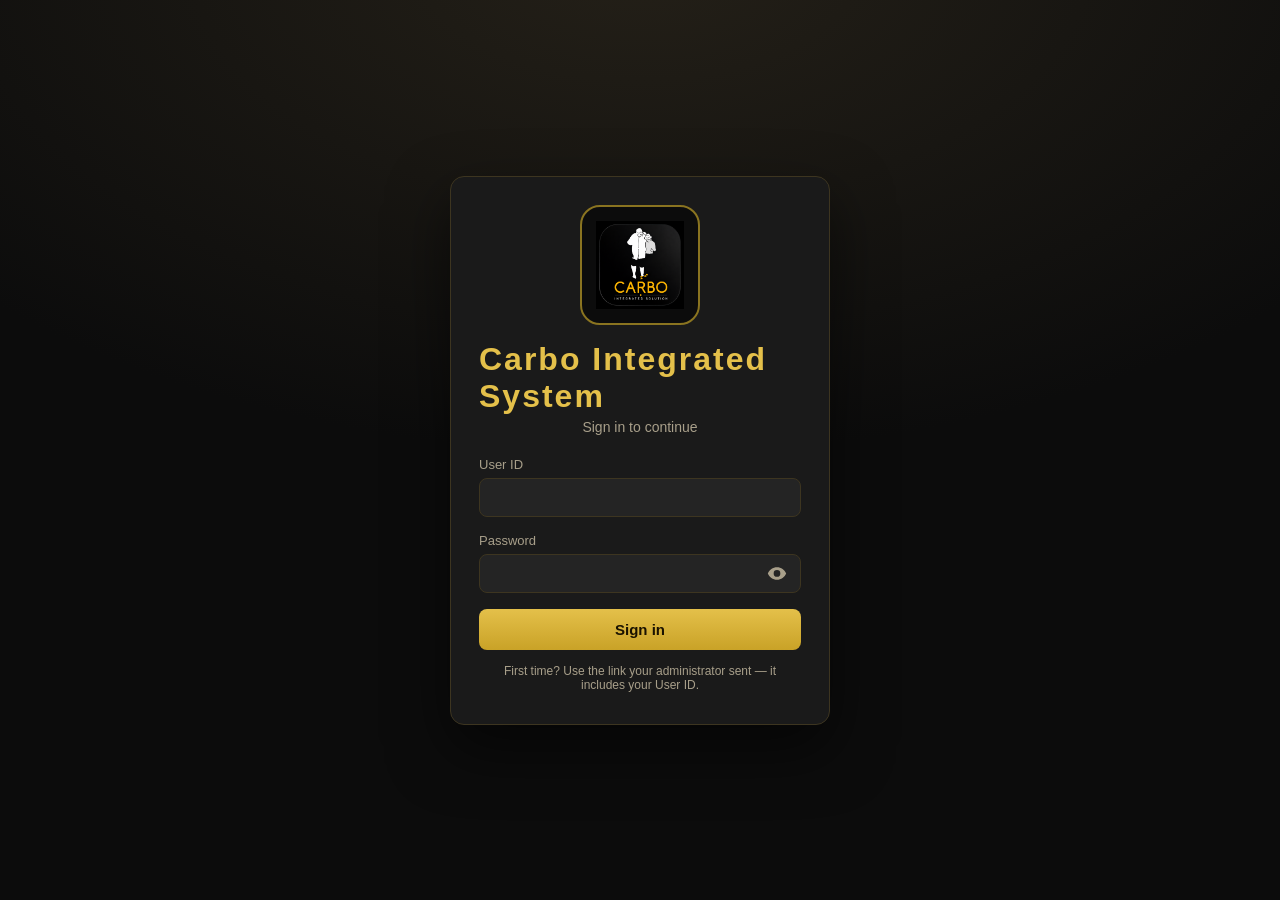
<file: shell/index.html>
<!DOCTYPE html>

<html lang="en">

<head>

  <meta charset="UTF-8" />

  <meta name="viewport" content="width=device-width, initial-scale=1.0, viewport-fit=cover" />

  <meta name="theme-color" content="#0c0c0c" />

  <meta name="apple-mobile-web-app-capable" content="yes" />

  <meta name="apple-mobile-web-app-status-bar-style" content="black-translucent" />

  <meta http-equiv="Cache-Control" content="no-cache, no-store, must-revalidate" />
  <meta http-equiv="Pragma" content="no-cache" />
  <meta http-equiv="Expires" content="0" />
  <meta name="cis-shell-rev" content="20261120-transit-day-trucks" />
  <script>
    window.CIS_BOOT_SHELL_REV = "20261120-transit-day-trucks";
    (function () {
      if (!window.fetch) return;
      fetch("config.json?_=" + Date.now(), { cache: "no-store", credentials: "same-origin" })
        .then(function (r) { return r.ok ? r.json() : null; })
        .then(function (cfg) {
          if (!cfg || !cfg.shellRev) return;
          if (cfg.shellRev !== window.CIS_BOOT_SHELL_REV) {
            if (/\b_cisBust=/.test(window.location.search)) return;
            var u = new URL(window.location.href);
            u.searchParams.set("shellRev", cfg.shellRev);
            u.searchParams.set("_cisBust", String(Date.now()));
            window.location.replace(u.toString());
          }
        })
        .catch(function () {});
    })();
  </script>

  <title>Carbo Integrated System</title>

  <link rel="manifest" href="manifest.json" />

  <link rel="icon" type="image/png" sizes="32x32" href="assets/favicon-32.png" />

  <link rel="apple-touch-icon" href="assets/apple-touch-icon.png" />

  <link rel="stylesheet" href="styles.css?v=20261113-float-ops-one-container" />

</head>

<body>

  <!-- Login view -->

  <div id="login-view" class="login-view hidden">

    <form id="login-form" class="login-card" autocomplete="on">

      <div class="login-logo-wrap">

        <img class="login-logo" src="assets/logo.png" alt="Carbo" width="92" height="92" />

      </div>

      <h1 class="brand">Carbo Integrated System</h1>

      <p class="subtitle">Sign in to continue</p>

      <label for="login-id">User ID</label>

      <input id="login-id" name="username" type="text" autocomplete="username" required />

      <label for="login-password">Password</label>

      <div class="password-field">
        <input id="login-password" name="password" type="password" autocomplete="current-password" autocapitalize="none" autocorrect="off" spellcheck="false" required />
        <button type="button" class="password-toggle" aria-label="Show password" title="Show password">
          <svg class="password-toggle__icon" width="20" height="20" viewBox="0 0 24 24" aria-hidden="true"><path fill="currentColor" d="M12 5C7 5 2.73 8.11 1 12.5 2.73 16.89 7 20 12 20s9.27-3.11 11-7.5C21.27 8.11 17 5 12 5zm0 11.5a4 4 0 1 1 0-8 4 4 0 0 1 0 8z"/></svg>
        </button>
      </div>

      <button type="submit" id="login-btn">Sign in</button>

      <p id="login-error" class="login-error hidden"></p>
      <p class="login-hint muted">First time? Use the link your administrator sent — it includes your User ID.</p>
    </form>
  </div>

  <!-- First sign-in: create password -->
  <div id="setup-view" class="login-view hidden">
    <form id="setup-form" class="login-card" autocomplete="on">
      <div class="login-logo-wrap">
        <img class="login-logo" src="assets/logo.png" alt="Carbo" width="92" height="92" />
      </div>
      <h1 class="brand">Welcome</h1>
      <p class="subtitle">Create your password to sign in</p>
      <p class="setup-user-id">User ID: <strong id="setup-login-id"></strong></p>
      <label for="setup-password">New password (min 6 characters)</label>
      <div class="password-field">
        <input id="setup-password" name="new-password" type="password" autocomplete="new-password" autocapitalize="none" autocorrect="off" spellcheck="false" required />
        <button type="button" class="password-toggle" aria-label="Show password" title="Show password">
          <svg class="password-toggle__icon" width="20" height="20" viewBox="0 0 24 24" aria-hidden="true"><path fill="currentColor" d="M12 5C7 5 2.73 8.11 1 12.5 2.73 16.89 7 20 12 20s9.27-3.11 11-7.5C21.27 8.11 17 5 12 5zm0 11.5a4 4 0 1 1 0-8 4 4 0 0 1 0 8z"/></svg>
        </button>
      </div>
      <label for="setup-password2">Confirm password</label>
      <div class="password-field">
        <input id="setup-password2" name="confirm-password" type="password" autocomplete="new-password" autocapitalize="none" autocorrect="off" spellcheck="false" required />
        <button type="button" class="password-toggle" aria-label="Show password" title="Show password">
          <svg class="password-toggle__icon" width="20" height="20" viewBox="0 0 24 24" aria-hidden="true"><path fill="currentColor" d="M12 5C7 5 2.73 8.11 1 12.5 2.73 16.89 7 20 12 20s9.27-3.11 11-7.5C21.27 8.11 17 5 12 5zm0 11.5a4 4 0 1 1 0-8 4 4 0 0 1 0 8z"/></svg>
        </button>
      </div>
      <button type="submit" id="setup-btn">Create password & sign in</button>
      <button type="button" id="setup-back-btn" class="btn-ghost setup-back">Back to sign in</button>
      <p id="setup-error" class="login-error hidden"></p>
    </form>
  </div>

  <!-- App shell -->

  <div id="app-view" class="app-view hidden">

    <header class="topbar">

      <div class="topbar-left">

        <div class="topbar-brand-wrap">

          <img class="topbar-logo" src="assets/logo.png" alt="Carbo" width="72" height="72" />

          <span class="topbar-brand">Carbo Integrated System</span>

        </div>

      </div>

      <div class="topbar-center">

        <span id="topbar-context" class="topbar-context">Dashboard</span>

      </div>

      <div class="topbar-right">

        <span id="app-version" class="current-user"></span>

        <span id="current-user" class="current-user"></span>

        <button id="logout-btn" class="btn-ghost">Sign out</button>

      </div>

    </header>

    <div class="body">

      <main id="module-content" class="module-content"></main>

    </div>

    <nav id="cis-float-nav" class="cis-float-nav hidden" aria-label="Quick navigation"></nav>
    <aside id="cis-float-ops" class="cis-float-ops-panel hidden" aria-label="Active operations"></aside>

  </div>



  <script src="shell_cache_guard.js?v=20261027-shell-cache-contain"></script>
  <script src="auth.js?v=1.0.1"></script>
  <script src="vendor/qrcode.min.js"></script>
  <script src="modules/cis_helpers.js?v=1.6.78-launcher-layout"></script>
  <script src="modules/dashboard.js?v=1.6.74-module-open-guard"></script>
  <script src="modules/identity_admin.js?v=1.4.0"></script>
  <script src="modules/device_keys.js?v=20261107-bagwalk-events"></script>
  <script src="modules/quality_capture.js"></script>
  <script src="modules/quality_view.js?v=1.6.61-tile-desc"></script>
  <script src="modules/producers_office.js"></script>
  <script src="modules/producers_view.js?v=1.6.61-tile-desc"></script>
  <script src="modules/permit_status.js?v=1.6.77-no-opening-shell"></script>
  <script src="modules/traceability.js?v=20261025-trace-doc"></script>
  <script src="modules/pallet_configuration.js?v=20261110-modal-layout"></script>
  <script src="modules/control_room.js?v=1.0.2"></script>
  <script src="modules/delivery_tracker_viewport.js?v=1.1.0-frame-filters"></script>
  <script src="modules/delivery_confirmations.js?v=20261124-bq-no-post-credit"></script>
  <script src="modules/manual_producer_status.js?v=20261123-producer-convert"></script>
  <script src="modules/label_deployment.js?v=1.2.1-trace-hub"></script>
  <script src="modules/manager_override.js?v=1.0.0"></script>
  <script src="modules/maintenance_manager.js?v=1.6.78-launcher-layout"></script>
  <script src="modules/maintenance_certs.js"></script>
  <script src="modules/maintenance_ops.js?v=1.1.0"></script>
  <script src="modules/consumption.js?v=1.3.38"></script>
  <script src="modules/restaurant_report.js?v=20261021-module-block-layout"></script>
  <script src="modules/deliveries_register.js?v=20261122-pj-complete-only"></script>
  <script src="modules/truck_scale_variance.js?v=1.7.7-calendar-5d-variance"></script>
  <script src="modules/bags_movement_report.js?v=1.6.75-opening-shell-fix"></script>
  <script>window.CIS_BS_DRILL_SORT_NEWEST_FIRST = true;</script>
  <script src="modules/bags_status.js?v=20261123-into-container-drill"></script>
  <script src="modules/document_output.js?v=20261026-pdf-download-fix"></script>
  <script src="modules/container_manifest.js?v=20261111-items-product-all-containers"></script>
  <script src="modules/container_traceability_summary.js?v=20261111-eudr-location-sheet"></script>
  <script src="modules/containers.js?v=20261110-mix-loading"></script>
  <script src="modules/eudr_dds_render.js?v=20261118-eudr-title"></script>
  <script src="modules/eudr_dds_editor.js?v=20261118-eudr-title"></script>
  <script src="modules/traceability_documentation.js?v=20261111-eudr-location-sheet"></script>
  <script src="modules/movement_schedule.js?v=1.0.1-packing-plant"></script>
  <script src="modules/packaging_shift.js?v=20261110-modal-layout"></script>
  <script src="modules/label_inventory_report.js?v=1.0.1"></script>
  <script src="modules/label_print_warning_admin.js?v=1.0.0"></script>
  <script src="modules/namibia_truck_reg.js?v=20261118-walvis-fleet-reg"></script>
  <script src="modules/walvis_dispatches.js?v=1.6.69-namibia-truck-reg"></script>
  <script src="modules/walvis_day_scan_log.js?v=20261107-bagwalk-events"></script>
  <script src="modules/supplier_contacts.js?v=1.0.0"></script>
  <script src="modules/operations_summary.js?v=20261118-sieving-truck-reg"></script>

  <script src="app.js?v=20261103-float-nav-no-navigation"></script>

</body>

</html>
</file>
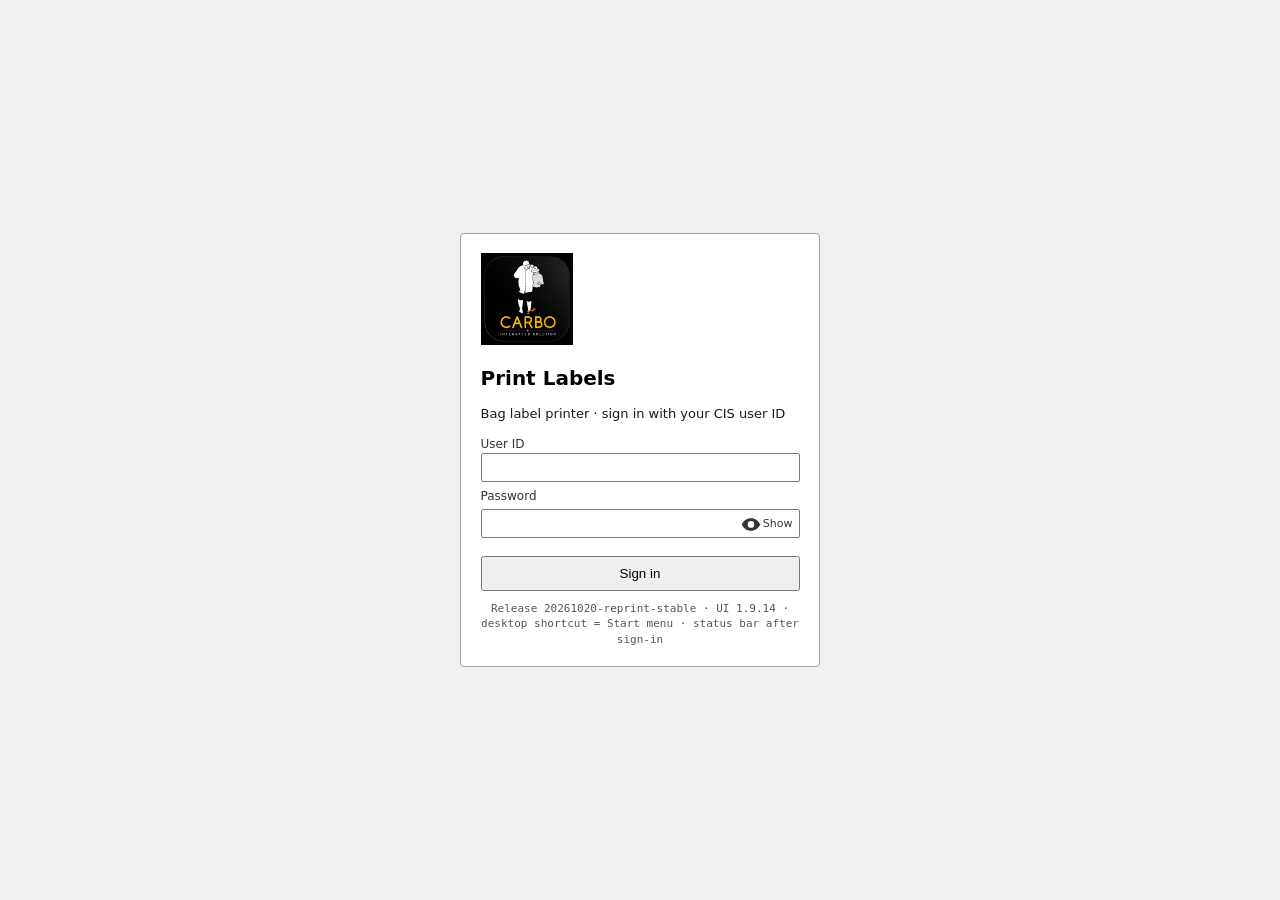
<file: shell/print_labels.html>
<!DOCTYPE html>
<html lang="en">
<head>
  <meta charset="UTF-8" />
  <meta name="viewport" content="width=device-width, initial-scale=1.0" />
  <meta http-equiv="Cache-Control" content="no-cache, no-store, must-revalidate" />
  <meta name="theme-color" content="#f0f0f0" />
  <title>Carbo Print Labels</title>
  <link rel="icon" type="image/png" sizes="32x32" href="assets/print_labels-icon-32.png" />
  <link rel="apple-touch-icon" sizes="192x192" href="assets/print_labels-icon-192.png" />
  <link rel="stylesheet" href="print_labels_theme.css?v=1.9.10-reprint-printer" />
</head>
<body class="print-labels-app">
  <div id="pl-browser-trap" class="print-labels-browser-trap hidden" role="alert">
    <div class="print-labels-browser-trap__card">
      <h2>Close this browser tab</h2>
      <div class="print-labels-browser-trap__body">
        <p>Print Labels cannot access your Zebra from Chrome or Edge. Use <strong>Start → Carbo Print Labels</strong>.</p>
      </div>
    </div>
  </div>
  <div class="print-labels-shell">
  <div id="login-view" class="login-view hidden">
    <form id="login-form" class="login-card" autocomplete="on">
      <div class="login-logo-wrap">
        <img class="login-logo" src="assets/logo.png" alt="Carbo" width="92" height="92" />
      </div>
      <h1 class="brand">Print Labels</h1>
      <p class="subtitle">Bag label printer · sign in with your CIS user ID</p>
      <label for="login-id">User ID</label>
      <input id="login-id" name="username" type="text" autocomplete="username" required />
      <label for="login-password">Password</label>
      <div class="password-field">
        <input id="login-password" name="password" type="password" autocomplete="current-password" autocapitalize="none" autocorrect="off" spellcheck="false" required />
        <button type="button" class="password-toggle" aria-label="Show password" title="Show password">
          <svg class="password-toggle__icon" width="20" height="20" viewBox="0 0 24 24" aria-hidden="true"><path fill="currentColor" d="M12 5C7 5 2.73 8.11 1 12.5 2.73 16.89 7 20 12 20s9.27-3.11 11-7.5C21.27 8.11 17 5 12 5zm0 11.5a4 4 0 1 1 0-8 4 4 0 0 1 0 8z"/></svg><span class="password-toggle__text">Show</span>
        </button>
      </div>
      <button type="submit" id="login-btn">Sign in</button>
      <p id="login-build-hint" class="print-labels-login-build muted" aria-live="polite"></p>
      <p id="login-error" class="login-error hidden"></p>
    </form>
  </div>

  <div id="setup-view" class="login-view hidden">
    <form id="setup-form" class="login-card" autocomplete="on">
      <div class="login-logo-wrap">
        <img class="login-logo" src="assets/logo.png" alt="Carbo" width="92" height="92" />
      </div>
      <h1 class="brand">Welcome</h1>
      <p class="subtitle">Create your password to sign in</p>
      <p class="setup-user-id">User ID: <strong id="setup-login-id"></strong></p>
      <label for="setup-password">New password (min 6 characters)</label>
      <div class="password-field">
        <input id="setup-password" name="new-password" type="password" autocomplete="new-password" required />
        <button type="button" class="password-toggle" aria-label="Show password" title="Show password">
          <svg class="password-toggle__icon" width="20" height="20" viewBox="0 0 24 24" aria-hidden="true"><path fill="currentColor" d="M12 5C7 5 2.73 8.11 1 12.5 2.73 16.89 7 20 12 20s9.27-3.11 11-7.5C21.27 8.11 17 5 12 5zm0 11.5a4 4 0 1 1 0-8 4 4 0 0 1 0 8z"/></svg>
        </button>
      </div>
      <label for="setup-password2">Confirm password</label>
      <div class="password-field">
        <input id="setup-password2" name="confirm-password" type="password" autocomplete="new-password" required />
        <button type="button" class="password-toggle" aria-label="Show password" title="Show password">
          <svg class="password-toggle__icon" width="20" height="20" viewBox="0 0 24 24" aria-hidden="true"><path fill="currentColor" d="M12 5C7 5 2.73 8.11 1 12.5 2.73 16.89 7 20 12 20s9.27-3.11 11-7.5C21.27 8.11 17 5 12 5zm0 11.5a4 4 0 1 1 0-8 4 4 0 0 1 0 8z"/></svg>
        </button>
      </div>
      <button type="submit" id="setup-btn">Create password & sign in</button>
      <button type="button" id="setup-back-btn" class="btn-ghost setup-back">Back to sign in</button>
      <p id="setup-error" class="login-error hidden"></p>
    </form>
  </div>

  <div id="app-view" class="app-view hidden">
    <header class="topbar print-labels-topbar">
      <div class="topbar-left">
        <div class="topbar-brand-wrap">
          <img class="topbar-logo print-labels-logo" src="assets/logo.png" alt="Carbo" width="48" height="48" />
          <div class="print-labels-brand-stack">
            <span class="topbar-brand">Print Labels</span>
            <span class="print-labels-app-tag">Production utility</span>
          </div>
        </div>
      </div>
      <div class="topbar-right">
        <span id="current-user" class="print-labels-meta print-labels-meta--user"></span>
        <button id="logout-btn" class="btn-ghost">Sign out</button>
      </div>
    </header>
    <div class="body">
      <main id="module-content" class="module-content"></main>
    </div>
    <footer class="print-labels-footer" aria-label="Application status">
      <span id="app-version" class="print-labels-footer__version"></span>
      <span class="print-labels-footer__brand">Carbo Print Labels</span>
    </footer>
  </div>
  </div>

  <script>window.CIS_IS_PRINT_LABELS_APP = true;</script>
  <script src="auth.js?v=1.0.2-pwd-toggle"></script>
  <script src="vendor/qrcode.min.js"></script>
  <script src="modules/cis_helpers.js?v=1.4.3"></script>
  <script src="modules/label_zpl.js?v=1.9.3-ydown3mm"></script>
  <script src="modules/print_labels.js?v=1.9.14-windhoek-year"></script>
  <script src="print_labels_app.js?v=1.8.2-frame"></script>
</body>
</html>
</file>
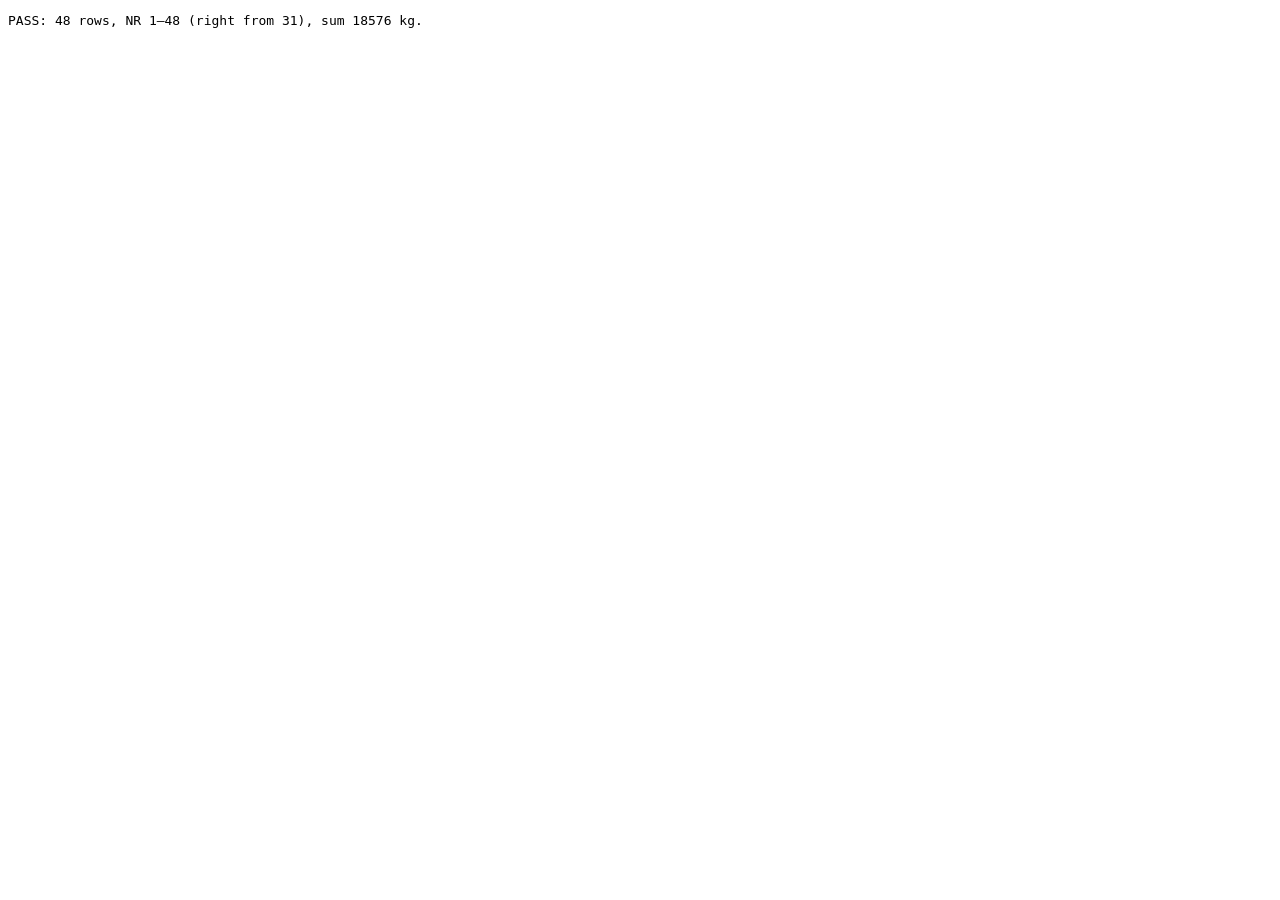
<file: shell/test/container_sheet_build_smoke.html>
<!DOCTYPE html>
<html lang="en">
<head>
  <meta charset="utf-8" />
  <title>Container sheet build smoke</title>
</head>
<body>
  <pre id="out">Running…</pre>
  <script src="../modules/container_manifest.js"></script>
  <script>
    (function () {
      var rows = [];
      for (var i = 1; i <= 48; i++) {
        var n = String(5658 + i).padStart(6, "0");
        rows.push({
          serial: "BAG-2026-" + n,
          net_weight_kg: 387,
          status_changed_at: "2026-10-20T12:00:0" + (i % 10) + "Z",
        });
      }
      var manifest = {
        header: {
          container_number: "GAOU6688205",
          product_key: "LF2.5",
          product_label: "Pallet — LF2.5 (Le Fournaise — 2.5 kg retail bag)",
          ship_to: "Rotterdam",
          booking_ref: "EBKG19038595",
        },
        summary: { qty_bags: 48, weight_loaded_kg: 48 * 387, tare_kg: 3840 },
        lines: [
          {
            bag_identifier: "BAG-2026-005659",
            weight_kg: 387,
            supplier: "Unknown producer 387",
            product_stream: "lumpwood",
          },
        ],
        _sheet_loading_rows: rows,
      };
      var html = CIS.buildContainerManifestHtml(manifest, "general", {});
      var entries = CIS.containerSheetLoadingEntries(manifest);
      var wSum = entries.reduce(function (s, e) {
        return s + (Number(e.weight_kg) || 0);
      }, 0);
      var ok =
        html.indexOf("GAOU6688205") !== -1 &&
        html.indexOf("DOM2.5") !== -1 &&
        html.indexOf("LF2.5") === -1 &&
        html.indexOf("Unknown producer") === -1 &&
        html.indexOf("BAG-2026-005659") !== -1 &&
        html.indexOf("BOOKING REF") !== -1 &&
        html.indexOf(">31<") !== -1 &&
        entries.length === 48 &&
        wSum === 48 * 387 &&
        html.indexOf("18576") !== -1 &&
        html.indexOf("window.print") === -1;
      document.getElementById("out").textContent = ok
        ? "PASS: 48 rows, NR 1–48 (right from 31), sum 18576 kg."
        : "FAIL entries=" + entries.length + " wSum=" + wSum;
    })();
  </script>
</body>
</html>
</file>
<file: shell/styles.css>
:root {
  --bg: #0c0c0c;
  --bg-elevated: #141414;
  --panel: #1a1a1a;
  --panel-2: #242424;
  --border: #3d3520;
  --gold: #c9a227;
  --gold-bright: #e4c04a;
  --gold-dim: #8a7420;
  --text: #f5f0e6;
  --muted: #a89f8a;
  --accent: var(--gold);
  --accent-hover: var(--gold-bright);
  --ok: #16a34a;
  --warn: #d97706;
  --danger: #dc2626;
  /* Fixed gold Back button (left) — keep last lines of module lists readable */
  --cis-float-nav-clearance: calc(env(safe-area-inset-bottom, 0px) + 14px + 8.5rem + 32px);
  --cis-float-nav-clearance-stacked: calc(env(safe-area-inset-bottom, 0px) + 14px + 11.5rem + 32px);
  --cis-float-nav-clearance-minimized: calc(env(safe-area-inset-bottom, 0px) + 14px + 2.85rem + 16px);
}

* { box-sizing: border-box; }

body {
  margin: 0;
  font-family: "Segoe UI", Roboto, Helvetica, Arial, sans-serif;
  background: var(--bg);
  color: var(--text);
}

.hidden { display: none !important; }

/* ---- Login ---- */
.login-view {
  min-height: 100vh;
  display: flex;
  align-items: center;
  justify-content: center;
  background: radial-gradient(900px 500px at 50% -5%, #242018, var(--bg));
}
.login-card {
  width: min(380px, 92vw);
  background: var(--panel);
  border: 1px solid var(--border);
  border-radius: 14px;
  padding: 28px 28px 32px;
  display: flex;
  flex-direction: column;
  align-items: center;
  box-shadow: 0 24px 60px rgba(0, 0, 0, 0.55);
}
.login-logo-wrap {
  width: 120px;
  height: 120px;
  padding: 14px;
  margin-bottom: 8px;
  background: var(--bg);
  border: 2px solid var(--gold-dim);
  border-radius: 20px;
  display: flex;
  align-items: center;
  justify-content: center;
}
.login-logo {
  width: 100%;
  height: 100%;
  object-fit: contain;
}
.brand { margin: 8px 0 0; font-size: 32px; letter-spacing: 2px; color: var(--gold-bright); }
.subtitle { margin: 4px 0 22px; color: var(--muted); font-size: 14px; }
.login-card label {
  align-self: stretch;
  font-size: 13px;
  color: var(--muted);
  margin-bottom: 6px;
}
.login-card input {
  align-self: stretch;
  background: var(--panel-2);
  border: 1px solid var(--border);
  border-radius: 8px;
  color: var(--text);
  padding: 10px 12px;
  margin-bottom: 16px;
  font-size: 15px;
}
.login-card .password-field {
  position: relative;
  align-self: stretch;
  width: 100%;
  margin-bottom: 16px;
  display: flex;
  align-items: center;
  background: var(--panel-2);
  border: 1px solid var(--border);
  border-radius: 8px;
  box-sizing: border-box;
}
.login-card .password-field:focus-within {
  border-color: var(--gold);
}
.login-card .password-field input {
  flex: 1 1 auto;
  min-width: 0;
  width: 100%;
  box-sizing: border-box;
  margin-bottom: 0;
  padding: 10px 2.75rem 10px 12px;
  border: none;
  background: transparent;
}
.login-card .password-field input:focus {
  outline: none;
  border-color: transparent;
}
.password-toggle {
  position: absolute;
  right: 0.2rem;
  top: 50%;
  z-index: 2;
  transform: translateY(-50%);
  display: flex;
  align-items: center;
  justify-content: center;
  min-width: 2.5rem;
  min-height: 2.5rem;
  padding: 0;
  border: none;
  border-radius: 6px;
  background: transparent;
  color: var(--muted);
  cursor: pointer;
  touch-action: manipulation;
  -webkit-tap-highlight-color: transparent;
}
.password-toggle:hover,
.password-toggle:focus-visible {
  color: var(--gold-bright);
  outline: none;
}
.password-toggle__icon {
  display: block;
}
.login-card input:focus { outline: none; border-color: var(--gold); }
.login-card button:not(.password-toggle), .btn {
  align-self: stretch;
  background: linear-gradient(180deg, var(--gold-bright), var(--gold));
  color: #1a1200;
  border: none;
  border-radius: 8px;
  padding: 12px 14px;
  font-size: 15px;
  font-weight: 600;
  cursor: pointer;
}
.login-card button:hover, .btn:hover { filter: brightness(1.06); }
.login-error { color: #fca5a5; font-size: 13px; margin: 12px 0 0; text-align: center; }
.login-hint { font-size: 12px; margin: 14px 0 0; text-align: center; max-width: 280px; }
.setup-user-id { margin: 0 0 18px; color: var(--gold-bright); font-size: 15px; }
.setup-back { margin-top: 10px; width: 100%; }

/* ---- App shell ---- */
.app-view { min-height: 100vh; display: flex; flex-direction: column; }
.topbar {
  display: grid;
  grid-template-columns: 1fr auto 1fr;
  align-items: center;
  padding: 0 16px 0 12px;
  height: 76px;
  background: var(--panel);
  border-bottom: 2px solid var(--gold-dim);
}
.topbar-left { display: flex; align-items: center; gap: 10px; min-width: 0; justify-self: start; }
.topbar-center { justify-self: center; text-align: center; min-width: 0; }
.topbar-brand-wrap { display: flex; align-items: center; gap: 14px; min-width: 0; }
.topbar-logo {
  width: 72px;
  height: 72px;
  padding: 2px;
  object-fit: contain;
  flex-shrink: 0;
}
.topbar-brand { font-weight: 700; font-size: 17px; color: var(--gold-bright); white-space: nowrap; }
.topbar-context { font-weight: 700; font-size: 17px; color: var(--muted); white-space: nowrap; }
.topbar-sub { color: var(--muted); font-size: 12px; white-space: nowrap; }
.topbar-right { display: flex; align-items: center; gap: 10px; flex-shrink: 0; justify-self: end; }
.current-user { color: var(--muted); font-size: 13px; }
.btn-ghost {
  background: transparent;
  color: var(--text);
  border: 1px solid var(--border);
  border-radius: 8px;
  padding: 7px 12px;
  cursor: pointer;
  font-size: 13px;
}
.btn-ghost:hover { background: var(--panel-2); border-color: var(--gold-dim); }
.btn-back { color: var(--gold-bright); border-color: var(--gold-dim); font-weight: 600; }

.body { flex: 1; min-height: 0; display: flex; flex-direction: column; }
.module-content {
  flex: 1;
  padding: 24px 28px;
  overflow: auto;
  display: block;
  width: 100%;
  box-sizing: border-box;
}
.module-content.has-float-nav:not(.module-iframe-host):not(.module-quality-host),
.workspace-module.has-float-nav {
  padding-bottom: var(--cis-float-nav-clearance);
  scroll-padding-bottom: var(--cis-float-nav-clearance);
}
.module-content.has-float-nav--stacked:not(.module-iframe-host):not(.module-quality-host),
.workspace-module.has-float-nav--stacked,
.app-view:has(#cis-float-nav:not(.hidden)) #module-content.has-float-nav--stacked:not(.module-iframe-host):not(.module-quality-host) {
  padding-bottom: var(--cis-float-nav-clearance-stacked);
  scroll-padding-bottom: var(--cis-float-nav-clearance-stacked);
}
.module-content.has-float-nav--minimized:not(.module-iframe-host):not(.module-quality-host),
.workspace-module.has-float-nav--minimized,
.app-view:has(#cis-float-nav.cis-float-nav--minimized:not(.hidden)) #module-content:not(.module-iframe-host):not(.module-quality-host) {
  padding-bottom: var(--cis-float-nav-clearance-minimized);
  scroll-padding-bottom: var(--cis-float-nav-clearance-minimized);
}

/* Production /cis/ shell: modules set container.className and wipe has-float-nav */
.app-view:has(#cis-float-nav:not(.hidden):not(.cis-float-nav--minimized)) #module-content:not(.module-iframe-host):not(.module-quality-host):not(.has-float-nav--minimized) {
  padding-bottom: var(--cis-float-nav-clearance-stacked);
  scroll-padding-bottom: var(--cis-float-nav-clearance-stacked);
}
.module-content.bs-dashboard-host {
  box-sizing: border-box;
}
/* Floating ops summary — bottom-right (nav buttons stay bottom-left). */
.cis-float-ops-panel {
  position: fixed;
  right: 14px;
  bottom: max(14px, env(safe-area-inset-bottom, 0px));
  z-index: 900;
  max-width: min(92vw, 20rem);
  pointer-events: auto;
}
.cis-float-ops-panel.cis-float-ops-panel--moved {
  right: auto;
  bottom: auto;
}
.cis-float-ops-panel.cis-float-ops-panel--dragging {
  z-index: 950;
}
.cis-float-ops-panel.cis-float-ops-panel--dragging .cis-float-ops-host {
  box-shadow: 0 8px 28px rgba(0, 0, 0, 0.55);
}
.cis-float-ops-panel.hidden {
  display: none;
}
.cis-float-ops-host {
  max-width: min(92vw, 20rem);
  user-select: text;
  overflow: visible;
  max-height: none;
}
.cis-float-ops-panel,
.cis-float-ops-host,
.cis-float-ops-card,
.cis-float-ops-card--active {
  overflow: visible;
  overflow-y: visible;
  max-height: none;
}
.cis-float-ops-drag-handle {
  display: block;
  width: 100%;
  margin: 0 0 6px;
  padding: 5px 8px;
  font-size: 0.62rem;
  font-weight: 800;
  letter-spacing: 0.1em;
  text-transform: uppercase;
  text-align: center;
  cursor: grab;
  touch-action: none;
  user-select: none;
  color: #1a1200;
  background: rgba(26, 18, 0, 0.14);
  border: 1px solid rgba(26, 18, 0, 0.28);
  border-radius: 5px;
}
.cis-float-ops-drag-handle:active {
  cursor: grabbing;
}
.cis-float-ops-panel--dragging .cis-float-ops-drag-handle {
  cursor: grabbing;
}
.cis-float-ops-card {
  padding: 8px 12px;
  font-size: 0.8rem;
  line-height: 1.35;
  color: #1a1200;
  text-align: left;
  background: linear-gradient(180deg, #f0d878 0%, var(--gold-bright) 45%, var(--gold) 100%);
  border: 2px solid #fff4c4;
  outline: 1px solid rgba(0, 0, 0, 0.55);
  border-radius: 8px;
  box-shadow:
    0 0 0 1px var(--gold-dim),
    0 4px 14px rgba(0, 0, 0, 0.45),
    0 0 12px rgba(228, 192, 74, 0.35);
}
.cis-float-ops-card--idle {
  opacity: 0.95;
}
.cis-float-ops-card--error {
  background: linear-gradient(180deg, #f5e6a8 0%, #d4a574 100%);
}
.cis-float-ops-card__title {
  font-size: 0.68rem;
  font-weight: 800;
  letter-spacing: 0.06em;
  text-transform: uppercase;
  margin-bottom: 4px;
  opacity: 0.85;
  cursor: grab;
  touch-action: none;
  user-select: none;
  padding-right: 1.1rem;
  position: relative;
}
.cis-float-ops-card__title:active {
  cursor: grabbing;
}
.cis-float-ops-card__title::after {
  content: "⋮⋮";
  position: absolute;
  right: 0;
  top: -1px;
  font-size: 0.62rem;
  letter-spacing: -0.12em;
  opacity: 0.55;
  font-weight: 900;
}
.cis-float-ops-card__skus {
  margin: 0;
  font-weight: 800;
  font-size: 0.85rem;
}
.cis-float-ops-card__body,
.cis-float-ops-card__meta {
  margin: 2px 0 0;
  font-size: 0.75rem;
}
.cis-float-ops-card__muted {
  opacity: 0.8;
}
.cis-float-ops-item {
  margin-top: 8px;
  padding-top: 8px;
  border-top: 1px solid rgba(26, 18, 0, 0.12);
}
.cis-float-ops-item:first-of-type {
  margin-top: 6px;
  padding-top: 0;
  border-top: none;
}
.cis-float-ops-item__kind {
  font-size: 0.62rem;
  font-weight: 800;
  letter-spacing: 0.07em;
  text-transform: uppercase;
  opacity: 0.82;
  margin-bottom: 2px;
}
.cis-float-ops-item__main {
  margin: 0 0 2px;
  font-weight: 800;
  font-size: 0.84rem;
  line-height: 1.3;
  color: #1a1200;
}
.cis-float-ops-item .cis-float-ops-card__meta {
  margin: 0;
}
.cis-float-ops-card__head {
  display: flex;
  flex-wrap: wrap;
  align-items: flex-start;
  justify-content: space-between;
  gap: 6px;
  margin-bottom: 4px;
}
.cis-float-ops-card__head .cis-float-ops-card__title {
  flex: 1 1 100%;
  min-width: 0;
  margin-bottom: 0;
}
.cis-float-ops-minimize-btn {
  flex: 1 1 100%;
  width: 100%;
  box-sizing: border-box;
  margin: 0;
  padding: 5px 10px;
  font-size: 0.75rem;
  font-weight: 700;
  line-height: 1.25;
  letter-spacing: 0.02em;
  text-transform: none;
  white-space: nowrap;
  overflow: visible;
  text-overflow: clip;
  text-align: center;
  color: #1a1200;
  cursor: pointer;
  touch-action: manipulation;
  background: rgba(26, 18, 0, 0.12);
  border: 1px solid rgba(26, 18, 0, 0.28);
  border-radius: 5px;
}
.cis-float-ops-minimize-btn:hover {
  background: rgba(26, 18, 0, 0.2);
}
.cis-float-ops-active-count {
  font-weight: 700;
  letter-spacing: 0.02em;
  text-transform: none;
  opacity: 0.95;
}
.cis-float-ops-panel--minimized .cis-float-ops-drag-handle,
.cis-float-ops-panel--minimized .cis-float-ops-item,
.cis-float-ops-panel--minimized .cis-float-ops-card__body,
.cis-float-ops-panel--minimized .cis-float-ops-minimize-btn {
  display: none !important;
}
.cis-float-ops-panel--minimized .cis-float-ops-card {
  padding: 6px 10px;
  cursor: pointer;
}
.cis-float-ops-panel--minimized .cis-float-ops-card__head {
  margin-bottom: 0;
  cursor: pointer;
}
.cis-float-ops-panel--minimized .cis-float-ops-card__title {
  cursor: pointer;
  padding-right: 0;
  white-space: normal;
  overflow: visible;
  text-overflow: unset;
  line-height: 1.35;
  text-transform: none;
  letter-spacing: 0.02em;
  font-size: 0.72rem;
}
.cis-float-ops-panel--minimized .cis-float-ops-card__title::after {
  content: none;
}
.cis-float-ops-panel--minimized .cis-float-ops-card__expand-hint {
  display: block;
  margin-top: 2px;
  font-size: 0.62rem;
  font-weight: 700;
  letter-spacing: 0.04em;
  text-transform: uppercase;
  opacity: 0.75;
}
.cis-float-ops-card__expand-hint {
  display: none;
}

.cis-float-nav {
  position: fixed;
  left: 14px;
  bottom: max(14px, env(safe-area-inset-bottom, 0px));
  z-index: 10050;
  pointer-events: auto;
  display: flex;
  flex-direction: column-reverse;
  align-items: flex-start;
  gap: 6px;
  max-width: min(92vw, 18rem);
}
.cis-float-nav.hidden {
  display: none;
}
.cis-float-nav__actions {
  display: flex;
  flex-direction: column-reverse;
  align-items: flex-start;
  gap: 6px;
  max-width: 100%;
}
/* Launcher tiles (Maintenance Manager, Producers office, etc.) — vertical stack, not a flex row. */
.module-content.module-launcher-page {
  display: block;
  max-width: 42rem;
}
/* Standard reports (Restaurant quality, etc.) — vertical stack, full width up to cap */
.module-content.module-report-host {
  display: block;
  max-width: 1100px;
}
.module-launcher-page .module-desc {
  margin-bottom: 0.75rem;
}
.module-launcher-page .launcher-note + .launcher-note {
  margin-top: 0.5rem;
}
.cis-float-back-btn {
  display: inline-flex;
  align-items: center;
  justify-content: center;
  width: auto;
  max-width: 100%;
  margin: 0;
  touch-action: manipulation;
  -webkit-tap-highlight-color: transparent;
  padding: 8px 14px;
  font-size: 0.85rem;
  font-weight: 700;
  line-height: 1.25;
  letter-spacing: 0.02em;
  color: #1a1200;
  text-align: left;
  cursor: pointer;
  background: linear-gradient(180deg, #f0d878 0%, var(--gold-bright) 45%, var(--gold) 100%);
  border: 2px solid #fff4c4;
  outline: 1px solid rgba(0, 0, 0, 0.55);
  border-radius: 8px;
  box-shadow:
    0 0 0 1px var(--gold-dim),
    0 4px 14px rgba(0, 0, 0, 0.45),
    0 0 12px rgba(228, 192, 74, 0.35);
}
.cis-float-back-btn:hover:not(:disabled) {
  filter: brightness(1.08);
  border-color: #fff8dc;
}
.cis-float-back-btn:disabled {
  cursor: wait;
  opacity: 0.55;
  filter: none;
  pointer-events: none;
}
.cis-float-back-btn--secondary {
  background: linear-gradient(180deg, rgba(228, 192, 74, 0.95), rgba(201, 162, 39, 0.92));
  border-color: rgba(228, 192, 74, 0.85);
}
.cis-float-back-btn--home {
  color: var(--gold-bright);
  background: rgba(18, 14, 8, 0.92);
  border-color: var(--gold-dim);
  font-size: 0.82rem;
  font-weight: 600;
}
.cis-float-back-btn--home:hover {
  filter: brightness(1.12);
  border-color: var(--gold-bright);
}
.module-content.module-quality-host,
.module-content.module-iframe-host,
.module-quality-host,
.module-iframe-host {
  padding: 0;
  overflow: hidden;
  display: flex;
  flex-direction: column;
  min-height: 0;
}
/* Full-bleed embeds (Control Room, etc.): float nav + ops overlay — no dead black strip */
.module-content.module-iframe-host.has-float-nav,
.module-content.module-iframe-host.has-float-nav--stacked,
.module-content.module-quality-host.has-float-nav,
.module-content.module-quality-host.has-float-nav--stacked {
  padding-bottom: 0;
  scroll-padding-bottom: 0;
}
.module-iframe {
  flex: 1;
  width: 100%;
  min-height: 480px;
  border: none;
  background: #1a1a1a;
}

/* ---- Dashboard ---- */
.dashboard-host { max-width: 1100px; margin: 0 auto; width: 100%; }
.dashboard-welcome { margin-bottom: 28px; }
.dashboard-title {
  margin: 0 0 6px;
  font-size: clamp(1.35rem, 3vw, 1.75rem);
  font-weight: 600;
  color: var(--gold-bright);
}
.dashboard-sub { margin: 0; color: var(--muted); font-size: 15px; }
.dashboard-block {
  margin-bottom: 28px;
}
.dashboard-section-title {
  margin: 0 0 12px;
  font-size: 13px;
  font-weight: 600;
  letter-spacing: 0.08em;
  text-transform: uppercase;
  color: var(--gold-bright);
  padding-bottom: 6px;
  border-bottom: 1px solid var(--border);
}
.dashboard-row {
  display: grid;
  gap: 12px;
  margin-bottom: 12px;
}
.dashboard-row-admin {
  grid-template-columns: repeat(auto-fill, minmax(168px, 1fr));
  max-width: 520px;
}
.dashboard-row-apps {
  grid-template-columns: repeat(4, minmax(0, 1fr));
}
.dashboard-reports-rows {
  display: flex;
  flex-direction: column;
  gap: 0;
}
.dashboard-reports-rows .dashboard-row-apps {
  margin-bottom: 12px;
}
.dashboard-reports-rows .dashboard-row-apps:last-child {
  margin-bottom: 0;
}
.report-chart-wrap {
  margin: 16px 0 24px;
  max-width: 760px;
}
.report-line-chart {
  width: 100%;
  height: auto;
  display: block;
  border: 1px solid var(--border, #333);
  border-radius: 8px;
}
.report-supplier-block {
  margin-bottom: 20px;
}
.bags-movement-table .bags-movement-tag {
  font-family: ui-monospace, monospace;
  font-size: 11px;
  color: var(--muted);
  white-space: nowrap;
}
.bags-movement-table--compact th,
.bags-movement-table--compact td {
  padding: 4px 8px;
  font-size: 12px;
}
.bm-toolbar,
.bm-filter-bar {
  flex-wrap: wrap;
  gap: 8px;
  align-items: center;
}
.bm-filter-label {
  font-size: 12px;
  color: var(--muted);
  margin-right: 4px;
}
.bm-filter-btns {
  display: flex;
  flex-wrap: wrap;
  gap: 6px;
}
.bm-filter-btn--active {
  border-color: var(--accent, #7cb342);
  color: var(--accent, #7cb342);
}
.bm-hint {
  margin: 12px 0 8px;
}
.bm-subheading {
  margin: 16px 0 8px;
  font-size: 0.95rem;
  font-weight: 600;
}
.bm-status-cards .bm-status-card {
  cursor: pointer;
  text-align: left;
  font: inherit;
  color: inherit;
}
.bm-status-cards .bm-status-card:hover {
  border-color: var(--gold-bright, #c9a227);
}
.bm-status-cards .bm-status-card .muted {
  display: block;
  font-size: 12px;
  margin-top: 4px;
}
.bags-status-day {
  margin-bottom: 14px;
}
.bags-status-day-head {
  display: flex;
  gap: 14px;
  align-items: baseline;
  flex-wrap: wrap;
  cursor: pointer;
  padding: 10px 14px;
  background: var(--panel-2);
  border: 1px solid var(--border);
  border-radius: 8px;
  list-style: none;
}
.bags-status-day-head::-webkit-details-marker {
  display: none;
}
.bags-status-day-head::before {
  content: "▸";
  color: var(--muted);
}
.bags-status-day-details[open] .bags-status-day-head::before {
  content: "▾";
}
.bags-status-day-date {
  font-weight: 600;
}
.bags-status-event-time {
  color: var(--muted);
  font-variant-numeric: tabular-nums;
}
.bags-status-event-dest {
  color: var(--gold-bright, #c9a227);
  font-weight: 600;
}
.bags-status-day-details[open] .bags-status-day-head {
  border-radius: 8px 8px 0 0;
}
.bags-status-day-details table.data {
  border-radius: 0 0 8px 8px;
  border-top: none;
}
.bags-status-note {
  max-width: 70ch;
  margin: -2px 0 10px;
  font-size: 13px;
  line-height: 1.5;
}

/* Day scan log — same light dashboard shell as Bags Status (readable table on #fff) */
.module-content.bs-dashboard-host .wdsl-dashboard .wdsl-toolbar {
  flex-wrap: wrap;
  gap: 12px 16px;
  align-items: flex-end;
  margin-bottom: 12px;
}
.module-content.bs-dashboard-host .wdsl-dashboard .wdsl-toolbar .ct-field-label {
  color: #64748B;
}
.module-content.bs-dashboard-host .wdsl-dashboard .wdsl-toolbar input,
.module-content.bs-dashboard-host .wdsl-dashboard .wdsl-toolbar select {
  background: #fff;
  color: #0F172A;
  border: 1px solid #CBD5E1;
  border-radius: 8px;
  padding: 8px 10px;
  font-size: 14px;
}
.module-content.bs-dashboard-host .wdsl-dashboard .wdsl-refresh-btn {
  align-self: flex-end;
}
.module-content.bs-dashboard-host .wdsl-dashboard .wdsl-summary {
  font-variant-numeric: tabular-nums;
}
.module-content.bs-dashboard-host .wdsl-table td {
  color: #0F172A;
}
.module-content.bs-dashboard-host .wdsl-table .wdsl-moved-at {
  font-variant-numeric: tabular-nums;
  white-space: nowrap;
}
.module-content.bs-dashboard-host .wdsl-gap--long {
  color: #B45309;
  font-weight: 700;
}
.module-content.bs-dashboard-host .wdsl-row--gap .wdsl-moved-at {
  box-shadow: inset 0 2px 0 #F59E0B;
}
.module-content.bs-dashboard-host .wdsl-movement {
  max-width: 22rem;
  font-size: 12px;
  line-height: 1.35;
  color: #334155;
}
.module-content.bs-dashboard-host .wdsl-movement--master-revert {
  color: #7C3AED;
  font-weight: 600;
}
.module-content.bs-dashboard-host tr.wdsl-row--master-revert td.wdsl-movement--master-revert {
  color: #6D28D9;
}
.module-content.bs-dashboard-host tr.wdsl-row--typed td.wdsl-capture--typed {
  color: #B45309;
  font-weight: 700;
}
.module-content.bs-dashboard-host .wdsl-capture {
  white-space: nowrap;
  font-size: 12px;
}
.module-content.bs-dashboard-host .wdsl-scanner {
  font-size: 12px;
  max-width: 10rem;
}
.module-content.bs-dashboard-host .wdsl-balance-panel {
  margin-bottom: 16px;
}
.module-content.bs-dashboard-host .wdsl-balance-title {
  margin: 0 0 6px;
  font-size: 1rem;
  color: #0F172A;
}

/* ---- Charcoal Intake report (V1 dark theme on host — required in CIS V2 light workspace) ---- */
.module-content.bm-report-host {
  background: #0c0c0c;
  color: #f5f0e6;
  --bg: #0c0c0c;
  --bg-elevated: #141414;
  --panel: #1a1a1a;
  --panel-2: #242424;
  --border: #3d3520;
  --text: #f5f0e6;
  --muted: #a89f8a;
  --gold-bright: #e4c04a;
  --gold-deep: #9a7b18;
  --gold: #c9a227;
  min-height: 100%;
  padding: 24px 28px;
  box-sizing: border-box;
}

.module-content.bm-report-host .module-desc,
.module-content.bm-report-host .muted {
  color: var(--muted);
}

.module-content.bm-report-host h2.module-title {
  color: var(--gold-bright);
}

/* ---- Bags Status analytics dashboard (white theme) ---- */
.module-content.bs-dashboard-host {
  background: #E8EEF4;
  padding: 0;
  color: #0F172A;
}
.bs-dashboard {
  min-height: 100%;
  padding: 20px 24px 32px;
  font-family: "Segoe UI", system-ui, -apple-system, sans-serif;
}
.bs-dash-header {
  margin-bottom: 20px;
}
.bs-dash-title {
  margin: 0 0 6px;
  font-size: 1.65rem;
  font-weight: 700;
  color: #0F172A;
  letter-spacing: -0.02em;
}
.bs-dash-lead {
  margin: 0 0 12px;
  font-size: 0.95rem;
  color: #64748B;
  max-width: 62ch;
}
.bs-dash-bag-search {
  margin: 14px 0 4px;
  max-width: 36rem;
}
.bs-dash-bag-search__form {
  display: flex;
  flex-wrap: wrap;
  align-items: center;
  gap: 8px;
}
.bs-dash-bag-search__input {
  flex: 1 1 12rem;
  min-width: 10rem;
  padding: 8px 10px;
  font-size: 0.95rem;
  border: 1px solid #cbd5e1;
  border-radius: 6px;
}
.bs-dash-bag-search__btn {
  padding: 8px 14px;
  font-size: 0.9rem;
  font-weight: 600;
  border-radius: 6px;
  border: 1px solid #0f172a;
  background: #0f172a;
  color: #fff;
  cursor: pointer;
}
.bs-dash-bag-search__hint {
  margin: 6px 0 0;
  font-size: 0.82rem;
}
.bs-dash-bag-search__err {
  margin-top: 8px;
  font-size: 0.88rem;
}
.bs-dash-bag-search__drill {
  margin: 0 0 12px;
}
.bs-dash-legend {
  display: flex;
  flex-wrap: wrap;
  gap: 14px 18px;
  font-size: 12px;
  color: #475569;
}
.bs-dash-legend__item {
  display: inline-flex;
  align-items: center;
  gap: 6px;
}
.bs-dash-legend__swatch {
  width: 10px;
  height: 10px;
  border-radius: 3px;
  flex-shrink: 0;
}
.bs-dash-loading {
  margin: 0 0 12px;
  color: #64748B;
  font-size: 14px;
}
.bs-dash-body { max-width: 1280px; }

/* Top KPI row */
.bs-dash-kpi-row {
  display: grid;
  grid-template-columns: repeat(auto-fit, minmax(160px, 1fr));
  gap: 14px;
  margin-bottom: 18px;
}
.bs-dash-kpi {
  background: #fff;
  border-radius: 12px;
  padding: 16px 18px;
  box-shadow: 0 1px 3px rgba(15, 23, 42, 0.08), 0 4px 12px rgba(15, 23, 42, 0.04);
  border-left: 4px solid #CBD5E1;
}
.bs-dash-kpi--blue { border-left-color: #3B82F6; }
.bs-dash-kpi--indigo { border-left-color: #6366F1; }
.bs-dash-kpi--slate { border-left-color: #64748B; }
.bs-dash-kpi__label {
  display: block;
  font-size: 11px;
  font-weight: 600;
  text-transform: uppercase;
  letter-spacing: 0.05em;
  color: #64748B;
}
.bs-dash-kpi__value {
  font-size: 2rem;
  font-weight: 800;
  color: #0F172A;
  line-height: 1.15;
  margin-top: 4px;
  font-variant-numeric: tabular-nums;
}
.bs-dash-kpi__sub {
  display: block;
  margin-top: 2px;
  font-size: 13px;
  color: #64748B;
}
.bs-dash-label-chip {
  background: linear-gradient(135deg, #F0FDF4, #ECFDF5);
  border: 1px solid #BBF7D0;
  border-radius: 12px;
  padding: 14px 18px;
  grid-column: span 1;
}
.bs-dash-label-chip__title {
  display: block;
  font-size: 11px;
  font-weight: 700;
  text-transform: uppercase;
  letter-spacing: 0.05em;
  color: #059669;
  margin-bottom: 6px;
}
.bs-dash-label-chip__line {
  display: flex;
  flex-wrap: wrap;
  gap: 8px 14px;
  font-size: 13px;
  color: #334155;
}
.bs-dash-label-chip__part strong {
  font-size: 1.15rem;
  font-weight: 700;
}
.bs-dash-label-chip__part--ready strong { color: #059669; }
.bs-dash-label-chip__part--fenced strong { color: #7C3AED; }
.bs-dash-label-chip__part--used strong { color: #0F172A; }
.bs-dash-label-chip__part--void strong { color: #DC2626; }

/* Two-column chart grid — weathering panel grows; release calendar stays compact */
.bs-dash-grid {
  display: grid;
  grid-template-columns: minmax(0, 1fr) auto;
  gap: 16px;
  margin-bottom: 16px;
  align-items: start;
}
@media (max-width: 900px) {
  .bs-dash-grid { grid-template-columns: 1fr; }
}

/* Cards */
.bs-dash-card {
  background: #fff;
  border-radius: 14px;
  padding: 18px 20px 20px;
  box-shadow: 0 1px 3px rgba(15, 23, 42, 0.08), 0 6px 20px rgba(15, 23, 42, 0.05);
  margin-bottom: 0;
}
.bs-dash-card--wide { margin-bottom: 16px; }
.bs-dash-grid__side {
  display: flex;
  flex-direction: column;
  gap: 12px;
  max-width: min(100%, 22rem);
  justify-self: end;
}
@media (max-width: 900px) {
  .bs-dash-grid__side {
    max-width: none;
    justify-self: stretch;
  }
}
.bs-dash-card--side {
  padding: 12px 14px 14px;
}
.bs-dash-card--side .bs-dash-card__head { margin-bottom: 8px; }
.bs-dash-card--side .bs-dash-pipeline { gap: 10px; }
.bs-dash-card--side .bs-dash-pipeline-row {
  grid-template-columns: 1fr;
  gap: 4px;
}
.bs-dash-card--side .bs-dash-pipeline-label { font-size: 12px; }
.bs-dash-card--side .bs-dash-pipeline-track { height: 20px; }
.bs-dash-card--side .bs-dash-pipeline-meta {
  text-align: left;
  max-width: none;
  font-size: 9px;
  white-space: normal;
}
.bs-dash-card--side .bs-dash-pipeline-legend {
  flex-wrap: wrap;
  gap: 8px 12px;
  margin-top: 8px;
  font-size: 10px;
}
.bs-dash-card__head { margin-bottom: 14px; }
.bs-dash-card__head h3 {
  margin: 0 0 4px;
  font-size: 1rem;
  font-weight: 700;
  color: #0F172A;
}
.bs-dash-card__sub {
  margin: 0;
  font-size: 12px;
  color: #64748B;
  line-height: 1.45;
}
.bs-dash-empty {
  margin: 8px 0 0;
  font-size: 13px;
  color: #94A3B8;
  font-style: italic;
}

/* Weathering mini KPIs */
.bs-dash-wx-kpis {
  display: grid;
  grid-template-columns: repeat(4, 1fr);
  gap: 10px;
  margin-bottom: 16px;
}
@media (max-width: 700px) {
  .bs-dash-wx-kpis { grid-template-columns: repeat(2, 1fr); }
}
.bs-dash-wx-kpi {
  border-radius: 10px;
  padding: 10px 12px;
  background: #F8FAFC;
  border: 1px solid #E2E8F0;
}
.bs-dash-wx-kpi--green { background: #ECFDF5; border-color: #A7F3D0; }
.bs-dash-wx-kpi--green .bs-dash-wx-kpi__value { color: #059669; }
.bs-dash-wx-kpi--amber { background: #FFFBEB; border-color: #FDE68A; }
.bs-dash-wx-kpi--amber .bs-dash-wx-kpi__value { color: #D97706; }
.bs-dash-wx-kpi--blue { background: #EFF6FF; border-color: #BFDBFE; }
.bs-dash-wx-kpi--blue .bs-dash-wx-kpi__value { color: #2563EB; }
.bs-dash-wx-kpi--purple { background: #F5F3FF; border-color: #DDD6FE; }
.bs-dash-wx-kpi--purple .bs-dash-wx-kpi__value { color: #7C3AED; }
.bs-dash-wx-kpi__label {
  display: block;
  font-size: 10px;
  font-weight: 600;
  text-transform: uppercase;
  letter-spacing: 0.04em;
  color: #64748B;
}
.bs-dash-wx-kpi__value {
  font-size: 1.5rem;
  font-weight: 800;
  margin-top: 2px;
  font-variant-numeric: tabular-nums;
}
.bs-dash-wx-kpi__sub {
  font-size: 11px;
  color: #64748B;
  margin-top: 1px;
}
.bs-dash-wx-kpi__hint {
  font-size: 10px;
  line-height: 1.25;
  margin-top: 4px;
  color: #64748B;
}

/* Stream mix + donut — compact box; room for a second panel beside it later */
.bs-dash-mix-strip {
  display: flex;
  flex-wrap: wrap;
  align-items: flex-start;
  gap: 10px;
  margin-bottom: 16px;
}
.bs-dash-mix-row {
  display: flex;
  align-items: center;
  gap: 12px;
  padding: 10px 12px;
  width: fit-content;
  max-width: 100%;
  flex: 0 0 auto;
  background: #F8FAFC;
  border-radius: 10px;
  border: 1px solid #E2E8F0;
}
.bs-dash-mix-text { flex: 0 0 auto; }
.bs-dash-mix-text__title {
  display: block;
  font-size: 11px;
  font-weight: 700;
  color: #475569;
  margin-bottom: 6px;
  letter-spacing: 0.01em;
}
.bs-dash-mix-line {
  display: grid;
  grid-template-columns: 10px 3.2em 1fr auto;
  gap: 0 5px;
  align-items: center;
  font-size: 12px;
  color: #334155;
  line-height: 1.2;
  margin-bottom: 2px;
}
.bs-dash-mix-line:last-child { margin-bottom: 0; }
.bs-dash-mix-line--empty {
  opacity: 0.55;
}
.bs-dash-mix-dot,
.bs-dash-cat-card__swatch {
  width: 10px;
  height: 10px;
  border-radius: 3px;
  flex-shrink: 0;
  display: block;
}
.bs-dash-mix-line__count {
  font-weight: 700;
  font-variant-numeric: tabular-nums;
  text-align: right;
  padding-right: 2px;
}
.bs-dash-mix-line__label {
  white-space: nowrap;
}
.bs-dash-mix-line__kg {
  font-size: 11px;
  color: #64748B;
  font-variant-numeric: tabular-nums;
  white-space: nowrap;
  text-align: right;
}
.bs-dash-cat-card__label-row {
  display: flex;
  align-items: center;
  gap: 8px;
  margin-bottom: 2px;
}
.bs-dash-donut-wrap { flex-shrink: 0; }
.bs-dash-donut { width: 88px; height: 88px; display: block; }
.bs-dash-donut__total {
  font: 800 22px "Segoe UI", sans-serif;
  fill: #0F172A;
}
.bs-dash-donut__sub {
  font: 500 10px "Segoe UI", sans-serif;
  fill: #94A3B8;
  text-transform: uppercase;
  letter-spacing: 0.06em;
}

/* Days-remaining bucket bars */
.bs-dash-buckets { display: flex; flex-direction: column; gap: 8px; }
.bs-dash-bucket-row {
  display: grid;
  grid-template-columns: 7rem 1fr auto;
  gap: 10px;
  align-items: center;
  width: 100%;
  border: none;
  background: transparent;
  padding: 6px 8px 6px 12px;
  border-left: 3px solid var(--bucket-accent, #64748B);
  border-radius: 0 8px 8px 0;
  font: inherit;
  color: inherit;
  text-align: left;
  cursor: pointer;
  transition: background 0.15s;
}
.bs-dash-bucket-row,
.bs-dash-bucket-row .bs-dash-bar-track {
  cursor: pointer;
}
.bs-dash-bucket-row:hover {
  background: #F1F5F9;
}
.bs-dash-bucket-label {
  font-size: 12px;
  font-weight: 600;
  color: #334155;
}
.bs-dash-bar-track {
  height: 22px;
  background: #E2E8F0;
  border-radius: 6px;
  overflow: hidden;
  display: flex;
  min-width: 40px;
}
.bs-dash-bar-seg { height: 100%; min-width: 2px; }
.bs-dash-bucket-meta {
  font-size: 11px;
  color: #64748B;
  white-space: nowrap;
  font-variant-numeric: tabular-nums;
}

/* Release calendar column chart — compact bars, no tall empty canvas */
.bs-dash-col-chart {
  display: flex;
  align-items: flex-end;
  justify-content: center;
  flex-wrap: wrap;
  gap: 6px 8px;
  min-height: 0;
  max-height: 9rem;
  padding: 4px 2px 0;
}
.bs-dash-col {
  flex: 0 0 3rem;
  width: 3rem;
  min-width: 0;
  display: flex;
  flex-direction: column;
  align-items: center;
  justify-content: flex-end;
  gap: 3px;
  border: none;
  background: transparent;
  padding: 2px 2px 4px;
  cursor: pointer;
  font: inherit;
  color: inherit;
  border-radius: 8px;
  transition: background 0.15s;
}
.bs-dash-col:hover { background: #F1F5F9; }
.bs-dash-col:active { background: #E2E8F0; }
.bs-dash-col__bar {
  width: 100%;
  max-width: 2.25rem;
  min-height: 8px;
  max-height: 4.5rem;
  border-radius: 6px 6px 3px 3px;
  transition: opacity 0.15s, transform 0.1s;
  cursor: pointer;
}
.bs-dash-col:hover .bs-dash-col__bar {
  opacity: 0.9;
  transform: scaleY(1.02);
  transform-origin: bottom;
}
.bs-dash-col__val {
  font-size: 12px;
  font-weight: 700;
  color: #0F172A;
  font-variant-numeric: tabular-nums;
}
.bs-dash-col__kg {
  font-size: 9px;
  font-weight: 600;
  color: #64748B;
  font-variant-numeric: tabular-nums;
  line-height: 1.1;
}
.bs-dash-col__lbl {
  font-size: 9px;
  color: #64748B;
  text-align: center;
  line-height: 1.2;
  max-width: 100%;
  overflow: hidden;
  text-overflow: ellipsis;
}
.bs-dash-chart-more {
  margin: 6px 0 0;
  font-size: 11px;
  line-height: 1.35;
  text-align: center;
}

/* Pipeline */
.bs-dash-pipeline { display: flex; flex-direction: column; gap: 12px; }
.bs-dash-pipeline-row {
  display: grid;
  grid-template-columns: 9rem 1fr auto;
  gap: 12px;
  align-items: center;
}
@media (max-width: 640px) {
  .bs-dash-pipeline-row { grid-template-columns: 1fr; gap: 4px; }
}
.bs-dash-pipeline-label {
  font-size: 13px;
  font-weight: 600;
  color: #334155;
}
.bs-dash-pipeline-track-wrap { min-width: 0; }
.bs-dash-pipeline-track {
  height: 28px;
  display: flex;
  border-radius: 8px;
  overflow: hidden;
  min-width: 24px;
  max-width: 100%;
}
.bs-dash-pipeline-seg { height: 100%; min-width: 2px; }
.bs-dash-pipeline-seg--clock { background: linear-gradient(90deg, #3B82F6, #6366F1); }
.bs-dash-pipeline-seg--ready { background: linear-gradient(90deg, #10B981, #059669); }
.bs-dash-pipeline-meta {
  font-size: 10px;
  color: #64748B;
  white-space: nowrap;
  max-width: 14rem;
  line-height: 1.25;
  text-align: right;
}
@media (max-width: 640px) {
  .bs-dash-pipeline-meta {
    max-width: none;
    text-align: left;
  }
}
.bs-dash-pipeline-legend {
  display: flex;
  gap: 16px;
  margin-top: 12px;
  font-size: 11px;
  color: #64748B;
}
.bs-dash-pipeline-key::before {
  content: "";
  display: inline-block;
  width: 10px;
  height: 10px;
  border-radius: 2px;
  margin-right: 6px;
  vertical-align: middle;
}
.bs-dash-pipeline-key--clock::before { background: #3B82F6; }
.bs-dash-pipeline-key--ready::before { background: #10B981; }

/* Pallet + BQ production — one row on wide screens */
.bs-dash-production-row {
  display: grid;
  grid-template-columns: repeat(2, minmax(0, 1fr));
  gap: 16px;
  margin-bottom: 16px;
  align-items: stretch;
}
.bs-dash-production-row .bs-dash-location {
  margin-bottom: 0;
  min-width: 0;
  height: 100%;
}
.bs-dash-production-row .bs-dash-status-grid {
  grid-template-columns: 1fr;
}
@media (max-width: 1024px) {
  .bs-dash-production-row {
    grid-template-columns: 1fr;
  }
  .bs-dash-production-row .bs-dash-location {
    margin-bottom: 0;
  }
  .bs-dash-production-row .bs-dash-location:last-child {
    margin-bottom: 0;
  }
}

/* Location sections */
.bs-dash-location {
  background: #fff;
  border-radius: 14px;
  padding: 18px 20px 20px;
  margin-bottom: 16px;
  box-shadow: 0 1px 3px rgba(15, 23, 42, 0.08);
  border-top: 4px solid #CBD5E1;
}
.bs-dash-location--blue { border-top-color: #3B82F6; }
.bs-dash-location--amber { border-top-color: #F59E0B; }
.bs-dash-location--charcoal { border-top-color: #3D3935; }

.bs-dash-basket-dl {
  display: grid;
  grid-template-columns: minmax(12rem, 1fr) auto;
  gap: 0.35rem 1.5rem;
  margin: 0 0 0.5rem;
  font-size: 14px;
}

.bs-dash-basket-dl dt {
  margin: 0;
  color: #64748B;
  font-weight: 500;
}

.bs-dash-basket-dl dd {
  margin: 0;
  font-weight: 700;
  text-align: right;
  font-variant-numeric: tabular-nums;
}

.bs-dash-basket-products {
  margin-top: 0.75rem;
  padding-top: 0.75rem;
  border-top: 1px solid #E2E8F0;
}

.bs-dash-status-card--basket {
  --card-accent: #F59E0B;
}

.bs-dash-status-card--pallet {
  --card-accent: #c2185b;
}

.bs-dash-status-card--pallet-magenta {
  --card-accent: #c2185b;
  border-color: rgba(194, 24, 91, 0.4);
}

.bs-dash-status-card--briquette {
  --card-accent: #3D3935;
  border-color: rgba(61, 57, 53, 0.35);
}

.bs-dash-status-card--pallet-magenta:hover {
  border-color: #c2185b;
}

.bs-dash-status-card--ch10-historical {
  --card-accent: #111827;
  background: #fff;
  border: 2px solid #111;
}

.bs-dash-status-card--ch10-historical:hover {
  border-color: #000;
}

.bs-dash-factory-storage-split {
  display: grid;
  grid-template-columns: 1fr 1fr;
  gap: 0;
  margin-bottom: 16px;
  padding-bottom: 16px;
  border-bottom: 1px solid #e2e8f0;
}

.bs-dash-factory-storage-split__col:first-child {
  padding-right: 16px;
  border-right: 1px solid #e2e8f0;
}

.bs-dash-factory-storage-split__col:last-child {
  padding-left: 16px;
}

.bs-dash-location__note--compact {
  margin-bottom: 10px;
  font-size: 12px;
}

@media (max-width: 720px) {
  .bs-dash-factory-storage-split {
    grid-template-columns: 1fr;
  }
  .bs-dash-factory-storage-split__col:first-child {
    padding-right: 0;
    border-right: none;
    padding-bottom: 16px;
    border-bottom: 1px solid #e2e8f0;
  }
  .bs-dash-factory-storage-split__col:last-child {
    padding-left: 0;
    padding-top: 16px;
  }
}

.bs-dash-basket-product-block {
  margin-top: 1rem;
  padding-top: 0.75rem;
  border-top: 1px solid var(--border);
}

.bs-dash-basket-product-block h4 {
  margin: 0 0 0.5rem;
  font-size: 0.95rem;
}

.bs-dash-basket-dl--compact dt {
  font-size: 0.75rem;
}

.bs-dash-table-row--clickable {
  cursor: pointer;
}

.bs-dash-table-row--clickable:hover {
  background: rgba(255, 255, 255, 0.04);
}

.bs-dash-pallet-producers,
.bs-dash-pallet-sources {
  margin: 0.5rem 0 1rem;
  padding-left: 1.25rem;
}

.bs-dash-pallet-source-item {
  margin-bottom: 0.75rem;
  list-style: disc;
}

.bs-dash-pallet-source-item__head {
  font-weight: 600;
  font-size: 0.92rem;
  color: #0f172a;
}

.bs-dash-pallet-source-item__sub {
  font-size: 0.85rem;
  color: #475569;
  margin-top: 0.15rem;
  padding-left: 0.15rem;
}

.bs-dash-basket-product {
  margin: 0.25rem 0 0;
  font-size: 13px;
}
.bs-dash-location--teal { border-top-color: #14B8A6; }
.bs-dash-location--indigo { border-top-color: #6366F1; }
.bs-dash-location--slate { border-top-color: #64748B; }
.bs-dash-location__head {
  display: flex;
  flex-wrap: wrap;
  align-items: baseline;
  justify-content: space-between;
  gap: 8px;
  margin-bottom: 8px;
}
.bs-dash-location__head h3 {
  margin: 0;
  font-size: 1.05rem;
  font-weight: 700;
  color: #0F172A;
}
.bs-dash-location__count {
  font-size: 13px;
  font-weight: 600;
  color: #64748B;
  background: #F1F5F9;
  padding: 4px 10px;
  border-radius: 999px;
}
.bs-dash-location__inline-row {
  display: flex;
  align-items: stretch;
  gap: 0;
}
.bs-dash-location__inline-part {
  flex: 1 1 0;
  min-width: 0;
}
.bs-dash-location__vdivider {
  flex: 0 0 1px;
  align-self: stretch;
  background: #E2E8F0;
  margin: 0 14px;
}
.bs-dash-location__subhead {
  margin: 0 0 8px;
  font-size: 12px;
  font-weight: 700;
  text-transform: uppercase;
  letter-spacing: 0.04em;
  color: #64748B;
}
@media (max-width: 720px) {
  .bs-dash-location__inline-row {
    flex-direction: column;
    gap: 0;
  }
  .bs-dash-location__vdivider {
    flex: 0 0 auto;
    width: auto;
    height: 1px;
    margin: 12px 0;
  }
}
.bs-dash-location__note {
  margin: 0 0 14px;
  font-size: 13px;
  color: #64748B;
  line-height: 1.5;
  max-width: 72ch;
}

/* Status / event cards */
.bs-dash-status-grid {
  display: grid;
  grid-template-columns: repeat(auto-fill, minmax(148px, 1fr));
  gap: 12px;
}
.bs-dash-status-grid--inline {
  display: flex;
  flex-wrap: wrap;
  align-items: stretch;
  gap: 10px;
}
.bs-dash-status-grid--inline .bs-dash-status-card {
  flex: 1 1 7.5rem;
  min-width: 7.5rem;
  max-width: 11rem;
}
.bs-dash-status-card {
  background: #F8FAFC;
  border: 1px solid #E2E8F0;
  border-radius: 12px;
  padding: 14px 14px 12px;
  text-align: left;
  cursor: pointer;
  font: inherit;
  color: inherit;
  transition: border-color 0.15s, box-shadow 0.15s, transform 0.1s;
  border-top: 3px solid var(--card-accent, #94A3B8);
}
.bs-dash-status-card:hover {
  border-color: #CBD5E1;
  box-shadow: 0 4px 12px rgba(15, 23, 42, 0.08);
  transform: translateY(-1px);
}
.bs-dash-status-card--active {
  border-color: #3B82F6;
  box-shadow: 0 0 0 2px rgba(59, 130, 246, 0.25);
}
.bs-dash-status-card__label {
  display: block;
  font-size: 10px;
  font-weight: 700;
  text-transform: uppercase;
  letter-spacing: 0.04em;
  color: #64748B;
  line-height: 1.3;
}
.bs-dash-status-card__value {
  font-size: 1.75rem;
  font-weight: 800;
  color: #0F172A;
  margin: 6px 0 2px;
  font-variant-numeric: tabular-nums;
}
.bs-dash-status-card__sub {
  font-size: 12px;
  color: #64748B;
}
.bs-dash-status-card__stream-part {
  font-weight: 600;
}

.bs-dash-status-card__streams--stacked {
  display: flex;
  flex-direction: column;
  gap: 3px;
  margin-top: 8px;
}

.bs-dash-status-card__stream-row {
  display: block;
  font-size: 11px;
  line-height: 1.35;
}

.bs-dash-status-grid .bs-dash-status-card {
  align-self: stretch;
}

.bs-dash-status-card__streams,
.bs-dash-status-card__dest {
  display: block;
  margin-top: 6px;
  font-size: 11px;
  color: #64748B;
  line-height: 1.35;
}
.bs-dash-status-card__dest {
  color: #2563EB;
  font-weight: 600;
}
.bs-dash-status-card__product {
  display: block;
  margin-top: 6px;
  font-size: 12px;
  font-weight: 700;
  color: #047857;
  letter-spacing: 0.02em;
}

.bs-dash-event-fines-split {
  display: block;
  margin-top: 8px;
  padding: 6px 8px;
  font-size: 11px;
  line-height: 1.4;
  text-align: left;
  border-radius: 6px;
  background: rgba(234, 88, 12, 0.1);
  color: #9a3412;
  pointer-events: none;
}
.bs-dash-event-fines-split__label {
  font-weight: 600;
}
.bs-dash-drill-title + .bs-dash-event-fines-split {
  margin-top: 0;
  margin-bottom: 12px;
  max-width: 36rem;
}

/* Drill-down */
.bs-dash-back {
  display: inline-flex;
  align-items: center;
  margin-bottom: 14px;
  padding: 8px 14px;
  font-size: 13px;
  font-weight: 600;
  color: #2563EB;
  background: #EFF6FF;
  border: 1px solid #BFDBFE;
  border-radius: 8px;
  cursor: pointer;
}
.bs-dash-back:hover { background: #DBEAFE; }
.bs-dash-drill-title {
  margin: 0 0 8px;
  font-size: 1.15rem;
  font-weight: 700;
  color: #0F172A;
}
.bs-dash-drill-note {
  margin: 0 0 14px;
  font-size: 13px;
  color: #64748B;
  max-width: 65ch;
}

.bs-item-history {
  margin: 18px 0 8px;
}
.bs-item-history__title {
  margin: 0 0 8px;
  font-size: 14px;
  color: #0F172A;
}
.bs-item-history__table {
  width: 100%;
  border-collapse: collapse;
  font-size: 13px;
}
.bs-item-history__table th,
.bs-item-history__table td {
  text-align: left;
  vertical-align: top;
  padding: 6px 8px;
  border-bottom: 1px solid #E2E8F0;
}
.bs-item-history__table th {
  font-size: 12px;
  font-weight: 600;
  color: #64748B;
}
.bs-item-history__desc {
  margin-top: 2px;
  color: #64748B;
}
.bs-item-history__class {
  display: inline-block;
  margin-left: 6px;
  padding: 1px 6px;
  border-radius: 999px;
  font-size: 11px;
  font-weight: 600;
  background: #E2E8F0;
  color: #334155;
}
.bs-item-history__class--catchup {
  background: #FEF3C7;
  color: #92400E;
}
.bs-item-history__class--correction {
  background: #FEE2E2;
  color: #991B1B;
}

/* Data table */
.bs-dash-table-wrap {
  overflow-x: auto;
  border-radius: 12px;
  border: 1px solid #E2E8F0;
  box-shadow: 0 1px 3px rgba(15, 23, 42, 0.06);
}
.bs-dash-table {
  width: 100%;
  border-collapse: collapse;
  background: #fff;
  font-size: 13px;
}
.bs-dash-table th,
.bs-dash-table td {
  text-align: left;
  padding: 10px 14px;
  border-bottom: 1px solid #F1F5F9;
}
.bs-dash-table th {
  background: #F8FAFC;
  color: #64748B;
  font-weight: 600;
  font-size: 11px;
  text-transform: uppercase;
  letter-spacing: 0.04em;
}
.bs-dash-table tr:hover td { background: #F8FAFC; }
.bs-dash-table tr:last-child td { border-bottom: none; }
.bs-dash-muted { color: #94A3B8; }
.bs-dash-stream-pill {
  display: inline-block;
  padding: 2px 8px;
  border-radius: 999px;
  font-size: 11px;
  font-weight: 600;
}

/* Drill loading spinner */
.bs-dash-drill-loading {
  display: flex;
  flex-direction: column;
  align-items: center;
  justify-content: center;
  gap: 16px;
  padding: 56px 24px;
  min-height: 220px;
  background: #fff;
  border-radius: 12px;
  border: 1px solid #E2E8F0;
  box-shadow: 0 1px 3px rgba(15, 23, 42, 0.06);
}
.bs-dash-drill-loading p {
  margin: 0;
  font-size: 14px;
  font-weight: 600;
  color: #64748B;
}
.bs-dash-spinner {
  width: 40px;
  height: 40px;
  border: 3px solid #E2E8F0;
  border-top-color: #3B82F6;
  border-radius: 50%;
  animation: bs-dash-spin 0.75s linear infinite;
}
@keyframes bs-dash-spin {
  to { transform: rotate(360deg); }
}

/* Weathering drill — stream × FSC tiles + producer groups */
.bs-dash-wx-drill { margin-top: 4px; }
.bs-dash-wx-slice-board {
  background: #fff;
  border: 1px solid #E2E8F0;
  border-radius: 10px;
  padding: 12px 14px;
  margin-bottom: 12px;
  box-shadow: 0 1px 2px rgba(15, 23, 42, 0.05);
  max-width: 920px;
}
.bs-dash-wx-slice-board__title {
  margin: 0 0 6px;
  font-size: 12px;
  font-weight: 700;
  text-transform: uppercase;
  letter-spacing: 0.05em;
  color: #64748B;
}
.bs-dash-wx-slice-board__lead {
  margin: 0 0 10px;
  font-size: 12px;
  line-height: 1.4;
}
.bs-dash-wx-slice-grid {
  display: grid;
  grid-template-columns: repeat(auto-fill, minmax(220px, 1fr));
  gap: 10px;
  align-items: start;
}
.bs-dash-wx-slice-group {
  border: 2px solid var(--wx-slice-color, #64748B);
  border-radius: 10px;
  padding: 10px 11px;
  background: color-mix(in srgb, var(--wx-slice-color, #64748B) 10%, #fff);
}
.bs-dash-wx-slice-group__head {
  display: flex;
  align-items: center;
  gap: 6px;
  margin-bottom: 8px;
}
.bs-dash-wx-slice-group__swatch {
  width: 12px;
  height: 12px;
  border-radius: 3px;
  flex-shrink: 0;
}
.bs-dash-wx-slice-group__name {
  font-size: 11px;
  font-weight: 800;
  color: #0F172A;
  text-transform: uppercase;
  letter-spacing: 0.03em;
}
.bs-dash-wx-slice-pair {
  display: flex;
  flex-direction: column;
  gap: 6px;
}
.bs-dash-wx-slice-tile {
  text-align: left;
  background: #fff;
  border: 1px solid color-mix(in srgb, var(--wx-slice-color, #64748B) 35%, #E2E8F0);
  border-radius: 8px;
  padding: 8px 10px;
  cursor: pointer;
  transition: border-color 0.15s, box-shadow 0.15s;
  width: 100%;
  box-sizing: border-box;
}
.bs-dash-wx-slice-tile:hover {
  border-color: var(--wx-slice-color, #64748B);
  box-shadow: 0 2px 8px rgba(15, 23, 42, 0.08);
}
.bs-dash-wx-slice-tile__label {
  display: block;
  font-size: 10px;
  font-weight: 700;
  color: #64748B;
  line-height: 1.3;
  margin-bottom: 2px;
}
.bs-dash-wx-slice-tile__value {
  font-size: 1.15rem;
  font-weight: 800;
  color: #0F172A;
  font-variant-numeric: tabular-nums;
  line-height: 1.2;
}
.bs-dash-wx-slice-tile__sub {
  display: block;
  font-size: 11px;
  color: #64748B;
  margin-top: 1px;
}
.bs-dash-wx-slice-heading {
  margin: 0 0 4px;
  font-size: 15px;
  font-weight: 700;
  color: #0F172A;
}
.bs-dash-wx-slice-heading__meta {
  margin: 0 0 14px;
  font-size: 13px;
}
.bs-dash-cat-summary {
  background: #fff;
  border: 1px solid #E2E8F0;
  border-radius: 12px;
  padding: 16px 18px;
  margin-bottom: 16px;
  box-shadow: 0 1px 3px rgba(15, 23, 42, 0.06);
}
.bs-dash-cat-summary__title {
  margin: 0 0 12px;
  font-size: 12px;
  font-weight: 700;
  text-transform: uppercase;
  letter-spacing: 0.05em;
  color: #64748B;
}
.bs-dash-cat-grid {
  display: grid;
  grid-template-columns: repeat(auto-fill, minmax(140px, 1fr));
  gap: 12px;
}
@media (max-width: 720px) {
  .bs-dash-cat-grid { grid-template-columns: 1fr; }
}
.bs-dash-cat-card {
  background: #F8FAFC;
  border: 1px solid #E2E8F0;
  border-radius: 10px;
  padding: 12px 14px;
  border-top: 3px solid var(--cat-color, #64748B);
}
.bs-dash-cat-card__label {
  display: block;
  font-size: 11px;
  font-weight: 700;
  text-transform: uppercase;
  letter-spacing: 0.04em;
  color: #64748B;
}
.bs-dash-cat-card__value {
  font-size: 1.5rem;
  font-weight: 800;
  color: #0F172A;
  margin-top: 2px;
  font-variant-numeric: tabular-nums;
}
.bs-dash-cat-card__sub {
  display: block;
  font-size: 12px;
  color: #64748B;
  margin-bottom: 8px;
}
.bs-dash-cat-card__track {
  height: 6px;
  background: #E2E8F0;
  border-radius: 999px;
  overflow: hidden;
}
.bs-dash-cat-card__fill {
  height: 100%;
  background: var(--cat-color, #64748B);
  border-radius: 999px;
}
.bs-dash-producer-list {
  display: flex;
  flex-direction: column;
  gap: 10px;
}
.bs-dash-producer-group {
  background: #fff;
  border: 1px solid #E2E8F0;
  border-radius: 12px;
  overflow: hidden;
  box-shadow: 0 1px 3px rgba(15, 23, 42, 0.05);
}
.bs-dash-producer-group[open] {
  border-color: #CBD5E1;
}
.bs-dash-producer-summary {
  display: flex;
  flex-wrap: wrap;
  align-items: center;
  gap: 8px 12px;
  padding: 12px 16px;
  cursor: pointer;
  list-style: none;
  background: #F8FAFC;
  font-weight: 600;
  color: #0F172A;
}
.bs-dash-producer-summary::-webkit-details-marker { display: none; }
.bs-dash-producer-summary::before {
  content: "▸";
  color: #64748B;
  font-size: 12px;
  margin-right: 2px;
  transition: transform 0.15s;
}
.bs-dash-producer-group[open] .bs-dash-producer-summary::before {
  content: "▾";
}
.bs-dash-producer-summary__name {
  font-size: 14px;
  font-weight: 700;
}
.bs-dash-producer-summary__meta {
  margin-left: auto;
  font-size: 12px;
  font-weight: 600;
  color: #64748B;
  font-variant-numeric: tabular-nums;
}
.bs-dash-fsc-pill {
  display: inline-block;
  padding: 2px 8px;
  border-radius: 999px;
  font-size: 10px;
  font-weight: 700;
  text-transform: uppercase;
  letter-spacing: 0.04em;
}
.bs-dash-fsc-pill--carbo { background: #DCFCE7; color: #166534; }
.bs-dash-fsc-pill--other { background: #CCFBF1; color: #0F766E; }
.bs-dash-fsc-pill--non { background: #F1F5F9; color: #475569; }
.bs-dash-fsc-pill--fsc { background: #D1FAE5; color: #047857; }
.bs-dash-fsc-pill--unknown { background: #FEF3C7; color: #92400E; }
.bs-dash-producer-group .bs-dash-table-wrap {
  border: none;
  border-radius: 0;
  box-shadow: none;
}
.bs-dash-table--compact th,
.bs-dash-table--compact td {
  padding: 8px 12px;
  font-size: 12px;
}

@media (max-width: 640px) {
  .bs-dashboard { padding: 14px 14px 24px; }
  .bs-dash-bucket-row {
    grid-template-columns: 1fr;
    gap: 4px;
  }
  .bs-dash-bucket-meta { text-align: left; }
  .bs-dash-producer-summary__meta {
    margin-left: 0;
    width: 100%;
  }
}
.bm-status-card--active {
  border-color: var(--accent, #7cb342);
  box-shadow: 0 0 0 1px var(--accent, #7cb342);
}
.bm-status-card--total {
  cursor: default;
  opacity: 0.95;
}
.card--highlight .value {
  font-size: 1.35rem;
}
.bm-scope-bar {
  margin-bottom: 4px;
}
.bm-scope-btn--active {
  border-color: var(--accent, #7cb342);
  color: var(--accent, #7cb342);
}
.bm-stream-heading {
  margin: 20px 0 8px;
  font-size: 1rem;
  font-weight: 600;
}
.bm-stream-heading--restaurant { color: #e57373; }
.bm-stream-heading--lumpwood { color: #81c784; }
.bm-stream-heading--fines { color: #ffb74d; }
.bm-summary-table,
.bm-detail-table {
  table-layout: fixed;
  width: 100%;
}
.bm-summary-table col.bm-col-producer { width: 34%; }
.bm-summary-table col.bm-col-fsc { width: 13%; }
.bm-summary-table col.bm-col-num { width: 7%; }
.bm-summary-table col.bm-col-kg { width: 11%; }
.bm-detail-table col.bm-col-seq { width: 4%; }
.bm-detail-table col.bm-col-stream { width: 10%; }
.bm-detail-table col.bm-col-kg { width: 7%; }
.bm-detail-table col.bm-col-time { width: 7%; }
.bm-detail-table col.bm-col-date { width: 12%; }
.bm-detail-table col.bm-col-timer { width: 10%; }
.bm-detail-table col.bm-col-status { width: 16%; }
.bm-detail-table col.bm-col-fsc { width: 10%; }
.bm-detail-table col.bm-col-tag { width: 22%; }
.bm-detail-table .bm-time {
  white-space: nowrap;
  font-variant-numeric: tabular-nums;
}
.bm-drill-sieving {
  margin: 0 0 10px;
  font-size: 0.92rem;
  color: var(--gold-bright, #e4c04a);
}
.bm-summary-table .bm-producer {
  overflow: hidden;
  text-overflow: ellipsis;
  white-space: nowrap;
}
.bm-summary-table .bm-fsc,
.bm-detail-table .bm-fsc {
  white-space: nowrap;
  font-size: 12px;
}
.bm-summary-table .bm-num,
.bm-detail-table .bm-num,
.bm-summary-table th.bm-num,
.bm-detail-table th.bm-num {
  text-align: right;
  font-variant-numeric: tabular-nums;
}
.bm-summary-table .bm-summary-row {
  cursor: pointer;
}
.bm-summary-table .bm-summary-row td {
  cursor: pointer;
}
.bm-summary-table .bm-summary-row:hover {
  background: rgba(255, 255, 255, 0.06);
}
.bm-day-section .bm-summary-table {
  margin-bottom: 0;
}
.bm-week-block {
  margin: 0 0 1.25rem;
}
.bm-week-block-title,
.bm-past-weeks-title {
  margin: 0 0 0.65rem;
  font-size: 0.85rem;
  font-weight: 700;
  letter-spacing: 0.04em;
  text-transform: uppercase;
  color: var(--gold-bright, #e4c04a);
}
.bm-past-weeks-title {
  margin-top: 0.5rem;
}
.bm-week-sections {
  display: flex;
  flex-direction: column;
  gap: 0.5rem;
  margin-bottom: 1rem;
}
.bm-week-section {
  border: 1px solid var(--border, #333);
  border-radius: 8px;
  background: rgba(0, 0, 0, 0.15);
  overflow: hidden;
}
.bm-week-toggle {
  display: flex;
  align-items: flex-start;
  gap: 0.55rem;
  width: 100%;
  margin: 0;
  padding: 0.65rem 0.75rem;
  border: 0;
  background: transparent;
  color: var(--text, #eee);
  font: inherit;
  text-align: left;
  cursor: pointer;
}
.bm-week-toggle:hover {
  background: rgba(228, 192, 74, 0.08);
}
.bm-week-toggle-icon {
  flex-shrink: 0;
  width: 1rem;
  color: var(--gold-bright, #e4c04a);
  font-size: 0.75rem;
  line-height: 1.5;
}
.bm-week-toggle-text {
  font-size: 0.92rem;
  line-height: 1.45;
}
.bm-week-detail {
  padding: 0 0.5rem 0.75rem;
  border-top: 1px solid var(--border, #333);
}
.bm-day-sections {
  display: flex;
  flex-direction: column;
  gap: 20px;
}
.bm-day-section {
  margin: 0;
}
.bm-day-heading {
  margin: 0 0 8px;
  padding-bottom: 6px;
  font-size: 1rem;
  font-weight: 600;
  color: var(--gold-bright, #e4c04a);
  border-bottom: 1px solid var(--border, #333);
}
.bm-label-slot {
  display: flex;
  flex-wrap: wrap;
  align-items: stretch;
  gap: 10px 12px;
  margin: 0 0 14px;
}
.bm-refresh-note {
  margin: -6px 0 12px;
  font-size: 13px;
  font-variant-numeric: tabular-nums;
}
.bm-label-tag {
  display: inline-flex;
  flex-wrap: wrap;
  align-items: center;
  gap: 10px 12px;
  max-width: 100%;
  margin: 0;
  padding: 7px 14px 7px 12px;
  font-size: 13px;
  line-height: 1.4;
  color: var(--muted, #aaa);
  border: 1px solid rgba(228, 192, 74, 0.5);
  border-radius: 7px;
  background: rgba(228, 192, 74, 0.09);
  box-shadow: inset 3px 0 0 rgba(228, 192, 74, 0.7);
}
.bm-label-tag__badge {
  flex-shrink: 0;
  font-size: 10px;
  font-weight: 700;
  letter-spacing: 0.06em;
  text-transform: uppercase;
  color: rgba(228, 192, 74, 0.95);
  padding-right: 10px;
  border-right: 1px solid rgba(228, 192, 74, 0.3);
}
.bm-label-tag__line {
  display: inline-flex;
  flex-wrap: wrap;
  align-items: baseline;
  gap: 4px 8px;
  font-size: 13px;
}
.bm-label-tag__item strong {
  font-size: 14px;
  font-weight: 700;
}
.bm-label-tag__item--a4 strong,
.bs-dash-label-chip__part--a4 strong {
  color: #c084fc;
}

.bm-label-tag--degraded,
.bs-dash-label-chip--degraded {
  outline: 1px solid #f59e0b;
}

.label-inv-card {
  margin: 1rem 0 1.5rem;
  padding: 1rem 1.25rem;
  border: 1px solid var(--border-muted, #333);
  border-radius: 8px;
  background: var(--surface-elevated, rgba(255, 255, 255, 0.04));
}

.label-inv-dl {
  display: grid;
  grid-template-columns: 12rem 1fr;
  gap: 0.35rem 1rem;
  margin: 0.75rem 0 0;
}

.label-inv-dl dt {
  opacity: 0.85;
}

.label-sms-recipients {
  list-style: none;
  padding: 0;
}

.label-sms-recipients li {
  display: flex;
  align-items: center;
  gap: 1rem;
  padding: 0.35rem 0;
}

.bm-label-tag__item--ready strong {
  color: #8fd99a;
}
.bm-label-tag__item--used strong {
  color: var(--text, #e8e8e8);
}
.bm-label-tag__item--pending strong {
  color: #fbbf24;
}
.bm-label-tag__item--void strong {
  color: #f87171;
}
.bm-label-tag__item--fenced strong {
  color: #c4b5fd;
}
.bm-label-tag--pace {
  border-color: rgba(129, 199, 132, 0.45);
  background: rgba(129, 199, 132, 0.08);
  box-shadow: inset 3px 0 0 rgba(129, 199, 132, 0.65);
}
.bm-label-tag--pace .bm-label-tag__badge {
  color: rgba(143, 217, 154, 0.95);
  border-right-color: rgba(129, 199, 132, 0.35);
}
.bm-label-tag__item--pace strong {
  color: #8fd99a;
}
.bm-label-tag__item--cover strong {
  color: var(--text, #e8e8e8);
}
.bm-label-tag__sep {
  color: rgba(170, 170, 170, 0.65);
  user-select: none;
}
.bm-cumulative-panel {
  margin: 0 0 18px;
  padding: 14px 16px;
  border: 1px solid var(--border, #333);
  border-radius: 12px;
  background: linear-gradient(180deg, rgba(228, 192, 74, 0.08), rgba(0, 0, 0, 0));
}
.bm-panel-title {
  margin: 0 0 4px;
  font-size: 0.85rem;
  font-weight: 700;
  letter-spacing: 0.04em;
  text-transform: uppercase;
  color: var(--gold-bright, #e4c04a);
}
.bm-panel-lead {
  margin: 0 0 6px;
  font-size: 1.15rem;
  font-weight: 600;
}
.bm-backlog-note {
  margin: 0 0 12px;
  font-size: 0.82rem;
}
.bm-cumulative-body,
.bm-day-visual-body {
  display: flex;
  flex-wrap: wrap;
  gap: 16px;
  align-items: flex-start;
}
.bm-donut-wrap {
  display: flex;
  flex-wrap: wrap;
  gap: 10px 14px;
  align-items: center;
  min-width: 220px;
}
.bm-donut {
  width: 108px;
  height: 108px;
  flex: 0 0 auto;
}
.bm-donut-legend {
  list-style: none;
  margin: 0;
  padding: 0;
  min-width: 180px;
}
.bm-legend-item {
  display: flex;
  align-items: flex-start;
  gap: 8px;
  margin: 0 0 6px;
  font-size: 12px;
  line-height: 1.35;
}
.bm-legend-swatch {
  width: 10px;
  height: 10px;
  border-radius: 2px;
  margin-top: 3px;
  flex: 0 0 auto;
}
.bm-donut-caption {
  flex: 1 1 100%;
  margin: 0;
  font-size: 11px;
  color: var(--muted);
}
.bm-stream-cards {
  display: grid;
  grid-template-columns: repeat(3, minmax(88px, 1fr));
  gap: 10px;
  flex: 1 1 240px;
  min-width: 240px;
}
.bm-stream-card {
  border-radius: 10px;
  padding: 10px 12px;
  border: 1px solid var(--border, #333);
  background: var(--panel, #1a1a1a);
}
.bm-stream-card--restaurant { border-color: rgba(229, 115, 115, 0.55); background: rgba(229, 115, 115, 0.08); }
.bm-stream-card--lumpwood { border-color: rgba(129, 199, 132, 0.55); background: rgba(129, 199, 132, 0.08); }
.bm-stream-card--fines { border-color: rgba(255, 183, 77, 0.55); background: rgba(255, 183, 77, 0.08); }
.bm-stream-card__label {
  font-size: 11px;
  text-transform: uppercase;
  letter-spacing: 0.04em;
  color: var(--muted);
}
.bm-stream-card__value {
  font-size: 1.35rem;
  font-weight: 700;
  margin-top: 4px;
  line-height: 1.1;
}
.bm-stream-card--restaurant .bm-stream-card__value { color: #e57373; }
.bm-stream-card--lumpwood .bm-stream-card__value { color: #81c784; }
.bm-stream-card--fines .bm-stream-card__value { color: #ffb74d; }
.bm-stream-card__sub {
  font-size: 12px;
  color: var(--muted);
  margin-top: 2px;
}
.bm-day-visual {
  margin: 0 0 12px;
  padding: 12px 14px;
  border: 1px solid var(--border, #333);
  border-radius: 10px;
  background: var(--panel, #1a1a1a);
}
.bm-day-daily-total {
  display: flex;
  flex-wrap: wrap;
  gap: 8px 12px;
  align-items: baseline;
  margin-bottom: 10px;
}
.bm-day-daily-label {
  font-size: 0.78rem;
  font-weight: 700;
  letter-spacing: 0.05em;
  text-transform: uppercase;
  color: var(--muted);
}
.bm-day-daily-value {
  font-size: 0.95rem;
  font-weight: 600;
}
.bm-drill-header {
  margin: 0 0 16px;
}
.bm-report-body {
  margin-top: 8px;
}
.bm-totals-line {
  margin: 0 0 8px;
  font-size: 0.95rem;
  color: var(--text, #e8e8e8);
}
.bm-drill-panel {
  margin-top: 4px;
}
.bm-return-bar {
  padding: 0;
  background: transparent;
  border: none;
}
.bm-return-btn {
  display: block;
  width: 100%;
  margin: 0 0 8px;
  padding: 18px 22px;
  font-size: 1.25rem;
  font-weight: 700;
  line-height: 1.3;
  color: #1a1200;
  background: linear-gradient(180deg, var(--gold-bright), var(--gold));
  border: 2px solid var(--gold-dim);
  border-radius: 10px;
  cursor: pointer;
  text-align: center;
  box-shadow: 0 2px 8px rgba(0, 0, 0, 0.25);
}
.bm-return-btn:hover {
  background: linear-gradient(180deg, #edd056, var(--gold-bright));
  border-color: var(--gold-bright);
}
.bm-return-hint {
  margin: 0;
  font-size: 0.82rem;
  color: var(--muted, #999);
  line-height: 1.4;
}
.bm-drill-headline {
  display: inline-flex;
  flex-wrap: wrap;
  align-items: center;
  gap: 10px 12px;
  margin: 0 0 12px;
  max-width: 100%;
}
.bm-drill-title {
  margin: 0;
  flex: 0 1 auto;
  font-size: 1rem;
  font-weight: 600;
  line-height: 1.4;
  color: var(--text, #e8e8e8);
}
.bm-stream-tag {
  display: inline-flex;
  flex-wrap: wrap;
  align-items: center;
  gap: 10px 12px;
  flex-shrink: 0;
  margin: 0;
  padding: 7px 14px 7px 12px;
  font-size: 13px;
  line-height: 1.4;
  color: var(--muted, #aaa);
  border: 1px solid rgba(228, 192, 74, 0.5);
  border-radius: 7px;
  background: rgba(228, 192, 74, 0.09);
  box-shadow: inset 3px 0 0 rgba(228, 192, 74, 0.7);
}
.bm-stream-tag__badge {
  flex-shrink: 0;
  font-size: 10px;
  font-weight: 700;
  letter-spacing: 0.06em;
  text-transform: uppercase;
  color: rgba(228, 192, 74, 0.95);
  padding-right: 10px;
  border-right: 1px solid rgba(228, 192, 74, 0.3);
}
.bm-stream-tag__line {
  display: inline-flex;
  flex-wrap: wrap;
  align-items: baseline;
  gap: 4px 8px;
  font-size: 13px;
}
.bm-stream-tag__item strong {
  font-size: 14px;
  font-weight: 700;
}
.bm-stream-tag__item--restaurant strong {
  color: #e57373;
}
.bm-stream-tag__item--lumpwood strong {
  color: #81c784;
}
.bm-stream-tag__item--fines strong {
  color: #ffb74d;
}
.bm-stream-tag__sep {
  color: rgba(170, 170, 170, 0.65);
  user-select: none;
}
.bm-stream-filters,
.bm-status-filters {
  margin-top: 4px;
}

.report-supplier-title {
  margin: 0 0 8px;
  font-size: 1rem;
  font-weight: 600;
}
.module-subtitle {
  margin: 24px 0 12px;
  font-size: 1.05rem;
}
@media (max-width: 900px) {
  .dashboard-row-apps {
    grid-template-columns: repeat(2, minmax(0, 1fr));
  }
}
@media (max-width: 640px) {
  .dashboard-row-apps,
  .dashboard-row-reports {
    grid-template-columns: 1fr;
    max-width: none;
  }
}
.dashboard-grid {
  display: grid;
  grid-template-columns: repeat(auto-fill, minmax(168px, 1fr));
  gap: 12px;
  margin-bottom: 4px;
}
.dashboard-tile {
  display: flex;
  flex-direction: column;
  align-items: flex-start;
  text-align: left;
  background: var(--panel);
  border: 1px solid var(--border);
  border-radius: 10px;
  padding: 12px 12px 10px;
  cursor: pointer;
  color: var(--text);
  transition: border-color 0.15s, transform 0.12s, box-shadow 0.15s;
  min-height: 108px;
}
.dashboard-tile:hover {
  border-color: var(--gold);
  transform: translateY(-2px);
  box-shadow: 0 8px 24px rgba(0, 0, 0, 0.35);
}
.dashboard-tile-icon {
  width: 34px;
  height: 34px;
  padding: 6px;
  border-radius: 8px;
  background: rgba(201, 162, 39, 0.12);
  color: var(--gold-bright);
  margin-bottom: 8px;
}
.dashboard-tile-icon svg { width: 100%; height: 100%; display: block; }
.dashboard-tile-title {
  font-size: 14px;
  font-weight: 600;
  color: var(--text);
  margin-bottom: 4px;
  line-height: 1.25;
}
.dashboard-tile-desc { font-size: 11px; line-height: 1.35; color: var(--muted); }
.dashboard-tile-locked {
  opacity: 0.72;
  border-style: dashed;
}
.dashboard-tile-locked:hover {
  border-color: var(--border);
  transform: none;
  box-shadow: none;
}
.dashboard-tile-inactive {
  opacity: 0.85;
  border-style: dotted;
  cursor: pointer;
}
.dashboard-tile-inactive:hover {
  border-color: var(--gold-dim);
  transform: none;
  box-shadow: none;
}
.dashboard-tile-lock {
  margin-top: auto;
  padding-top: 10px;
  font-size: 11px;
  font-weight: 600;
  letter-spacing: 0.06em;
  text-transform: uppercase;
  color: #fbbf24;
}
.dashboard-tile-soon {
  color: var(--muted);
}
.module-placeholder-host .placeholder-badge {
  display: inline-block;
  margin: 0 0 16px;
  padding: 6px 12px;
  border-radius: 999px;
  font-size: 12px;
  font-weight: 600;
  letter-spacing: 0.04em;
  text-transform: uppercase;
  color: var(--muted);
  border: 1px dashed var(--border);
  background: var(--panel-2);
}
.access-denied { max-width: 520px; }
.launcher-actions { display: flex; gap: 12px; flex-wrap: wrap; margin-top: 20px; }
.launcher-note { max-width: 560px; line-height: 1.5; }
.module-native-host {
  max-width: 640px;
}

.error-text { color: var(--danger); }
a.btn-launch {
  display: inline-block;
  text-decoration: none;
  text-align: center;
  align-self: flex-start;
  background: linear-gradient(180deg, var(--gold-bright), var(--gold));
  color: #1a1200;
  border-radius: 8px;
  padding: 12px 18px;
  font-weight: 600;
}
a.btn-launch-secondary {
  display: inline-block;
  text-decoration: none;
  padding: 11px 16px;
  border-radius: 8px;
}

/* Device keys module */
.device-keys-tabs {
  display: flex;
  flex-wrap: wrap;
  gap: 8px;
  margin: 16px 0 20px;
  border-bottom: 1px solid var(--border);
  padding-bottom: 12px;
}
.device-keys-tab {
  background: var(--panel);
  border: 1px solid var(--border);
  color: var(--muted);
  border-radius: 8px;
  padding: 8px 14px;
  font-size: 13px;
  cursor: pointer;
}
.device-keys-tab.active {
  border-color: var(--gold);
  color: var(--gold-bright);
  background: rgba(201, 162, 39, 0.1);
}
.device-keys-hint { font-size: 12px; margin-bottom: 12px; }
.device-keys-panel.hidden { display: none !important; }
.device-keys-panels { min-height: 200px; }
.device-keys-table-wrap { margin-bottom: 12px; overflow-x: auto; }
.device-keys-table td:first-child { width: 36px; }

@media (max-width: 640px) {
  .module-content { padding: 16px; }
  .module-content.has-float-nav:not(.module-iframe-host):not(.module-quality-host),
  .workspace-module.has-float-nav,
  .app-view:has(#cis-float-nav:not(.hidden)) #module-content:not(.module-iframe-host):not(.module-quality-host) {
    padding-bottom: var(--cis-float-nav-clearance);
  }
  .topbar-brand { font-size: 14px; max-width: 42vw; overflow: hidden; text-overflow: ellipsis; }
  .topbar-context { font-size: 15px; }
  .topbar-logo { width: 56px; height: 56px; }
  .topbar { height: 68px; grid-template-columns: minmax(0, 1fr) auto minmax(0, 1fr); }
  .dashboard-grid { grid-template-columns: 1fr; }
}

/* ---- Shared module UI ---- */
h2.module-title { margin: 0 0 4px; color: var(--gold-bright); }
p.module-desc { margin: 0 0 20px; color: var(--muted); }
.cis-actions-row {
  display: flex;
  flex-wrap: wrap;
  gap: 10px;
  align-items: center;
  margin: 16px 0;
}

.cards { display: flex; gap: 16px; flex-wrap: wrap; margin-bottom: 22px; }
.bs-summary-row {
  display: flex;
  flex-wrap: wrap;
  align-items: center;
  gap: 16px;
  margin-bottom: 22px;
}
.bs-summary-row .cards {
  margin-bottom: 0;
}
.bs-summary-label {
  margin: 0;
  align-self: center;
}
.card {
  background: var(--panel);
  border: 1px solid var(--border);
  border-radius: 10px;
  padding: 16px 18px;
  min-width: 150px;
}
.card .label { color: var(--muted); font-size: 12px; text-transform: uppercase; letter-spacing: 0.5px; }
.card .value { font-size: 26px; font-weight: 700; margin-top: 6px; color: var(--gold-bright); }

table.data {
  width: 100%;
  border-collapse: collapse;
  background: var(--panel);
  border: 1px solid var(--border);
  border-radius: 10px;
  overflow: hidden;
}
table.data th, table.data td {
  text-align: left;
  padding: 10px 14px;
  border-bottom: 1px solid var(--border);
  font-size: 14px;
}
table.data th { background: var(--panel-2); color: var(--muted); font-weight: 600; }
table.data tr:last-child td { border-bottom: none; }
table.data tr:hover td { background: rgba(201, 162, 39, 0.04); }

.pill { display: inline-block; padding: 2px 9px; border-radius: 999px; font-size: 12px; font-weight: 600; }
.pill.ok { background: rgba(22, 163, 74, 0.15); color: #4ade80; }
.pill.warn { background: rgba(217, 119, 6, 0.18); color: #fbbf24; }
.pill.danger { background: rgba(220, 38, 38, 0.18); color: #f87171; }

.maintenance-ops-host { max-width: 100%; }
.maintenance-ops-cards { margin-bottom: 16px; }
.maintenance-ops-table-wrap {
  overflow-x: auto;
  margin-bottom: 8px;
  border: 1px solid var(--border);
  border-radius: 10px;
}
.maintenance-ops-table { min-width: 980px; margin: 0; border: none; border-radius: 0; }
.maintenance-ops-table .checklist-cell { font-size: 12px; max-width: 200px; }
tr.fleet-row-due td { background: rgba(220, 38, 38, 0.06); }
tr.fleet-row-soon td { background: rgba(217, 119, 6, 0.06); }
.card-ok .value { color: #4ade80; }
.card-warn .value { color: #fbbf24; }
.card-danger .value { color: #f87171; }
.maintenance-ops-faults-title { margin-top: 26px; }
.maintenance-ops-nav { margin-bottom: 14px; }
.maintenance-ops-hint { margin: 0 0 10px; font-size: 13px; }
.maintenance-ops-subhead { margin-bottom: 10px; }
.maintenance-ops-row-click { cursor: pointer; }
.maintenance-ops-row-click:hover td { background: rgba(201, 162, 39, 0.1) !important; }
.maintenance-ops-issues-table { min-width: 1100px; }
.ops-note-cell { max-width: 220px; font-size: 12px; }
.btn-sm-active { box-shadow: inset 0 0 0 2px rgba(201, 162, 39, 0.55); }

.toolbar { display: flex; gap: 10px; align-items: center; margin-bottom: 16px; flex-wrap: wrap; }
.toolbar input, .toolbar select {
  background: var(--panel-2);
  border: 1px solid var(--border);
  color: var(--text);
  border-radius: 8px;
  padding: 8px 10px;
  font-size: 14px;
}
.btn-sm { padding: 7px 12px; font-size: 13px; background: var(--gold); color: #1a1200; border: none; border-radius: 8px; cursor: pointer; font-weight: 600; }

/* Containers — add form vs booked list */
.ct-containers-add-section {
  background: rgba(212, 175, 55, 0.06);
  border: 1px solid rgba(212, 175, 55, 0.35);
  border-radius: 12px;
  padding: 16px 18px 20px;
  margin-bottom: 0;
}
.ct-containers-list-section {
  margin-top: 28px;
  padding-top: 24px;
  border-top: 3px solid var(--border);
}
.ct-containers-section-title {
  margin: 0 0 8px;
  font-size: 1.05rem;
  font-weight: 700;
  color: var(--text);
  letter-spacing: 0.02em;
}
.ct-containers-section-desc {
  margin: 0 0 4px;
  font-size: 13px;
}
.ct-containers-add-status {
  margin: 12px 0 0;
}
.ct-containers-list-header {
  display: flex;
  flex-wrap: wrap;
  align-items: center;
  gap: 10px 14px;
  margin-bottom: 14px;
}
.ct-containers-list-header .ct-containers-section-title {
  margin: 0;
  flex: 1 1 auto;
  min-width: 12rem;
}
.ct-containers-closed-btn {
  margin-left: auto;
}
.ct-containers-list-section > .btn-sm,
.ct-containers-shipped-toggle {
  margin-top: 18px;
  margin-bottom: 14px;
}
.ct-containers-shipped-section {
  margin-top: 8px;
  padding-top: 20px;
  border-top: 2px solid var(--border);
}
.ct-containers-shipped-section[hidden] {
  display: none !important;
}
.ct-containers-list-body--shipped .data tbody tr {
  opacity: 0.92;
}
.cm-print-dialog { max-width: 420px; width: 100%; }
.cm-print-dialog--wide { max-width: 520px; }
.cm-print-dialog.cm-edit-container-dialog {
  max-width: min(720px, 96vw);
  max-height: min(92vh, 720px);
  display: flex;
  flex-direction: column;
  overflow: hidden;
}
.cm-edit-container-grid {
  display: grid;
  grid-template-columns: 1fr 1fr;
  gap: 0.45rem 1rem;
  margin: 0.5rem 0 0.75rem;
  overflow-y: auto;
  flex: 1 1 auto;
  min-height: 0;
  padding-right: 0.25rem;
}
.cm-edit-container-grid .cm-print-field {
  margin-bottom: 0;
}
.cm-edit-container-grid .ct-field-label {
  font-size: 12px;
}
.cm-edit-container-grid input,
.cm-edit-container-grid select {
  width: 100%;
  max-width: none;
  box-sizing: border-box;
}
@media (max-width: 560px) {
  .cm-edit-container-grid {
    grid-template-columns: 1fr;
  }
}
.cm-print-dialog-hint { margin: 0 0 16px; font-size: 13px; line-height: 1.45; }
.cm-print-field { margin-bottom: 14px; }
.cm-print-field input[type="date"],
.cm-print-field input[type="text"] { width: 100%; }
.td-doc-host {
  max-width: min(960px, 96vw);
}
.td-doc-intro-grid {
  display: grid;
  grid-template-columns: repeat(3, minmax(0, 1fr));
  gap: 12px;
  margin: 1rem 0 1.25rem;
}
.td-doc-intro-card {
  border: 1px solid var(--border);
  border-radius: 10px;
  padding: 12px 14px;
  background: var(--panel-2);
  min-height: 7.5rem;
}
.td-doc-intro-card h4 {
  margin: 0 0 8px;
  font-size: 13px;
  font-weight: 700;
  color: var(--gold-bright);
  line-height: 1.3;
}
.td-doc-intro-card p {
  margin: 0;
  font-size: 12px;
  line-height: 1.45;
  color: var(--muted);
}
.td-doc-intro-card[data-doc="load"] {
  border-top: 3px solid #4a8fd4;
}
.td-doc-intro-card[data-doc="trace"] {
  border-top: 3px solid #3d9a6a;
}
.td-doc-intro-card[data-doc="eudr"] {
  border-top: 3px solid var(--gold);
}
.td-doc-shared-picker {
  margin-top: 0.5rem;
  padding: 1rem 1.1rem;
  border: 1px solid var(--border);
  border-radius: 10px;
  background: var(--panel);
  max-width: min(960px, 96vw);
}
.td-doc-shared-picker__title {
  margin: 0 0 0.35rem;
  font-size: 1rem;
  color: var(--gold-bright);
}
.td-doc-shared-picker__hint {
  margin: 0 0 0.65rem;
  font-size: 12px;
}
.td-doc-doc-card {
  margin-top: 1.25rem;
  padding: 1rem 1.1rem 1.1rem;
  border: 1px solid var(--border);
  border-radius: 10px;
  background: var(--panel);
  max-width: min(960px, 96vw);
}
.td-doc-doc-card__tag {
  margin: 0 0 0.25rem;
  font-size: 10px;
  font-weight: 700;
  letter-spacing: 0.06em;
  text-transform: uppercase;
  color: var(--muted);
}
.td-doc-doc-card__title {
  margin: 0 0 0.35rem;
  font-size: 1.05rem;
  color: var(--gold-bright);
}
.td-doc-doc-card__purpose {
  margin: 0 0 0.75rem;
  font-size: 13px;
  line-height: 1.45;
  max-width: 42rem;
}
.td-doc-doc-card--load {
  border-left: 4px solid #4a8fd4;
}
.td-doc-doc-card--trace {
  border-left: 4px solid #3d9a6a;
}
.td-doc-doc-card--eudr {
  border-left: 4px solid var(--gold);
  margin-top: 1.75rem;
}
@media (max-width: 860px) {
  .td-doc-intro-grid {
    grid-template-columns: 1fr;
  }
}
.td-doc-section { margin-top: 1.25rem; max-width: 36rem; }
.td-doc-select { width: 100%; max-width: 28rem; }
.td-doc-field { display: block; margin-top: 0.75rem; }
.td-doc-preview { margin-top: 0.75rem; font-size: 0.95rem; }
.td-doc-preview p { margin: 0.25rem 0; }
.td-doc-mode-row { display: flex; flex-wrap: wrap; gap: 1rem; margin: 0.5rem 0 0.75rem; }
.td-doc-radio { display: inline-flex; align-items: center; gap: 0.35rem; font-size: 0.95rem; }
.td-doc-pick-list { max-height: 14rem; overflow: auto; border: 1px solid var(--border, #ccc); padding: 0.5rem 0.75rem; margin-bottom: 0.75rem; }
.td-doc-check-row { display: block; margin: 0.25rem 0; font-size: 0.9rem; }
.td-doc-eudr-actions {
  display: flex;
  flex-direction: row;
  flex-wrap: wrap;
  align-items: center;
  gap: 0.5rem;
  margin: 0.75rem 0 1.25rem;
  position: relative;
  /* Above .cis-float-ops-panel (900) so PDF/Print receive clicks at page bottom */
  z-index: 902;
}
.td-doc-eudr-actions .td-doc-doc-row {
  flex: 0 0 auto;
  width: 100%;
}
.td-doc-shipment-list { margin: 0.35rem 0 0.5rem 1.25rem; font-size: 0.92rem; }
.td-doc-phase-note { font-size: 0.88rem; max-width: 42rem; }
.td-doc-booking-select { max-width: 28rem; margin-bottom: 0.35rem; }
.td-doc-action-error { margin: 0.5rem 0 0; max-width: 42rem; }
.td-doc-action-error--hidden { display: none !important; }
.td-doc-busy-backdrop { cursor: wait; }
.td-doc-busy-dialog {
  max-width: 420px;
  width: 100%;
  text-align: center;
  padding: 1.25rem 1.5rem 1.5rem;
}
.td-doc-busy-title { margin-bottom: 0.5rem; }
.td-doc-busy-message {
  margin: 0.75rem 0 0.5rem;
  font-size: 0.95rem;
  line-height: 1.45;
  min-height: 2.75em;
}
.td-doc-busy-hint { margin: 0; font-size: 0.85rem; line-height: 1.4; }
.cis-pdf-working-backdrop { z-index: 2147483647; cursor: wait; }
.cis-pdf-render-iframe {
  position: fixed;
  top: 0;
  left: 0;
  width: 210mm;
  height: 297mm;
  margin: 0;
  padding: 0;
  border: 0;
  background: #fff;
  opacity: 0.01;
  pointer-events: none;
  z-index: 2147483646;
}
.td-doc-eudr-actions .btn:disabled {
  opacity: 0.55;
  cursor: not-allowed;
  filter: none;
}
.td-doc-eudr-actions .btn:not(:disabled) {
  opacity: 1;
  cursor: pointer;
  background: linear-gradient(180deg, var(--gold-bright), var(--gold));
  color: #1a1200;
}
.td-doc-eudr-actions .btn:not(:disabled):hover {
  filter: brightness(1.06);
}
.td-doc-eudr-actions .btn {
  flex: 0 0 auto;
  width: auto;
  padding: 7px 14px;
  font-size: 13px;
  font-weight: 600;
  border-radius: 8px;
}
.td-doc-eudr-actions .btn.td-doc-eudr-btn-secondary:not(:disabled) {
  background: transparent;
  color: var(--gold-bright);
  border: 1px solid var(--gold-dim);
}
.td-doc-eudr-actions .btn.td-doc-eudr-btn-secondary:not(:disabled):hover {
  background: rgba(201, 162, 39, 0.12);
  filter: none;
}
.td-doc-eudr-actions-sep {
  width: 1px;
  align-self: stretch;
  margin: 0 0.25rem;
  background: var(--border);
}
#td-doc-location-sheet-pdf,
#td-doc-location-sheet-print {
  cursor: pointer;
  pointer-events: auto;
}
#td-doc-location-sheet-pdf[data-needs-shipment],
#td-doc-location-sheet-print[data-needs-shipment] {
  opacity: 0.55;
}

.cm-print-dialog-actions {
  display: flex;
  justify-content: flex-end;
  gap: 10px;
  margin-top: 8px;
}

/* Containers — preload form */
.ct-form { align-items: flex-end; margin-top: 18px; }
.ct-form .btn { align-self: flex-end; width: auto; }
.ct-field { display: flex; flex-direction: column; gap: 5px; }
.ct-field-label { font-size: 12px; color: var(--muted); }
.ct-form .ct-field input[type="number"] { width: 110px; }
.muted { color: var(--muted); }
.error-box {
  background: rgba(220, 38, 38, 0.12);
  border: 1px solid rgba(220, 38, 38, 0.4);
  color: #fca5a5;
  padding: 12px 14px;
  border-radius: 8px;
  margin-bottom: 16px;
}

.modal-backdrop {
  position: fixed;
  inset: 0;
  background: rgba(0, 0, 0, 0.65);
  z-index: 10100;
  display: flex;
  /* flex-start + margin:auto on the dialog centres it when it fits and lets it
     grow past the viewport when it does not, instead of clipping the top. */
  align-items: flex-start;
  justify-content: center;
  overflow-y: auto;
  padding: 24px 16px;
  z-index: 50;
}
.modal {
  background: var(--panel);
  border: 1px solid var(--border);
  border-radius: 12px;
  padding: 22px 24px;
  width: 420px;
  max-width: 92vw;
  margin: auto;
}
.modal h3 { margin: 0 0 16px; color: var(--gold-bright); }
.modal label { display: block; font-size: 13px; color: var(--muted); margin: 12px 0 6px; }
.modal input, .modal select, .modal textarea {
  width: 100%;
  background: var(--panel-2);
  border: 1px solid var(--border);
  color: var(--text);
  border-radius: 8px;
  padding: 9px 11px;
  font-size: 14px;
  box-sizing: border-box;
}
.modal textarea {
  min-height: 220px;
  resize: vertical;
  font-family: inherit;
  line-height: 1.45;
}
.modal input[readonly], .modal textarea[readonly] {
  user-select: all;
  cursor: text;
}
.modal.modal-wide { width: min(920px, 96vw); }
.modal.modal-wide .tile-perm-checks {
  margin-bottom: 12px;
}
.modal .checks.tile-perm-checks {
  display: flex;
  flex-direction: column;
  gap: 14px;
  margin-top: 8px;
}
.checks-section { width: 100%; }
.checks-section-title {
  font-size: 12px;
  font-weight: 600;
  color: var(--gold);
  margin: 0 0 8px;
  width: 100%;
  text-transform: uppercase;
  letter-spacing: 0.04em;
}
.tile-perm-grid {
  display: grid;
  grid-template-columns: repeat(auto-fill, minmax(200px, 1fr));
  gap: 10px 12px;
}
.tile-perm-label {
  display: flex;
  align-items: flex-start;
  gap: 10px;
  margin: 0;
  padding: 10px 12px;
  background: var(--panel-2);
  border: 1px solid var(--border);
  border-radius: 8px;
  cursor: pointer;
  color: var(--text);
  font-size: 13px;
  line-height: 1.35;
  min-height: 2.75rem;
}
.tile-perm-label:hover {
  border-color: var(--gold-dim);
  background: rgba(201, 162, 39, 0.06);
}
.tile-perm-label input {
  width: auto;
  flex-shrink: 0;
  margin-top: 2px;
}
.tile-perm-text { flex: 1; min-width: 0; }
.tile-perm-nested {
  border-left: 3px solid var(--gold-dim);
}
.tile-perm-nested .tile-perm-text::before {
  content: "↳ ";
  color: var(--muted);
}
.modal .copy-status { font-size: 12px; color: var(--ok); min-height: 1.2em; margin-top: 8px; }
.modal-actions { display: flex; justify-content: flex-end; gap: 10px; margin-top: 22px; }

.traceability-hub-grid {
  display: grid;
  grid-template-columns: repeat(auto-fill, minmax(200px, 1fr));
  gap: 12px;
  max-width: 720px;
  margin-bottom: 22px;
}
.traceability-hub-rows {
  display: flex;
  flex-direction: column;
  gap: 12px;
  width: 100%;
  max-width: 960px;
  margin-bottom: 22px;
}
.traceability-hub-row {
  display: grid;
  grid-template-columns: repeat(3, minmax(0, 1fr));
  gap: 12px;
  width: 100%;
  align-items: stretch;
}
.traceability-hub-row .dashboard-tile,
.traceability-hub-row .hub-option-tile {
  width: 100%;
  min-width: 0;
  min-height: 118px;
  max-width: none;
  box-sizing: border-box;
}
@media (max-width: 900px) {
  .traceability-hub-row {
    grid-template-columns: repeat(2, minmax(0, 1fr));
  }
}
@media (max-width: 560px) {
  .traceability-hub-row {
    grid-template-columns: 1fr;
  }
}
.hub-back { margin-top: 8px; }

.print-labels-host { max-width: 1100px; }
.print-labels-desktop-banner {
  margin: 0 0 16px;
  padding: 14px 16px;
  border: 1px solid #bfdbfe;
  border-radius: 10px;
  background: #eff6ff;
}
.print-labels-desktop-banner__title {
  display: block;
  font-size: 14px;
  margin-bottom: 6px;
}
.print-labels-desktop-banner__actions {
  display: flex;
  flex-wrap: wrap;
  gap: 10px;
  margin: 10px 0 8px;
}
.print-labels-desktop-banner__link {
  font-size: 12px;
  margin: 0;
  word-break: break-all;
}
.print-labels-desktop-banner__link a { font-family: ui-monospace, monospace; font-size: 11px; }
.print-labels-workspace { min-width: 0; }
.print-labels-panels-grid {
  display: flex;
  flex-direction: column;
  gap: 14px;
  margin-bottom: 14px;
}
.print-labels-panels-row {
  display: grid;
  grid-template-columns: repeat(2, minmax(0, 1fr));
  gap: 14px;
}
.print-labels-panels-row .print-labels-panel {
  margin-bottom: 0;
  height: 100%;
}
.print-labels-install-steps {
  margin: 12px 0 16px;
  padding-left: 1.25rem;
  line-height: 1.55;
}
.print-labels-install-steps li { margin-bottom: 6px; }
.print-labels-panel--labels-preview .print-labels-preview-block {
  margin-top: 4px;
  padding-top: 12px;
  border-top: 1px solid var(--border);
  display: flex;
  flex-direction: column;
  gap: 8px;
  flex: 1;
  min-height: 0;
}
.print-labels-panel--labels-preview .print-labels-preview-stock {
  min-height: 100px;
}
.print-labels-panel--labels-preview .print-labels-summary { margin-top: 0; }
.print-labels-panel--labels-preview .print-labels-status {
  margin-top: 0;
  font-size: 12px;
}
@media (max-width: 900px) {
  .print-labels-panels-row { grid-template-columns: 1fr; }
}
.print-labels-panel {
  background: var(--panel);
  border: 1px solid var(--border);
  border-radius: 12px;
  padding: 16px 18px;
  margin-bottom: 14px;
}
.print-labels-panel-title {
  margin: 0 0 12px;
  font-size: 13px;
  font-weight: 600;
  letter-spacing: 0.06em;
  text-transform: uppercase;
  color: var(--gold);
}
.print-labels-panel-body { display: flex; flex-direction: column; gap: 10px; }
.print-labels-grid {
  display: grid;
  grid-template-columns: repeat(2, minmax(0, 1fr));
  gap: 10px 14px;
}
.print-labels-grid--job { grid-template-columns: repeat(3, minmax(0, 1fr)); }
@media (max-width: 560px) {
  .print-labels-grid, .print-labels-grid--job { grid-template-columns: 1fr; }
}
.print-labels-field {
  display: flex;
  flex-direction: column;
  gap: 5px;
  min-width: 0;
}
.print-labels-field-label {
  font-size: 11px;
  color: var(--muted);
  text-transform: uppercase;
  letter-spacing: 0.04em;
}
.print-labels-field input,
.print-labels-field select,
.print-labels-field textarea {
  background: var(--panel-2);
  border: 1px solid var(--border);
  color: var(--text);
  border-radius: 8px;
  padding: 8px 10px;
  font-size: 14px;
  width: 100%;
}
.print-labels-field-hint {
  font-size: 11px;
  color: var(--muted);
  line-height: 1.35;
}
.print-labels-printer-row {
  display: flex;
  gap: 8px;
  align-items: center;
}
.print-labels-printer-row select { flex: 1; min-width: 0; }
.print-labels-network-fields {
  display: grid;
  grid-template-columns: 1fr auto;
  gap: 10px;
}
.print-labels-actions {
  display: flex;
  flex-wrap: wrap;
  gap: 8px;
  margin-top: 12px;
}
.print-labels-summary { margin-top: 12px; }
.print-labels-status { margin-top: 10px; font-size: 13px; line-height: 1.45; }
.print-labels-run-status { margin-top: 12px; }
.print-labels-reprint-toolbar {
  display: flex;
  flex-wrap: wrap;
  gap: 8px;
  align-items: center;
  margin: 8px 0;
}
.print-labels-reprint-count { margin-left: auto; font-size: 12px; }
.print-labels-reprint-list {
  max-height: 220px;
  overflow: auto;
  border: 1px solid var(--border);
  border-radius: 8px;
  padding: 8px 10px;
  margin-bottom: 8px;
  background: rgba(0, 0, 0, 0.15);
}
.print-labels-reprint-row {
  display: flex;
  align-items: center;
  gap: 8px;
  padding: 4px 0;
  font-size: 13px;
  cursor: pointer;
}
.print-labels-reprint-row input { flex-shrink: 0; }
.print-labels-reprint-serial { font-family: ui-monospace, monospace; font-size: 12px; }

.bag-labels-form {
  display: grid;
  grid-template-columns: repeat(auto-fill, minmax(180px, 1fr));
  gap: 12px 16px;
  margin-bottom: 16px;
}
.bag-labels-form label {
  display: flex;
  flex-direction: column;
  gap: 6px;
  font-size: 12px;
  color: var(--muted);
  text-transform: uppercase;
  letter-spacing: 0.04em;
}
.bag-labels-form input,
.bag-labels-form select {
  background: var(--panel-2);
  border: 1px solid var(--border);
  color: var(--text);
  border-radius: 8px;
  padding: 8px 10px;
  font-size: 14px;
  text-transform: none;
  letter-spacing: normal;
}
.print-labels-preview-stock {
  background: #f4f1ea;
  border: 1px solid var(--border);
  border-radius: 6px;
  padding: 8px;
  color: #1a1200;
  width: 100%;
  box-sizing: border-box;
}
.print-labels-preview-frame--a4 { max-width: 280px; }
.print-labels-a4-preview-sheet {
  border: 1px solid #cbd5e1;
  border-radius: 8px;
  aspect-ratio: 210 / 297;
  padding: 18% 12% 12%;
  display: flex;
  flex-direction: column;
  align-items: center;
  justify-content: flex-start;
  gap: 6%;
  background: #fff;
  box-sizing: border-box;
}
.print-labels-a4-preview-qr {
  width: 55%;
  aspect-ratio: 1;
  display: flex;
  align-items: center;
  justify-content: center;
}
.print-labels-a4-preview-qr svg { width: 100%; height: 100%; display: block; }
.print-labels-a4-preview-id {
  font-size: 13px;
  font-weight: 700;
  letter-spacing: 0.04em;
  text-align: center;
  font-family: ui-monospace, monospace;
}
.print-labels-preview-frame {
  width: 100%;
  position: relative;
  overflow: hidden;
}
.print-labels-preview-canvas {
  position: absolute;
  top: 0;
  left: 0;
  transform-origin: top left;
  background: #fff;
  box-sizing: border-box;
}
.print-labels-preview-qr-abs {
  position: absolute;
  display: flex;
  align-items: center;
  justify-content: center;
  overflow: hidden;
}
.print-labels-preview-qr-abs svg {
  display: block;
  width: 100%;
  height: 100%;
}
.print-labels-preview-text-abs {
  position: absolute;
  font-family: ui-monospace, Consolas, monospace;
  font-weight: 700;
  white-space: nowrap;
  overflow: hidden;
  box-sizing: border-box;
}
.print-labels-sequence {
  font-size: 13px;
  line-height: 1.5;
  margin-bottom: 12px;
}
.print-labels-sequence code {
  font-family: ui-monospace, Consolas, monospace;
  font-size: 12px;
  white-space: nowrap;
}
.print-labels-sequence-next {
  font-weight: 600;
  margin-top: 6px;
}
.print-labels-modal-backdrop {
  position: fixed;
  inset: 0;
  background: rgba(0, 0, 0, 0.55);
  display: flex;
  align-items: center;
  justify-content: center;
  z-index: 1000;
  padding: 16px;
}
.print-labels-modal-backdrop.hidden { display: none; }
.print-labels-modal {
  background: var(--panel);
  border: 1px solid var(--border);
  border-radius: 12px;
  max-width: 440px;
  width: 100%;
  padding: 20px;
  box-shadow: 0 12px 40px rgba(0, 0, 0, 0.35);
}
.print-labels-modal h3 {
  margin: 0 0 12px;
  font-size: 18px;
}
.print-labels-modal-body {
  font-size: 14px;
  line-height: 1.5;
  margin-bottom: 16px;
}
.print-labels-modal-body code {
  font-family: ui-monospace, Consolas, monospace;
  font-size: 13px;
}
.print-labels-modal-actions {
  display: flex;
  flex-wrap: wrap;
  gap: 8px;
  justify-content: flex-end;
}
.print-labels-history-weeks {
  display: flex;
  flex-direction: column;
  gap: 8px;
}
.print-labels-history-week {
  border: 1px solid var(--border);
  border-radius: 10px;
  background: var(--panel-2);
  overflow: hidden;
}
.print-labels-history-week__summary {
  display: flex;
  align-items: center;
  justify-content: space-between;
  gap: 12px;
  padding: 10px 12px;
  cursor: pointer;
  list-style: none;
  font-size: 13px;
  font-weight: 600;
  color: var(--text);
}
.print-labels-history-week__summary::-webkit-details-marker { display: none; }
.print-labels-history-week__summary::before {
  content: "▸";
  flex-shrink: 0;
  width: 1em;
  color: var(--muted);
  transition: transform 0.15s ease;
}
.print-labels-history-week[open] .print-labels-history-week__summary::before {
  transform: rotate(90deg);
}
.print-labels-history-week__label { min-width: 0; }
.print-labels-history-week__meta {
  flex-shrink: 0;
  font-size: 12px;
  font-weight: 500;
  color: var(--muted);
  font-variant-numeric: tabular-nums;
}
.print-labels-history-week .print-labels-history-wrap {
  border: none;
  border-radius: 0;
  border-top: 1px solid var(--border);
}
.print-labels-history-wrap {
  overflow-x: auto;
  border: 1px solid var(--border);
  border-radius: 8px;
  max-width: 100%;
}
.print-labels-history {
  width: 100%;
  border-collapse: collapse;
  font-size: 12px;
}
.print-labels-history th,
.print-labels-history td {
  padding: 8px 10px;
  border-bottom: 1px solid var(--border);
  text-align: left;
  white-space: nowrap;
}
.print-labels-history th {
  background: var(--panel-2);
  font-weight: 600;
  text-transform: uppercase;
  letter-spacing: 0.03em;
  font-size: 11px;
}
.print-labels-history tr:last-child td { border-bottom: none; }

.a4-print-preview-overlay {
  position: fixed;
  inset: 0;
  z-index: 10050;
  display: flex;
  flex-direction: column;
  background: rgba(8, 8, 10, 0.72);
  backdrop-filter: blur(4px);
}
.a4-print-preview-overlay__bar {
  display: flex;
  align-items: center;
  justify-content: space-between;
  gap: 12px;
  padding: 10px 14px;
  background: var(--panel);
  border-bottom: 1px solid var(--border);
}
.a4-print-preview-overlay__title {
  font-size: 14px;
  font-weight: 600;
}
.a4-print-preview-overlay__actions {
  display: flex;
  gap: 8px;
}
.a4-print-preview-overlay__frame {
  flex: 1;
  min-height: 0;
  padding: 12px;
}
.a4-print-preview-overlay__frame iframe {
  width: 100%;
  height: 100%;
  border: 0;
  border-radius: 6px;
  background: #fff;
}

.td-doc-sheet-actions {
  display: flex;
  flex-wrap: wrap;
  gap: 0.5rem;
  margin-top: 0.75rem;
}
.td-doc-doc-row {
  display: flex;
  flex-wrap: wrap;
  align-items: center;
  gap: 0.75rem 1rem;
  margin-top: 0.65rem;
}
.td-doc-doc-row .td-doc-sheet-actions { margin-top: 0; }
.td-doc-doc-label {
  min-width: 12rem;
  font-size: 13px;
  font-weight: 600;
}
.cm-eudr-dds-fields {
  max-width: min(960px, 96vw);
}
.td-doc-eudr-form {
  display: grid;
  grid-template-columns: 1fr 1fr;
  gap: 0.6rem 0.75rem;
  margin: 0.75rem 0 1rem;
  padding: 0.75rem;
  border: 1px solid var(--border);
  border-radius: 10px;
  background: var(--bg-elevated);
  max-height: min(52vh, 520px);
  overflow-y: auto;
}
.td-doc-eudr-field-row {
  display: block;
  margin-bottom: 0;
  min-width: 0;
  padding: 0.5rem 0.65rem 0.6rem;
  background: var(--panel);
  border: 1px solid #2e2a20;
  border-left: 3px solid var(--gold-dim);
  border-radius: 6px;
}
.td-doc-eudr-field-row:focus-within {
  border-left-color: var(--gold-bright);
  background: #201d15;
}
.td-doc-eudr-field-row:has(textarea) {
  grid-column: 1 / -1;
}
@media (max-width: 640px) {
  .td-doc-eudr-form {
    grid-template-columns: 1fr;
  }
}
.td-doc-eudr-field-row .ct-field-label {
  display: block;
  font-size: 11px;
  font-weight: 700;
  letter-spacing: 0.04em;
  text-transform: uppercase;
  color: var(--gold-bright);
  margin-bottom: 0.3rem;
}
.td-doc-eudr-input {
  width: 100%;
  box-sizing: border-box;
  font: inherit;
  font-size: 14px;
  color: #1c1a14;
  padding: 0.4rem 0.55rem;
  border: 1px solid #8a7a4a;
  border-radius: 5px;
  background: #f4efe2;
  box-shadow: inset 0 1px 2px rgba(0, 0, 0, 0.18);
}
.td-doc-eudr-input::placeholder {
  color: #7d7563;
}
.td-doc-eudr-input:focus {
  outline: 2px solid var(--gold);
  outline-offset: 0;
  border-color: var(--gold);
  background: #fffdf6;
}
.td-doc-eudr-dds {
  max-width: min(960px, 96vw);
}
.td-doc-eudr-mode-row {
  margin: 0.5rem 0 0.75rem;
  gap: 1.25rem;
}
.td-doc-eudr-mode-opt {
  font-size: 13px;
  font-weight: 600;
  cursor: pointer;
}
.td-doc-eudr-mode-panel--hidden {
  display: none;
}
.td-doc-eudr-scope-summary {
  margin: 0.75rem 0 1rem;
  max-width: min(900px, 96vw);
}
.td-doc-eudr-scope-table {
  margin-top: 0.5rem;
  font-size: 12px;
}
.td-doc-eudr-conflicts {
  color: #8a5a00;
  font-size: 12px;
}
.td-doc-eudr-drafts {
  margin: 0.75rem 0 1rem;
  max-width: min(720px, 96vw);
}
.td-doc-eudr-drafts-title {
  margin: 0 0 0.4rem;
  font-size: 13px;
}
.td-doc-eudr-statement-list {
  list-style: none;
  margin: 0 0 0.5rem;
  padding: 0;
}
.td-doc-eudr-statement-item {
  display: flex;
  flex-wrap: wrap;
  align-items: center;
  gap: 0.5rem 0.75rem;
  padding: 0.35rem 0;
  border-bottom: 1px solid var(--border-muted, #ddd);
}
.td-doc-eudr-statement-label {
  font-weight: 600;
  min-width: 8rem;
}
.td-doc-eudr-title-input {
  max-width: min(720px, 96vw);
}
.a4-print-preview-overlay__bar {
  flex-wrap: wrap;
  align-items: flex-start;
}
.td-doc-sheet-action-msg { margin-top: 0.5rem; max-width: 36rem; }
.cm-sheet-preview-overlay { z-index: 10200; }
.cm-container-sheet-preview-frame {
  background: #e8e8e8;
  padding: 12px;
  overflow: auto;
}
.cm-container-sheet-preview-frame iframe {
  display: block;
  width: 210mm;
  max-width: 100%;
  min-height: 297mm;
  margin: 0 auto;
  box-shadow: 0 2px 12px rgba(0, 0, 0, 0.15);
  background: #fff;
}
.cm-sheet-preview-bar-right {
  display: flex;
  flex-wrap: wrap;
  align-items: flex-end;
  gap: 12px;
  justify-content: flex-end;
}
.cm-sheet-preview-fields {
  display: flex;
  flex-wrap: wrap;
  gap: 10px 14px;
  align-items: flex-end;
}
.cm-sheet-preview-field {
  display: flex;
  flex-direction: column;
  gap: 4px;
  font-size: 12px;
}
.cm-sheet-preview-field-label { color: var(--muted); font-size: 11px; }
.cm-sheet-preview-date,
.cm-sheet-preview-booking {
  background: var(--panel-2);
  border: 1px solid var(--border);
  border-radius: 6px;
  color: var(--text);
  padding: 6px 8px;
  font-size: 13px;
}
.cm-sheet-preview-booking { min-width: 10rem; }
.cm-sheet-preview-error { margin: 0 14px 8px; max-width: 48rem; }

.bag-labels-preview {
  display: flex;
  gap: 20px;
  align-items: flex-start;
  flex-wrap: wrap;
  margin: 16px 0;
}
.bag-labels-stock {
  position: relative;
  width: 240px;
  height: 100px;
  background: #f4f1ea;
  border: 1px solid var(--border);
  border-radius: 4px;
  overflow: hidden;
  color: #1a1200;
}
.bag-labels-stock.band-trailing .bag-labels-band { right: 0; }
.bag-labels-stock.band-leading .bag-labels-band { left: 0; }
.bag-labels-band {
  position: absolute;
  top: 0;
  bottom: 0;
  width: 10%;
  background: #3d5a80;
}
.bag-labels-stock.band-trailing .bag-labels-white { right: 10%; left: 0; }
.bag-labels-stock.band-leading .bag-labels-white { left: 10%; right: 0; }
.bag-labels-white {
  position: absolute;
  top: 0;
  bottom: 0;
  display: flex;
  align-items: center;
  padding: 6px 8px;
  gap: 8px;
}
.bag-labels-white svg { width: 72px; height: 72px; flex-shrink: 0; }
.bag-labels-serial {
  font-family: ui-monospace, Consolas, monospace;
  font-size: 11px;
  font-weight: 700;
  word-break: break-all;
}
.bag-labels-progress {
  height: 8px;
  background: var(--panel-2);
  border-radius: 999px;
  overflow: hidden;
  margin: 8px 0 16px;
  display: none;
}
.bag-labels-progress-bar {
  height: 100%;
  width: 0;
  background: var(--gold);
}

/* Manager Override (daily PIN) */
.manager-override-host { max-width: 520px; }
.manager-override-panel {
  background: var(--panel);
  border: 1px solid var(--border);
  border-radius: 10px;
  padding: 16px 18px;
  margin: 16px 0;
}
.manager-override-panel-body p { margin: 8px 0; }
.manager-override-pin-reveal {
  margin: 20px 0;
  padding: 20px;
  text-align: center;
  background: rgba(201, 162, 39, 0.08);
  border: 2px solid var(--gold);
  border-radius: 12px;
}
.manager-override-pin-label {
  margin: 0 0 8px;
  font-size: 13px;
  text-transform: uppercase;
  letter-spacing: 0.5px;
  color: var(--muted);
}
.manager-override-pin-value {
  margin: 0;
  font-size: 48px;
  font-weight: 800;
  letter-spacing: 0.35em;
  font-family: ui-monospace, Consolas, monospace;
  color: var(--gold-bright);
}
.manager-override-pin-hint { margin: 12px 0 0; font-size: 13px; }
.manager-override-msg.is-error { color: #f87171; }

/* Label Deployment */
.label-deployment-host { max-width: 720px; }
.label-deployment-panel {
  margin: 0 0 18px;
  padding: 14px 16px;
  border: 1px solid var(--border, #333);
  border-radius: 12px;
  background: rgba(255, 255, 255, 0.02);
}
.label-deployment-hint { margin: 0 0 12px; font-size: 13px; line-height: 1.45; }
.label-deployment-inventory { font-size: 14px; line-height: 1.5; }
.label-deployment-inventory .ld-stat-ready { color: #8fd99a; }
.label-deployment-inventory .ld-stat-fenced { color: #c4b5fd; }
.label-deployment-inventory .ld-stat-parked { color: #fbbf24; }
.label-deployment-panel--park {
  border-color: rgba(251, 191, 36, 0.35);
}
.label-deployment-card__kind {
  display: block;
  font-size: 10px;
  font-weight: 700;
  letter-spacing: 0.06em;
  text-transform: uppercase;
  color: var(--muted, #aaa);
  margin-bottom: 4px;
}
.label-deployment-card--park {
  border-color: rgba(251, 191, 36, 0.35);
}
.label-deployment-adjust {
  display: flex;
  flex-wrap: wrap;
  align-items: center;
  gap: 8px;
  margin: 0 0 8px;
}
.label-deployment-adjust__input {
  width: 7rem;
}
.label-deployment-adjust-hint {
  margin: 0 0 10px;
  font-size: 12px;
}
.bm-label-tag__item--parked strong { color: #fbbf24; }
.bs-dash-label-chip__part--parked strong { color: #D97706; }
.label-deployment-form {
  display: grid;
  gap: 12px;
  max-width: 520px;
}
.label-deployment-field {
  display: grid;
  gap: 4px;
}
.label-deployment-field__label {
  font-size: 12px;
  font-weight: 600;
  color: var(--muted, #aaa);
}
.label-deployment-note { min-height: 4rem; resize: vertical; }
.label-deployment-msg.is-error { color: #f87171; }
.label-deployment-msg.is-ok { color: #8fd99a; }
.label-deployment-list { display: grid; gap: 10px; }
.label-deployment-card {
  padding: 12px 14px;
  border: 1px solid var(--border, #333);
  border-radius: 10px;
  background: rgba(0, 0, 0, 0.15);
}
.label-deployment-card__head {
  display: flex;
  flex-wrap: wrap;
  align-items: baseline;
  justify-content: space-between;
  gap: 8px;
  margin-bottom: 6px;
}
.label-deployment-card__range {
  font-family: ui-monospace, Consolas, monospace;
  font-size: 13px;
}
.label-deployment-card__qty {
  font-size: 12px;
  color: var(--muted, #aaa);
}
.label-deployment-card__meta {
  margin: 0 0 10px;
  font-size: 13px;
  line-height: 1.4;
  color: var(--muted, #aaa);
}

/* Delivery Confirmations (Charcoal Tracker office) */
.delivery-confirmations-host,
.deliveries-register-host {
  max-width: 100%;
  min-width: 0;
  overflow-x: hidden;
  box-sizing: border-box;
}
.delivery-conf-list-wrap,
.delivery-conf-list-table-host,
.deliveries-register-host .deliveries-register-table-wrap {
  max-width: 100%;
  min-width: 0;
}
.delivery-conf-tracker-frame {
  width: 100%;
  max-width: 100%;
  min-width: 0;
  margin: 12px 0;
  border: 1px solid #3a6fa8;
  border-radius: 4px;
  box-shadow: 0 1px 3px rgba(0, 0, 0, 0.12);
  background: #ffffff;
  display: flex;
  flex-direction: column;
  max-height: min(70vh, 640px);
}
.delivery-conf-tracker-frame-bar {
  display: flex;
  flex-wrap: wrap;
  align-items: center;
  gap: 8px 12px;
  padding: 8px 10px;
  border-bottom: 1px solid #d0d0d0;
  background: #f3f3f3;
  color: #222;
  flex-shrink: 0;
}
.delivery-conf-tracker-frame-label {
  font-size: 12px;
  font-weight: 600;
}
.delivery-conf-tracker-zoom-label {
  font-size: 12px;
  margin-left: auto;
}
.delivery-conf-tracker-zoom {
  font-size: 12px;
  padding: 4px 8px;
  border-radius: 4px;
  border: 1px solid #bbb;
}
.delivery-conf-tracker-viewport {
  flex: 1;
  min-height: 220px;
  overflow: auto;
  -webkit-overflow-scrolling: touch;
  overscroll-behavior: contain;
  scrollbar-gutter: stable;
}
.delivery-conf-tracker-scroll {
  display: inline-block;
  min-width: 100%;
  margin: 0;
  border: none;
  box-shadow: none;
  border-radius: 0;
  overflow: visible;
  zoom: var(--tracker-zoom, 0.9);
}
@supports not (zoom: 1) {
  .delivery-conf-tracker-scroll {
    transform: scale(var(--tracker-zoom, 0.9));
    transform-origin: top left;
  }
}
.delivery-conf-tracker-sheet {
  background: #ffffff;
  color: #000000;
}
.delivery-conf-tracker-table {
  width: max-content;
  border-collapse: collapse;
  font-family: Calibri, "Segoe UI", Arial, sans-serif;
  font-size: 11pt;
  line-height: 1.2;
}
.delivery-conf-tracker-table th {
  background: #4a86c7;
  color: #000000;
  font-weight: 700;
  font-style: italic;
  padding: 8px 10px;
  border: 1px solid #3a6fa8;
  white-space: nowrap;
  text-align: left;
  vertical-align: bottom;
}
.delivery-conf-tracker-table th.delivery-conf-th--f {
  text-align: center;
  min-width: 2rem;
  padding-left: 4px;
  padding-right: 4px;
}
.delivery-conf-tracker-viewport .delivery-conf-tracker-table thead th {
  position: sticky;
  top: 0;
  z-index: 2;
}
.delivery-conf-tracker-table td {
  padding: 3px 6px;
  border: 1px solid #d0d0d0;
  background: #ffffff;
  color: #000000;
  vertical-align: middle;
  min-width: 3.25rem;
}
.delivery-conf-tracker-table td.delivery-conf-td--supplier {
  min-width: 7rem;
  max-width: 11rem;
}
.delivery-conf-tracker-table td.delivery-conf-td--num {
  text-align: right;
  font-variant-numeric: tabular-nums;
}
.delivery-conf-tracker-table td.delivery-conf-td--f {
  text-align: center;
  min-width: 2rem;
}
.delivery-conf-tracker-table td.delivery-conf-td--remarks {
  min-width: 14rem;
  max-width: 22rem;
  white-space: normal;
}
.delivery-conf-tracker-table--list tbody tr.delivery-conf-row { cursor: pointer; }
.delivery-conf-tracker-table--list tbody tr.delivery-conf-row:nth-child(even) td {
  background: #f9f9f9;
}
.delivery-conf-tracker-table--list tbody tr.delivery-conf-row--complete td {
  background: #f3f7fc;
}
.delivery-conf-tracker-table--list tbody tr.delivery-conf-row:hover td {
  background: rgba(74, 134, 199, 0.18);
}
.delivery-conf-cell-input {
  width: 100%;
  min-width: 4.5rem;
  padding: 6px 8px;
  border: 1px solid var(--border);
  border-radius: 4px;
  font-variant-numeric: tabular-nums;
  box-sizing: border-box;
}
.delivery-conf-cell-text,
.delivery-conf-cell-pct {
  display: block;
  padding: 6px 4px;
  font-variant-numeric: tabular-nums;
}
.delivery-conf-form-grid {
  display: grid;
  grid-template-columns: repeat(auto-fill, minmax(160px, 1fr));
  gap: 12px 14px;
  margin-bottom: 16px;
}
.delivery-conf-field {
  display: flex;
  flex-direction: column;
  gap: 4px;
  font-size: 13px;
}
.delivery-conf-field-label {
  font-weight: 600;
  font-size: 11px;
  color: var(--muted);
  line-height: 1.25;
}
.delivery-conf-input {
  width: 100%;
  padding: 8px 10px;
  border: 1px solid var(--border);
  border-radius: 6px;
  background: var(--bg);
  color: var(--text);
  box-sizing: border-box;
  font-variant-numeric: tabular-nums;
}
.delivery-conf-readonly {
  padding: 8px 10px;
  background: var(--panel-2);
  border: 1px solid var(--border);
  border-radius: 6px;
  min-height: 2.35rem;
  box-sizing: border-box;
}
.delivery-conf-row-heading {
  margin: 8px 0 6px;
  font-size: 12px;
  font-weight: 600;
  color: var(--gold);
  text-transform: uppercase;
  letter-spacing: 0.04em;
}
.delivery-conf-pct-row {
  display: flex;
  flex-wrap: wrap;
  gap: 10px 16px;
  margin-bottom: 16px;
}
.delivery-conf-pct-box {
  min-width: 7rem;
  padding: 8px 10px;
  background: var(--panel-2);
  border: 1px solid var(--border);
  border-radius: 6px;
}
.delivery-conf-pct-value {
  display: block;
  margin-top: 4px;
  font-variant-numeric: tabular-nums;
  font-size: 14px;
}
.delivery-conf-remarks { width: 100%; max-width: 640px; font-family: inherit; }
.delivery-conf-field--shortage { max-width: 100%; margin-bottom: 12px; }
.delivery-conf-shortage-row {
  display: flex;
  flex-wrap: wrap;
  align-items: center;
  gap: 10px 14px;
  margin-top: 4px;
}
.delivery-conf-shortage-row .delivery-conf-input--ton { max-width: 120px; }
.delivery-conf-input--decimal {
  -moz-appearance: textfield;
}
.delivery-conf-input--decimal::-webkit-outer-spin-button,
.delivery-conf-input--decimal::-webkit-inner-spin-button {
  -webkit-appearance: none;
  margin: 0;
}
.delivery-conf-penalty-nad-label { font-size: 12px; color: var(--muted, #94a3b8); }
.delivery-conf-penalty-nad { font-size: 14px; font-weight: 600; color: var(--gold, #c9a227); }
.delivery-conf-shortage-hint { font-size: 12px; margin: 6px 0 0; }
.delivery-conf-sheet-panel { margin: 12px 0 8px; }
.delivery-conf-tabs {
  display: flex;
  flex-wrap: wrap;
  gap: 8px;
  margin: 16px 0 12px;
}
.delivery-conf-tab {
  padding: 8px 14px;
  border-radius: 8px;
  border: 1px solid var(--border);
  background: var(--panel);
  color: var(--text);
  cursor: pointer;
  font-size: 13px;
}
.delivery-conf-tab--active {
  border-color: var(--gold);
  background: rgba(201, 162, 39, 0.12);
}
.delivery-conf-history tbody tr.delivery-conf-row { cursor: pointer; }
.delivery-conf-history tbody tr.delivery-conf-row:hover td { background: rgba(201, 162, 39, 0.06); }
.deliveries-register-table { min-width: 1680px; }
.deliveries-register-host .deliveries-register-table-wrap { margin-top: 8px; }
.delivery-conf-panel {
  background: var(--panel);
  border: 1px solid var(--border);
  border-radius: 10px;
  padding: 16px 18px;
  margin: 16px 0;
}
.delivery-conf-bq-facts {
  display: flex;
  flex-direction: column;
  gap: 8px;
  margin: 12px 0 16px;
  max-width: 520px;
}
.delivery-conf-bq-fact {
  display: grid;
  grid-template-columns: minmax(0, 1fr) 9.5rem;
  gap: 16px;
  align-items: center;
}
.delivery-conf-bq-fact .delivery-conf-field-label {
  min-width: 0;
}
.delivery-conf-bq-fact .delivery-conf-readonly {
  width: 100%;
  min-width: 0;
  text-align: right;
  white-space: nowrap;
}
.delivery-conf-sheet-hint { margin: 0 0 12px; font-size: 13px; }
.delivery-conf-actions {
  display: flex;
  flex-wrap: wrap;
  align-items: center;
  gap: 12px;
  margin: 8px 0 16px;
}
.delivery-conf-complete-label {
  display: flex;
  align-items: center;
  gap: 8px;
  font-size: 13px;
}
.delivery-conf-btn-primary {
  background: var(--gold);
  color: #1a1200;
  border: none;
}
.delivery-conf-msg.is-error { color: #f87171; }

.deliveries-register-toolbar {
  flex-wrap: wrap;
  gap: 10px 14px;
  align-items: center;
}
.delivery-conf-tracker-frame-bar .deliveries-register-frame-filters {
  display: flex;
  flex: 1 1 320px;
  flex-wrap: wrap;
  align-items: center;
  gap: 6px 10px;
  margin: 0;
  padding: 0;
  border: none;
  background: transparent;
  min-width: 0;
}
.delivery-conf-tracker-frame-bar .deliveries-register-frame-filters label {
  font-size: 12px;
  font-weight: 600;
}
.delivery-conf-tracker-frame-bar .deliveries-register-frame-filters select {
  font-size: 12px;
  max-width: 220px;
}
.deliveries-register-totals {
  margin: 12px 0 4px;
  padding: 12px 14px;
  background: var(--panel);
  border: 1px solid var(--border);
  border-radius: 8px;
}
.deliveries-register-totals-title {
  margin: 0 0 8px;
  font-size: 14px;
  font-weight: 600;
}
.deliveries-register-totals-title--ytd {
  margin-top: 14px;
  color: var(--muted, #94a3b8);
}
.deliveries-register-totals-grid {
  display: grid;
  grid-template-columns: repeat(auto-fill, minmax(140px, 1fr));
  gap: 8px 12px;
}
.deliveries-register-totals-cell {
  display: flex;
  flex-direction: column;
  gap: 2px;
  font-size: 13px;
}
.deliveries-register-totals-label {
  color: var(--muted, #94a3b8);
  font-size: 11px;
}

.truck-scale-variance-summary { margin: 12px 0; }
.tsv-dual-summary-lead { margin: 0 0 12px; max-width: 72ch; line-height: 1.45; }
.tsv-period-grid {
  display: grid;
  grid-template-columns: repeat(auto-fit, minmax(min(100%, 340px), 1fr));
  gap: 16px;
  margin-bottom: 20px;
  align-items: start;
}
.tsv-period-panel {
  border: 1px solid var(--border);
  border-radius: 10px;
  padding: 12px 14px 14px;
  background: rgba(15, 23, 42, 0.35);
}
.tsv-period-panel-title { margin: 0 0 4px; font-size: 15px; }
.tsv-period-panel-hint { margin: 0 0 10px; font-size: 12px; }
.tsv-compare-wrap { margin-top: 8px; }
.tsv-compare-table { width: 100%; max-width: 960px; margin-top: 8px; }
.tsv-cat-analysis-wrap { margin-top: 20px; }
.tsv-cat-analysis-lead { margin: 0 0 10px; max-width: 72ch; line-height: 1.45; }
.tsv-cat-insight-grid {
  display: grid;
  grid-template-columns: repeat(auto-fit, minmax(min(100%, 320px), 1fr));
  gap: 14px;
}
.tsv-cat-insight {
  border: 1px solid var(--border);
  border-radius: 8px;
  padding: 10px 12px 12px;
  background: var(--panel);
}
.tsv-cat-insight-title { margin: 0 0 8px; font-size: 14px; }
.tsv-cat-insight-list {
  margin: 0;
  padding-left: 1.15rem;
  font-size: 13px;
  line-height: 1.45;
}
.tsv-cat-insight-list li { margin-bottom: 6px; }
.tsv-cat-insight-list li:last-child { margin-bottom: 0; }
.tsv-compare-table th,
.tsv-compare-table td {
  padding: 8px 10px;
  border-bottom: 1px solid var(--border);
  text-align: left;
}
/* Side-by-side totals — light sheet with stream shading (readable on dark CIS chrome). */
.truck-scale-variance-compare-table {
  border-collapse: separate;
  border-spacing: 0;
  font-size: 13px;
  line-height: 1.35;
  background: #ffffff;
  border-radius: 8px;
  overflow: hidden;
  box-shadow: 0 1px 0 rgba(15, 23, 42, 0.08);
}
.truck-scale-variance-compare-table th {
  background: linear-gradient(180deg, #5b9bd5 0%, #4a86c7 100%);
  color: #ffffff;
  font-weight: 700;
  font-style: italic;
  padding: 10px 12px;
  border: 1px solid #3a6fa8;
  text-align: left;
}
.truck-scale-variance-compare-table td {
  padding: 8px 12px;
  border: 1px solid #e2e8f0;
  color: #1e293b;
  background: #ffffff;
  vertical-align: middle;
}
.truck-scale-variance-compare-table .tsv-compare-section td {
  font-weight: 700;
  font-size: 12px;
  letter-spacing: 0.02em;
  padding-top: 12px;
  padding-bottom: 8px;
  border-bottom: 1px solid rgba(148, 163, 184, 0.45);
}
.truck-scale-variance-compare-table tbody tr.tsv-compare-section:first-child td {
  padding-top: 10px;
}
.truck-scale-variance-compare-table .tsv-compare-grp--overall.tsv-compare-section td {
  background: linear-gradient(180deg, #e8edf2 0%, #d8e0e8 100%);
  color: #334155;
}
.truck-scale-variance-compare-table tr.tsv-compare-grp--overall.tsv-compare-data td {
  background: linear-gradient(180deg, #fafbfc 0%, #f1f5f9 100%);
}
.truck-scale-variance-compare-table tr.tsv-compare-grp--restaurant.tsv-compare-section td {
  background: linear-gradient(180deg, #f5d0d0 0%, #e8a8a8 100%);
  color: #7f1d1d;
  border-top: 3px solid #c62828;
}
.truck-scale-variance-compare-table tr.tsv-compare-grp--restaurant.tsv-compare-data td {
  background: linear-gradient(180deg, #fff5f5 0%, #ffe8e8 100%);
}
.truck-scale-variance-compare-table tr.tsv-compare-grp--restaurant.tsv-compare-data td.tsv-compare-measure {
  background: linear-gradient(90deg, #ffcdd2 0%, #fff5f5 55%);
  border-left: 4px solid #e57373;
}
.truck-scale-variance-compare-table tr.tsv-compare-grp--lumpwood.tsv-compare-section td {
  background: linear-gradient(180deg, #d4edda 0%, #a5d6a7 100%);
  color: #1b5e20;
  border-top: 3px solid #2e7d32;
}
.truck-scale-variance-compare-table tr.tsv-compare-grp--lumpwood.tsv-compare-data td {
  background: linear-gradient(180deg, #f1fbf3 0%, #e2f5e6 100%);
}
.truck-scale-variance-compare-table tr.tsv-compare-grp--lumpwood.tsv-compare-data td.tsv-compare-measure {
  background: linear-gradient(90deg, #c8e6c9 0%, #f1fbf3 55%);
  border-left: 4px solid #81c784;
}
.truck-scale-variance-compare-table tr.tsv-compare-grp--fines.tsv-compare-section td {
  background: linear-gradient(180deg, #ffe8c7 0%, #ffcc80 100%);
  color: #7c4a03;
  border-top: 3px solid #ef6c00;
}
.truck-scale-variance-compare-table tr.tsv-compare-grp--fines.tsv-compare-data td {
  background: linear-gradient(180deg, #fffaf3 0%, #fff3e0 100%);
}
.truck-scale-variance-compare-table tr.tsv-compare-grp--fines.tsv-compare-data td.tsv-compare-measure {
  background: linear-gradient(90deg, #ffe0b2 0%, #fffaf3 55%);
  border-left: 4px solid #ffb74d;
}
.truck-scale-variance-compare-table .tsv-compare-measure {
  padding-left: 14px;
  font-weight: 500;
}
.truck-scale-variance-compare-table .tsv-td--num {
  text-align: right;
  font-variant-numeric: tabular-nums;
}
.truck-scale-variance-host .truck-scale-variance-compare-table td.tsv-var--neg {
  color: #dc2626 !important;
  font-weight: 700;
}
.truck-scale-variance-host .truck-scale-variance-compare-table td.tsv-var--pos {
  color: #15803c !important;
  font-weight: 700;
}
.truck-scale-variance-host .truck-scale-variance-compare-table td.tsv-var--zero {
  color: #64748b !important;
}
.truck-scale-variance-table-note { margin: 8px 0 16px; max-width: 60ch; }
.truck-scale-variance-cards {
  display: grid;
  grid-template-columns: repeat(auto-fill, minmax(160px, 1fr));
  gap: 10px;
  margin-bottom: 16px;
}
.tsv-card {
  padding: 10px 12px;
  border-radius: 8px;
  border: 1px solid var(--border);
  background: var(--panel);
}
.tsv-card--warn {
  border-color: #f59e0b;
  background: rgba(245, 158, 11, 0.08);
}
.tsv-card-label {
  display: block;
  font-size: 11px;
  color: var(--muted, #94a3b8);
  margin-bottom: 4px;
}
.tsv-card-value { font-size: 15px; }
.tsv-card--rlf { grid-column: span 1; }
.tsv-card-rlf-lines { display: flex; flex-direction: column; gap: 4px; margin-top: 2px; }
.tsv-card-rlf-line {
  display: flex;
  justify-content: space-between;
  align-items: baseline;
  gap: 10px;
  font-size: 13px;
}
.tsv-card-rlf-key {
  font-weight: 600;
  color: var(--muted, #94a3b8);
  min-width: 1.2em;
}
.tsv-card-rlf-val { font-size: 14px; }
.tsv-bar-chart {
  padding: 12px 14px;
  border: 1px solid var(--border);
  border-radius: 8px;
  background: var(--panel);
  width: fit-content;
  max-width: min(100%, 40rem);
}
.tsv-bar-head {
  display: flex;
  flex-wrap: wrap;
  align-items: baseline;
  justify-content: flex-start;
  gap: 8px 14px;
  margin-bottom: 8px;
}
.tsv-bar-title { margin: 0; font-size: 14px; }
.tsv-bar-variance {
  font-size: 14px;
  font-weight: 600;
  color: var(--text, #e2e8f0);
}
.tsv-bar-variance--warn { color: #fbbf24; }
.tsv-bar-help {
  margin: 0 0 12px;
  font-size: 11px;
  line-height: 1.45;
  max-width: 40rem;
}
.tsv-bar-row {
  display: grid;
  grid-template-columns: 118px 14rem 6.5rem;
  align-items: center;
  gap: 8px 10px;
  margin-bottom: 8px;
  font-size: 12px;
}
.tsv-bar-row--compact {
  grid-template-columns: 118px 14rem 6.5rem;
  max-width: none;
}
.tsv-bar-row--compact .tsv-bar-track {
  width: 100%;
}
.tsv-bar-track {
  height: 14px;
  background: rgba(148, 163, 184, 0.2);
  border-radius: 4px;
  overflow: hidden;
}
.tsv-bar-fill {
  height: 100%;
  background: #4a86c7;
  border-radius: 4px;
}
.tsv-bar-fill--physical { background: #6aa84f; }
.tsv-bar-track--gap {
  position: relative;
  height: 10px;
  background: rgba(148, 163, 184, 0.12);
}
.tsv-bar-gap {
  height: 100%;
  min-width: 2px;
  border-radius: 3px;
  background: rgba(251, 191, 36, 0.85);
}
.truck-scale-variance-host .tsv-bar-gap.tsv-var--neg {
  background: rgba(248, 113, 113, 0.9);
}
.truck-scale-variance-host .tsv-bar-gap.tsv-var--zero {
  background: rgba(148, 163, 184, 0.35);
}
.tsv-bar-row--gap .tsv-bar-label {
  font-weight: 600;
}
.truck-scale-variance-table-wrap {
  overflow-x: auto;
  margin-top: 10px;
}
.truck-scale-variance-table {
  width: 100%;
  min-width: 1200px;
  border-collapse: collapse;
  font-size: 12px;
}
.truck-scale-variance-table th,
.truck-scale-variance-table td {
  border: 1px solid var(--border);
  padding: 6px 8px;
  text-align: left;
}
.truck-scale-variance-table th {
  background: rgba(74, 134, 199, 0.15);
  font-weight: 600;
}
.truck-scale-variance-table .tsv-group-head-row th {
  text-align: center;
  font-size: 11px;
  letter-spacing: 0.02em;
  padding: 8px 6px;
  border-bottom: 1px solid var(--border);
}
.truck-scale-variance-table .tsv-col-head-row th {
  font-size: 11px;
  white-space: nowrap;
}
.truck-scale-variance-table .tsv-grp-start {
  border-left: 2px solid rgba(148, 163, 184, 0.65);
}
.truck-scale-variance-table thead .tsv-grp--meta.tsv-grp-start {
  border-left: none;
}
.truck-scale-variance-table .tsv-grp--meta th,
.truck-scale-variance-table .tsv-grp--meta td {
  background: rgba(30, 41, 59, 0.35);
}
.truck-scale-variance-table .tsv-grp--r th,
.truck-scale-variance-table .tsv-grp--r td {
  background: rgba(229, 115, 115, 0.2);
}
.truck-scale-variance-table .tsv-grp--l th,
.truck-scale-variance-table .tsv-grp--l td {
  background: rgba(129, 199, 132, 0.2);
}
.truck-scale-variance-table .tsv-grp--f th,
.truck-scale-variance-table .tsv-grp--f td {
  background: rgba(255, 183, 77, 0.2);
}
.truck-scale-variance-table .tsv-group-head-row .tsv-grp--r {
  color: #e57373;
}
.truck-scale-variance-table .tsv-group-head-row .tsv-grp--l {
  color: #81c784;
}
.truck-scale-variance-table .tsv-group-head-row .tsv-grp--f {
  color: #ffb74d;
}
.truck-scale-variance-table .tsv-grp--waste th,
.truck-scale-variance-table .tsv-grp--waste td {
  background: rgba(148, 163, 184, 0.1);
}
.truck-scale-variance-table .tsv-grp--truck th,
.truck-scale-variance-table .tsv-grp--truck td {
  background: rgba(126, 184, 232, 0.12);
}
.truck-scale-variance-table .tsv-grp--truck.tsv-grp-start {
  border-left: 2px solid rgba(126, 184, 232, 0.75);
}
.tsv-td--num { text-align: right; font-variant-numeric: tabular-nums; }
.tsv-td--var { font-weight: 600; }
/* Deliveries sheet frame forces td { color:#000 } — override for Vs digital cells. */
.truck-scale-variance-host .delivery-conf-tracker-table td.tsv-var--neg,
.truck-scale-variance-host .truck-scale-variance-table td.tsv-var--neg {
  color: #dc2626 !important;
  font-weight: 700;
}
.truck-scale-variance-host .delivery-conf-tracker-table td.tsv-var--pos,
.truck-scale-variance-host .truck-scale-variance-table td.tsv-var--pos {
  color: #000000 !important;
  font-weight: 600;
}
.truck-scale-variance-host .delivery-conf-tracker-table td.tsv-var--zero,
.truck-scale-variance-host .truck-scale-variance-table td.tsv-var--zero {
  color: #64748b !important;
}
.truck-scale-variance-host .tsv-card-rlf-val.tsv-var--neg,
.truck-scale-variance-host .tsv-card-value.tsv-var--neg,
.truck-scale-variance-host .tsv-bar-variance.tsv-var--neg {
  color: #dc2626 !important;
  font-weight: 700;
}
.truck-scale-variance-host .tsv-card-rlf-val.tsv-var--pos,
.truck-scale-variance-host .tsv-card-value.tsv-var--pos,
.truck-scale-variance-host .tsv-bar-variance.tsv-var--pos {
  color: var(--text, #e2e8f0);
  font-weight: 600;
}
.truck-scale-variance-host .tsv-card-rlf-val.tsv-var--zero {
  color: var(--muted, #94a3b8);
}

/* Packaging Shifts */
.packaging-shift-host { max-width: 980px; }
.packaging-shift-grid {
  display: grid;
  grid-template-columns: 1fr 1fr;
  gap: 1.25rem;
  margin-top: 0.75rem;
}
@media (max-width: 820px) {
  .packaging-shift-grid { grid-template-columns: 1fr; }
}
.packaging-shift-column--live { min-width: 0; }
.packaging-shift-panel-title {
  margin: 0 0 0.4rem;
  font-size: 0.95rem;
  font-weight: 700;
  letter-spacing: 0.02em;
}
.packaging-shift-panel-title--sub {
  margin-top: 1.1rem;
  font-size: 0.88rem;
  font-weight: 600;
  color: var(--muted, #94a3b8);
}
.packaging-shift-panel-body { min-height: 2.5rem; }
.packaging-shift-panel-hint {
  margin: -0.15rem 0 0.45rem;
  font-size: 0.82rem;
  line-height: 1.35;
}
.packaging-shift-date-group {
  margin: 0 0 0.45rem;
  border: 1px solid var(--border, #334155);
  border-radius: 6px;
  background: rgba(0, 0, 0, 0.1);
}
.packaging-shift-date-summary {
  cursor: pointer;
  padding: 0.5rem 0.65rem;
  font-size: 0.88rem;
  font-weight: 600;
  list-style: none;
}
.packaging-shift-date-summary::-webkit-details-marker { display: none; }
.packaging-shift-date-summary::before {
  content: "▸ ";
  color: var(--gold, #c9a227);
}
.packaging-shift-date-group[open] .packaging-shift-date-summary::before {
  content: "▾ ";
}
.packaging-shift-date-body {
  padding: 0 0.45rem 0.55rem;
  border-top: 1px solid var(--border, #334155);
}
.packaging-shift-date-body .packaging-shift-table { margin-top: 0.35rem; }
.packaging-shift-empty {
  margin: 0;
  padding: 0.55rem 0.65rem;
  font-size: 0.88rem;
  line-height: 1.45;
  color: var(--muted, #94a3b8);
  border: 1px dashed var(--border, #475569);
  border-radius: 6px;
  background: rgba(0, 0, 0, 0.12);
}
.packaging-shift-meta { font-size: 0.88rem; line-height: 1.4; max-width: 22rem; }
.packaging-shift-active-banner--idle {
  border-color: #64748b;
  background: rgba(100, 116, 139, 0.15);
  color: #cbd5e1;
  font-weight: 500;
}
.packaging-shift-section {
  margin-top: 1.5rem;
  padding: 1rem 1.1rem;
  border: 1px solid var(--border, #334155);
  border-radius: 8px;
  background: var(--surface, rgba(15, 23, 42, 0.35));
}
.packaging-shift-section--form { margin-top: 2rem; }
.packaging-shift-section-hint { margin: 0.35rem 0 0.85rem; font-size: 0.92rem; line-height: 1.45; }
.packaging-shift-field-hint { margin: 0.25rem 0 0.5rem; font-size: 0.88rem; }
.packaging-shift-active-banner {
  margin: 0.5rem 0 0.75rem;
  padding: 0.65rem 0.75rem;
  border-radius: 6px;
  border: 1px solid #059669;
  background: rgba(16, 185, 129, 0.12);
  color: #6ee7b7;
  font-weight: 600;
}
.packaging-shift-products {
  display: flex;
  flex-direction: column;
  gap: 0.35rem;
  margin-top: 0.35rem;
  padding: 0.65rem 0.75rem;
  border: 1px dashed var(--border, #475569);
  border-radius: 6px;
}
.packaging-shift-product-row {
  display: flex;
  align-items: flex-start;
  gap: 0.5rem;
  font-size: 0.95rem;
  cursor: pointer;
}
.packaging-shift-activate-block {
  margin: 1rem 0;
  padding: 0.75rem 0.85rem;
  border-left: 3px solid var(--gold, #c9a227);
  background: rgba(0, 0, 0, 0.15);
  border-radius: 0 6px 6px 0;
}
.packaging-shift-activate-label {
  display: flex;
  align-items: center;
  gap: 0.5rem;
  font-weight: 600;
  cursor: pointer;
}
.packaging-shift-activate-hint {
  margin: 0.45rem 0 0;
  font-size: 0.88rem;
  line-height: 1.45;
  max-width: 42rem;
}
.packaging-shift-form.ct-form { align-items: stretch; margin-top: 0; }
.packaging-shift-form .btn { align-self: flex-start; margin-top: 0.5rem; }
.packaging-shift-toggle-closed { margin-top: 0.75rem; }
.packaging-shift-actions { white-space: nowrap; }
.packaging-shift-actions .btn-sm { margin-right: 0.35rem; margin-bottom: 0.25rem; }
.packaging-shift-table { margin-top: 0.25rem; }
.packaging-shift-status--busy {
  padding: 0.65rem 0.75rem;
  border-radius: 6px;
  border: 1px solid var(--gold, #c9a227);
  background: rgba(201, 162, 39, 0.15);
  color: var(--text, #e2e8f0);
  font-weight: 600;
}
.packaging-shift-host { position: relative; }
.packaging-shift-busy-overlay {
  position: absolute;
  inset: 0;
  z-index: 20;
  display: flex;
  align-items: center;
  justify-content: center;
  background: rgba(15, 23, 42, 0.72);
  border-radius: 8px;
}
.packaging-shift-busy-overlay[hidden] { display: none; }
.packaging-shift-busy-card {
  max-width: 22rem;
  padding: 1.25rem 1.5rem;
  border-radius: 8px;
  border: 1px solid var(--gold, #c9a227);
  background: var(--surface, #1e293b);
  text-align: center;
  box-shadow: 0 8px 32px rgba(0, 0, 0, 0.45);
}
.packaging-shift-busy-title { font-weight: 700; font-size: 1.05rem; margin: 0 0 0.35rem; }
.packaging-shift-busy-detail { margin: 0; color: var(--muted, #94a3b8); font-size: 0.95rem; }
.packaging-shift-basket-modal {
  position: fixed;
  inset: 0;
  z-index: 40;
  display: flex;
  align-items: center;
  justify-content: center;
  padding: 1rem;
  background: rgba(15, 23, 42, 0.78);
}
.packaging-shift-basket-modal[hidden] { display: none; }
.packaging-shift-basket-modal__card {
  box-sizing: border-box;
  width: min(32rem, calc(100vw - 2rem));
  min-height: 22rem;
  max-height: min(36rem, 90vh);
  display: flex;
  flex-direction: column;
  overflow: hidden;
  padding: 1.25rem 1.35rem 1.15rem;
  border-radius: 10px;
  border: 1px solid var(--border, #475569);
  background: var(--surface, #1e293b);
  box-shadow: 0 12px 40px rgba(0, 0, 0, 0.5);
}
.packaging-shift-basket-modal__title {
  flex: 0 0 auto;
  margin: 0 0 0.5rem;
  font-size: 1.15rem;
  line-height: 1.3;
}
.packaging-shift-basket-modal__body {
  flex: 1 1 auto;
  min-height: 7rem;
  overflow-x: hidden;
  overflow-y: auto;
  margin: 0 -0.15rem;
  padding: 0 0.15rem 0.35rem;
}
.packaging-shift-basket-modal__lead {
  margin: 0 0 1rem;
  font-size: 0.92rem;
  line-height: 1.45;
}
.packaging-shift-basket-table {
  width: 100%;
  margin: 0 0 0.75rem;
  font-size: 0.88rem;
}
.packaging-shift-basket-modal__move {
  margin-bottom: 0.5rem;
}
.packaging-shift-basket-select {
  box-sizing: border-box;
  width: 100%;
  max-width: none;
  margin-top: 0.35rem;
  padding: 0.45rem 0.55rem;
  font-size: 0.92rem;
}
.packaging-shift-basket-modal__actions {
  flex: 0 0 auto;
  display: flex;
  flex-direction: column;
  align-items: stretch;
  gap: 0.45rem;
  margin-top: auto;
  padding-top: 1rem;
  border-top: 1px solid var(--border, #475569);
}
.packaging-shift-basket-modal__actions .btn {
  width: 100%;
  margin: 0;
  justify-content: center;
  text-align: center;
}
.packaging-shift-basket-modal__cancel {
  margin-top: 0.2rem;
}
.packaging-shift-basket-modal__err { margin: 0.75rem 0 0; }

/* Walvis Bay Dispatch — two-column office layout */
.walvis-dispatch-workspace {
  display: grid;
  grid-template-columns: minmax(260px, 380px) minmax(280px, 1fr);
  gap: 1.25rem;
  align-items: start;
  margin-top: 0.75rem;
}
@media (max-width: 920px) {
  .walvis-dispatch-workspace { grid-template-columns: 1fr; }
}
.walvis-dispatch-panel {
  background: var(--panel);
  border: 1px solid var(--border);
  border-radius: 10px;
  padding: 1rem 1.1rem;
  min-width: 0;
}
.walvis-dispatch-panel-title {
  margin: 0 0 0.5rem;
  font-size: 1.05rem;
  color: var(--gold-bright, var(--gold));
}
.walvis-dispatch-status-line { font-size: 0.88rem; margin: 0 0 0.5rem; line-height: 1.35; }
.walvis-dispatch-close-load {
  margin-bottom: 0.85rem;
  padding: 0.65rem 0.75rem;
  border: 1px solid rgba(134, 239, 172, 0.35);
  border-radius: 8px;
  background: rgba(22, 40, 28, 0.55);
}
.walvis-dispatch-close-load-btn { margin-top: 0.35rem; }
.walvis-dispatch-list-hint { font-size: 0.82rem; margin: 0 0 0.65rem; line-height: 1.35; }
.walvis-dispatch-toolbar {
  display: flex;
  flex-wrap: wrap;
  gap: 0.45rem;
  margin-bottom: 0.65rem;
}
.walvis-dispatch-form-intro { font-size: 0.85rem; margin: 0 0 0.75rem; line-height: 1.35; }
.walvis-dispatch-form .ct-field { margin-bottom: 0.6rem; }
.walvis-dispatch-form .wd-field-input,
.walvis-dispatch-form .wd-field-select {
  display: block;
  width: 100%;
  max-width: 100%;
  box-sizing: border-box;
  background: var(--panel-2);
  border: 1px solid var(--border);
  color: var(--text);
  border-radius: 8px;
  padding: 8px 10px;
  font-size: 14px;
}
.walvis-dispatch-form .wd-field-narrow { max-width: 11.5rem; }
.walvis-dispatch-form .wd-field-qty { text-align: center; padding-left: 4px; padding-right: 4px; }
.walvis-plan-load-day-row {
  display: flex;
  flex-wrap: wrap;
  align-items: flex-end;
  gap: 0.65rem 0.85rem;
  margin-bottom: 0.5rem;
}
.walvis-plan-load-day-field {
  flex: 1 1 10rem;
  min-width: 0;
  margin-bottom: 0;
}
.walvis-plan-bag-total-box {
  flex: 0 0 auto;
  min-width: 5.5rem;
  padding: 0.45rem 0.75rem;
  text-align: center;
  border: 1px solid var(--gold-dim, rgba(201, 162, 39, 0.45));
  border-radius: 8px;
  background: rgba(201, 162, 39, 0.08);
}
.walvis-plan-bag-total-label {
  display: block;
  font-size: 0.68rem;
  font-weight: 700;
  letter-spacing: 0.05em;
  text-transform: uppercase;
  color: var(--muted);
  margin-bottom: 2px;
}
.walvis-plan-bag-total-value {
  display: block;
  font-size: 1.35rem;
  font-weight: 800;
  line-height: 1.1;
  color: var(--gold-bright);
  font-variant-numeric: tabular-nums;
}
.walvis-plan-lines-header {
  display: grid;
  grid-template-columns: 1fr 4.25rem;
  gap: 0.45rem;
  margin: 0.15rem 0 0.25rem;
  padding: 0 2px;
}
.walvis-plan-lines-header-product,
.walvis-plan-lines-header-qty {
  font-size: 0.72rem;
  font-weight: 700;
  letter-spacing: 0.05em;
  text-transform: uppercase;
  color: var(--muted);
}
.walvis-plan-lines-header-qty {
  text-align: center;
}
.walvis-plan-lines { margin: 0 0 0.75rem; }
.walvis-plan-line-row {
  display: grid;
  grid-template-columns: 1fr 4.25rem;
  gap: 0.45rem;
  margin-bottom: 0.35rem;
  align-items: center;
}
.walvis-dispatch-save-btn { margin-top: 0.25rem; }
.walvis-dispatch-list-col {
  max-height: min(72vh, 680px);
  overflow-y: auto;
  display: flex;
  flex-direction: column;
  gap: 0.45rem;
  padding-right: 2px;
}
.walvis-dispatch-card {
  display: block;
  width: 100%;
  text-align: left;
  padding: 0.65rem 0.75rem;
  border-radius: 8px;
  border: 1px solid var(--border);
  background: var(--panel-2);
  color: var(--text);
  cursor: pointer;
  font: inherit;
}
.walvis-dispatch-card:hover {
  border-color: var(--gold-dim, rgba(201, 162, 39, 0.55));
  background: rgba(201, 162, 39, 0.08);
}
.walvis-dispatch-card-head {
  display: flex;
  flex-wrap: wrap;
  align-items: center;
  justify-content: space-between;
  gap: 0.35rem;
  margin-bottom: 0.25rem;
}
.walvis-dispatch-card-title { font-weight: 600; font-size: 0.92rem; }
.walvis-dispatch-card-chip {
  font-size: 0.68rem;
  font-weight: 700;
  text-transform: uppercase;
  letter-spacing: 0.04em;
  padding: 0.15rem 0.45rem;
  border-radius: 4px;
  border: 1px solid var(--border);
  color: var(--muted);
}
.walvis-dispatch-card-chip--planned { color: #fcd34d; border-color: rgba(252, 211, 77, 0.45); }
.walvis-dispatch-card-chip--open { color: #86efac; border-color: rgba(134, 239, 172, 0.45); }
.walvis-dispatch-card-chip--closed { color: var(--muted); }
.walvis-dispatch-card-meta { font-size: 0.78rem; color: var(--muted); line-height: 1.35; }
.walvis-dispatch-admin-tools {
  margin-top: 1.25rem;
  padding: 0.75rem 0;
  border-top: 1px solid var(--border);
  font-size: 0.9rem;
}
.walvis-dispatch-admin-tools summary {
  cursor: pointer;
  color: var(--muted);
  user-select: none;
}
.walvis-dispatch-admin-tools .walvis-dispatch-actions { margin-top: 0.75rem; }

.walvis-dispatch-detail .module-title { margin-bottom: 0.35rem; }
.walvis-dispatch-detail-back { margin-bottom: 0.5rem; }
.walvis-dispatch-detail-workspace { margin-top: 0.5rem; }
.walvis-dispatch-plan-panel {
  border: 1px solid var(--gold-dim, rgba(201, 162, 39, 0.45));
  padding: 0.65rem 0.75rem;
  margin: 0.5rem 0;
  border-radius: 8px;
  background: rgba(201, 162, 39, 0.06);
}
.walvis-dispatch-plan-panel .data-table { font-size: 0.85rem; }
.walvis-dispatch-plan-table {
  width: 100%;
  table-layout: fixed;
  border-collapse: collapse;
}
.walvis-dispatch-plan-table th,
.walvis-dispatch-plan-table td {
  padding: 0.4rem 0.55rem;
  vertical-align: middle;
  border-bottom: 1px solid rgba(228, 192, 74, 0.12);
}
.walvis-dispatch-plan-table thead th {
  font-size: 0.78rem;
  text-transform: uppercase;
  letter-spacing: 0.04em;
  color: var(--muted);
  border-bottom: 1px solid rgba(228, 192, 74, 0.22);
}
.walvis-dispatch-plan-table .walvis-plan-col-product {
  width: 52%;
  text-align: left;
  word-break: break-word;
  padding-right: 0.75rem;
}
.walvis-dispatch-plan-table .walvis-plan-col-num {
  width: 16%;
  text-align: right;
  font-variant-numeric: tabular-nums;
  white-space: nowrap;
}
.walvis-dispatch-meta-panel {
  border: 1px solid var(--gold-dim, rgba(201, 162, 39, 0.45));
  padding: 0.65rem 0.75rem;
  margin: 0.5rem 0;
  border-radius: 8px;
  background: rgba(201, 162, 39, 0.06);
}
.walvis-dispatch-meta-panel-title {
  margin: 0 0 0.5rem;
  font-size: 0.95rem;
  font-weight: 700;
  color: var(--gold-bright);
}
.walvis-dispatch-meta-dl {
  margin: 0 0 0.5rem;
  font-size: 0.85rem;
  line-height: 1.35;
}
.walvis-dispatch-meta-row {
  display: grid;
  grid-template-columns: minmax(7rem, 42%) 1fr;
  gap: 0.35rem 0.65rem;
  margin-bottom: 0.35rem;
}
.walvis-dispatch-meta-row dt {
  margin: 0;
  color: var(--muted);
  font-weight: 600;
}
.walvis-dispatch-meta-row dd {
  margin: 0;
  color: var(--text);
  word-break: break-word;
}
.walvis-dispatch-meta-row--notes dd {
  white-space: pre-wrap;
}
.walvis-dispatch-meta-hint {
  margin: 0 0 0.65rem;
  font-size: 0.78rem;
  line-height: 1.35;
}
.walvis-gold-btn {
  display: inline-flex;
  align-items: center;
  justify-content: center;
  box-sizing: border-box;
  margin: 0;
  padding: 8px 14px;
  font-size: 0.85rem;
  font-weight: 700;
  line-height: 1.25;
  letter-spacing: 0.02em;
  text-align: center;
  color: #1a1200;
  cursor: pointer;
  background: linear-gradient(180deg, #f0d878 0%, var(--gold-bright) 45%, var(--gold) 100%);
  border: 2px solid #fff4c4;
  outline: 1px solid rgba(0, 0, 0, 0.55);
  border-radius: 8px;
  box-shadow:
    0 0 0 1px var(--gold-dim),
    0 4px 14px rgba(0, 0, 0, 0.45),
    0 0 12px rgba(228, 192, 74, 0.35);
}
.walvis-gold-btn:hover {
  filter: brightness(1.08);
  border-color: #fff8dc;
}
.walvis-gold-btn:disabled {
  opacity: 0.55;
  cursor: not-allowed;
  filter: none;
}
.walvis-gold-btn--release {
  padding: 10px 16px;
  font-size: 0.92rem;
}
.walvis-plan-actions,
.walvis-plan-form-actions {
  display: flex;
  flex-wrap: wrap;
  align-items: center;
  gap: 0.5rem;
  margin-top: 0.75rem;
}
.walvis-dispatch-meta-panel .walvis-gold-btn {
  margin-top: 0.15rem;
}
.walvis-ground-plan-picker {
  margin: 0.65rem 0;
  padding: 0.65rem 0.75rem;
  border: 1px solid var(--gold-dim, rgba(201, 162, 39, 0.45));
  border-radius: 8px;
  background: rgba(201, 162, 39, 0.05);
}
.walvis-ground-plan-line { margin-top: 0.35rem; }
.walvis-in-transit-link { margin-top: 0.5rem; }
.walvis-in-transit-link-hint { font-size: 0.82rem; line-height: 1.35; margin: 0 0 0.5rem; }
.walvis-in-transit-picker {
  max-height: 14rem;
  overflow-y: auto;
  border: 1px solid var(--border);
  border-radius: 8px;
  padding: 0.5rem;
  background: var(--panel-2);
  margin: 0.35rem 0 0.5rem;
}
.walvis-in-transit-day {
  display: flex;
  flex-wrap: wrap;
  align-items: center;
  gap: 0.35rem;
  margin: 0.35rem 0 0.15rem;
  font-size: 0.82rem;
  font-weight: 600;
}
.walvis-in-transit-day-tag {
  font-size: 0.68rem;
  font-weight: 700;
  text-transform: uppercase;
  color: var(--gold-bright, var(--gold));
}
.walvis-in-transit-bag-list { margin: 0 0 0.5rem 0.75rem; }
.walvis-in-transit-bag-row {
  display: flex;
  align-items: flex-start;
  gap: 0.4rem;
  font-size: 0.78rem;
  color: var(--muted);
  margin: 0.2rem 0;
  cursor: pointer;
}
.walvis-in-transit-bag-row input { margin-top: 0.15rem; flex-shrink: 0; }
.walvis-in-transit-picker-actions {
  display: flex;
  flex-wrap: wrap;
  gap: 0.35rem;
  margin-bottom: 0.5rem;
}
.walvis-in-transit-link-btn { width: 100%; max-width: 100%; }

/* Pallet Configuration — same office layout as Walvis Bay Dispatch */
.pallet-config-host .pallet-config-status { margin-bottom: 0.5rem; font-size: 0.88rem; }
.pallet-config-host { position: relative; }
/* On-scanner rows: one gold band across SKU + Name + Packing scanner */
.pallet-config-row-on-scanner .packing-floor-col-code,
.pallet-config-row-on-scanner .packing-floor-col-name,
.pallet-config-row-on-scanner .packing-floor-col-scan {
  background: rgba(201, 162, 39, 0.1);
}
.pallet-config-row-on-scanner .packing-floor-col-code {
  box-shadow:
    inset 2px 0 0 rgba(201, 162, 39, 0.85),
    inset 0 2px 0 rgba(201, 162, 39, 0.85),
    inset 0 -2px 0 rgba(201, 162, 39, 0.85);
}
.pallet-config-row-on-scanner .packing-floor-col-name {
  box-shadow:
    inset 0 2px 0 rgba(201, 162, 39, 0.85),
    inset 0 -2px 0 rgba(201, 162, 39, 0.85);
}
.pallet-config-row-on-scanner .packing-floor-col-scan {
  box-shadow:
    inset -2px 0 0 rgba(201, 162, 39, 0.85),
    inset 0 2px 0 rgba(201, 162, 39, 0.85),
    inset 0 -2px 0 rgba(201, 162, 39, 0.85);
}
.packing-floor-table thead .packing-floor-col-basket,
.packing-floor-table tbody .packing-floor-col-basket {
  border-left: 2px solid rgba(15, 23, 42, 0.85);
  border-right: 2px solid rgba(15, 23, 42, 0.85);
  background: rgba(15, 23, 42, 0.22);
}
.packing-floor-table thead .packing-floor-col-basket {
  background: rgba(15, 23, 42, 0.45);
}
.pallet-config-scan-cell input[type="checkbox"],
.packing-floor-scan-control input[type="checkbox"] {
  width: 1.1rem;
  height: 1.1rem;
  cursor: pointer;
}
.packing-floor-legend {
  margin: 0 0 1rem;
  padding: 0.65rem 0.85rem;
  border: 1px solid rgba(226, 232, 240, 0.35);
  border-radius: 6px;
  background: rgba(15, 23, 42, 0.35);
  font-size: 0.86rem;
  line-height: 1.45;
}
.packing-floor-legend__title {
  margin: 0 0 0.35rem;
  font-size: 0.78rem;
  font-weight: 700;
  text-transform: uppercase;
  letter-spacing: 0.04em;
  color: var(--gold-bright, #e8c547);
}
.packing-floor-legend__dl {
  margin: 0;
  display: grid;
  grid-template-columns: minmax(7rem, 9rem) 1fr;
  gap: 0.35rem 0.75rem;
}
.packing-floor-legend__dl dt {
  margin: 0;
  font-weight: 700;
  color: var(--text, #e2e8f0);
}
.packing-floor-legend__dl dd {
  margin: 0;
  color: var(--muted, #94a3b8);
}
.packing-floor-table-wrap {
  overflow-x: auto;
  border: 1px solid rgba(226, 232, 240, 0.45);
  border-radius: 8px;
  background: rgba(15, 23, 42, 0.25);
}
.packing-floor-table {
  width: 100%;
  border-collapse: collapse;
  font-size: 0.84rem;
  table-layout: fixed;
}
.packing-floor-table th,
.packing-floor-table td {
  border: 1px solid rgba(226, 232, 240, 0.28);
  padding: 0.5rem 0.55rem;
  vertical-align: middle;
  text-align: left;
}
.packing-floor-table thead th {
  background: rgba(226, 232, 240, 0.08);
  font-weight: 700;
  font-size: 0.78rem;
  text-transform: uppercase;
  letter-spacing: 0.03em;
  color: var(--text, #e2e8f0);
}
.packing-floor-head-group th {
  font-size: 0.72rem;
  text-transform: uppercase;
  letter-spacing: 0.05em;
  color: var(--gold-bright, #e8c547);
  border-bottom: 2px solid rgba(201, 162, 39, 0.45);
  text-align: center;
}
.packing-floor-col-code { width: 5.5rem; }
.packing-floor-col-name { width: 11rem; }
.packing-floor-col-scan { width: 8.5rem; }
.packing-floor-col-basket { width: 7.5rem; }
.packing-floor-col-action { width: 4.5rem; text-align: center; }
.packing-floor-num {
  text-align: right !important;
  font-variant-numeric: tabular-nums;
  white-space: nowrap;
}
.packing-floor-muted-cell {
  color: var(--muted, #94a3b8);
  font-size: 0.82rem;
}
.packing-floor-scan-control {
  display: flex;
  align-items: center;
  justify-content: space-between;
  gap: 0.5rem;
}
.packing-floor-pill {
  display: inline-block;
  min-width: 2.25rem;
  text-align: center;
  padding: 0.12rem 0.45rem;
  border-radius: 999px;
  font-size: 0.78rem;
  font-weight: 800;
  letter-spacing: 0.02em;
}
.packing-floor-pill--yes {
  background: rgba(16, 185, 129, 0.2);
  color: #6ee7b7;
  border: 1px solid rgba(16, 185, 129, 0.45);
}
.packing-floor-pill--no {
  background: rgba(100, 116, 139, 0.25);
  color: #cbd5e1;
  border: 1px solid rgba(148, 163, 184, 0.4);
}
.packing-floor-pill--paused {
  background: rgba(245, 158, 11, 0.18);
  color: #fcd34d;
  border: 1px solid rgba(245, 158, 11, 0.45);
}
.packing-floor-basket-kg {
  font-weight: 700;
  font-variant-numeric: tabular-nums;
}
.packing-floor-basket-sub {
  font-size: 0.72rem;
  color: var(--muted, #94a3b8);
  margin-top: 0.15rem;
  line-height: 1.25;
}
.pallet-config-list-panel .packing-floor-table tbody tr:nth-child(even) {
  background: rgba(255, 255, 255, 0.02);
}
.pallet-config-workspace {
  grid-template-columns: minmax(260px, 400px) minmax(300px, 1fr);
}
/* Product catalog scrolls with the main CIS module pane — no inner scroll box. */
.pallet-config-host .pallet-config-list,
.pallet-config-host .pallet-config-list-panel {
  max-height: none;
  overflow: visible;
}
.pallet-config-list {
  display: flex;
  flex-direction: column;
  gap: 0.45rem;
}
.pallet-config-host .packing-floor-table-wrap {
  overflow-x: auto;
  overflow-y: visible;
  max-height: none;
}
.pallet-config-form .ct-field { margin-bottom: 0.55rem; }
.pallet-config-form .pallet-config-hint {
  display: block;
  font-size: 0.75rem;
  line-height: 1.3;
  margin-top: 0.2rem;
}
.pallet-config-form-actions {
  display: flex;
  flex-wrap: wrap;
  gap: 0.5rem;
  margin-top: 0.65rem;
}
.pallet-config-save-btn { margin-top: 0.15rem; }
.pallet-config-active-cb { margin-right: 0.35rem; vertical-align: middle; }
.pallet-config-list-panel .pallet-config-table {
  font-size: 0.82rem;
  width: 100%;
}
.pallet-config-list-panel .pallet-config-table th,
.pallet-config-list-panel .pallet-config-table td {
  padding: 0.35rem 0.45rem;
  vertical-align: top;
}
.pallet-config-row-inactive { opacity: 0.65; }
.pallet-config-product-block {
  margin-bottom: 1.25rem;
}
.pallet-config-product-block:last-child {
  margin-bottom: 0;
}
.pallet-config-block-title {
  margin: 0 0 0.45rem;
  font-size: 0.95rem;
  font-weight: 600;
  color: var(--gold-bright);
}
.pallet-config-block-empty {
  margin: 0 0 0.25rem;
  font-size: 0.88rem;
}
.pallet-config-host .walvis-dispatch-form input[type="checkbox"] {
  width: auto;
  max-width: none;
}
.walvis-dispatch-manifest-summary { font-size: 0.9rem; margin-bottom: 0.5rem; }
.walvis-dispatch-table-wrap { max-height: min(65vh, 560px); }
.walvis-manifest-tools { margin: 0.5rem 0 0.75rem; }
.walvis-manifest-tools-hint { font-size: 0.82rem; margin: 0 0 0.5rem; line-height: 1.35; }
.walvis-manifest-remove-btn { margin-top: 0.35rem; color: #fca5a5; border-color: rgba(252, 165, 165, 0.45); }
.walvis-manifest-remove-btn:hover { color: #fecaca; border-color: #fca5a5; }
.walvis-manifest-col-select { width: 2rem; text-align: center; vertical-align: middle; }
.walvis-manifest-col-select input { margin: 0; }
.walvis-dispatch-reconcile-panel { padding: 0.5rem 0; font-size: 0.88rem; }
.walvis-dispatch-reconcile-wrap { margin-top: 1rem; }
</file>
<file: shell/print_labels_theme.css>
/* Carbo Print Labels — light Windows-style desktop UI (bundled app). */

*, *::before, *::after { box-sizing: border-box; }

html, body.print-labels-app {
  margin: 0;
  height: 100%;
  overflow: hidden;
  font-family: "Segoe UI", Tahoma, system-ui, sans-serif;
  font-size: 13px;
  line-height: 1.4;
  color: #1a1a1a;
  background: #f0f0f0;
}

body.print-labels-app .hidden { display: none !important; }

body.print-labels-app .print-labels-shell {
  height: 100%;
  display: flex;
  flex-direction: column;
  min-height: 0;
  background: #f0f0f0;
  border: none;
  border-radius: 0;
  box-shadow: none;
}

body.print-labels-app .app-view {
  display: flex;
  flex-direction: column;
  flex: 1;
  min-height: 0;
  overflow: hidden;
  background: #f0f0f0;
}

body.print-labels-app .print-labels-topbar {
  flex-shrink: 0;
  display: flex;
  align-items: center;
  justify-content: space-between;
  gap: 8px;
  padding: 6px 12px;
  background: #fff;
  border-bottom: 1px solid #a0a0a0;
  -webkit-app-region: no-drag;
}

body.print-labels-app .topbar-brand { font-size: 14px; font-weight: 600; color: #000; }
body.print-labels-app .print-labels-app-tag { font-size: 10px; color: #666; text-transform: uppercase; }
body.print-labels-app .print-labels-logo { width: 32px; height: 32px; object-fit: contain; }

body.print-labels-app .print-labels-topbar .topbar-right {
  display: flex;
  align-items: center;
  gap: 8px;
}

body.print-labels-app .print-labels-meta--user {
  font-size: 12px;
  color: #333;
  max-width: 140px;
  overflow: hidden;
  text-overflow: ellipsis;
  white-space: nowrap;
}

body.print-labels-app .app-view .body {
  flex: 1;
  min-height: 0;
  overflow: hidden;
  padding: 8px 10px;
  background: #f0f0f0;
}

body.print-labels-app .module-content.print-labels-host {
  height: 100%;
  display: flex;
  flex-direction: column;
  min-height: 0;
  max-width: none;
  padding: 0;
  margin: 0;
}

body.print-labels-app .pl-actions-bar {
  flex-shrink: 0;
  display: flex;
  gap: 6px;
  margin-bottom: 8px;
}

body.print-labels-app .pl-main-grid {
  flex: 1;
  min-height: 0;
  display: grid;
  grid-template-columns: 1fr 1fr minmax(160px, 0.55fr);
  grid-template-rows: 1fr;
  gap: 8px;
  overflow: hidden;
}

body.print-labels-app .print-labels-panel {
  border: 1px solid #a0a0a0;
  border-radius: 4px;
  background: #fff;
  padding: 10px 12px;
  min-height: 0;
  overflow: hidden;
  display: flex;
  flex-direction: column;
  box-shadow: none;
}

body.print-labels-app .print-labels-panel--flat {
  border: none;
  padding: 0;
}

body.print-labels-app .print-labels-panel-title {
  margin: 0 0 8px;
  font-size: 12px;
  font-weight: 600;
  color: #000;
  text-transform: none;
  letter-spacing: normal;
}

body.print-labels-app .print-labels-panel-body {
  flex: 1;
  min-height: 0;
  overflow: auto;
  display: flex;
  flex-direction: column;
  gap: 6px;
}

body.print-labels-app .print-labels-panel--labels-preview .print-labels-panel-body {
  overflow: hidden;
}

body.print-labels-app .print-labels-sequence {
  font-size: 11px;
  color: #444;
  line-height: 1.35;
  max-height: 2.8em;
  overflow: hidden;
}

body.print-labels-app .print-labels-preview-stock {
  background: #fff;
  border: 1px solid #ccc;
  border-radius: 2px;
  min-height: 72px;
  max-height: 100px;
  overflow: hidden;
}

body.print-labels-app .print-labels-field-label {
  font-size: 11px;
  font-weight: 600;
  color: #333;
  text-transform: none;
}

body.print-labels-app .print-labels-field-hint {
  font-size: 10px;
  color: #666;
}

body.print-labels-app .print-labels-field input,
body.print-labels-app .print-labels-field select {
  width: 100%;
  padding: 4px 6px;
  border: 1px solid #7a7a7a;
  border-radius: 2px;
  background: #fff;
  color: #000;
  font-size: 13px;
}

body.print-labels-app .print-labels-printer-row,
body.print-labels-app .print-labels-range-row {
  display: flex;
  gap: 6px;
  align-items: center;
  flex-wrap: wrap;
}

body.print-labels-app .print-labels-range-row input { flex: 1; min-width: 100px; }
body.print-labels-app .print-labels-printer-row select { flex: 1; min-width: 0; }

body.print-labels-app .btn,
body.print-labels-app .btn-primary,
body.print-labels-app .btn-secondary,
body.print-labels-app .btn-sm {
  padding: 5px 12px;
  font-size: 12px;
  border: 1px solid #707070;
  border-radius: 2px;
  background: linear-gradient(180deg, #f8f8f8, #e5e5e5);
  color: #000;
  cursor: pointer;
  font-weight: normal;
}

body.print-labels-app .btn-primary {
  border-color: #005a9e;
  background: linear-gradient(180deg, #0078d4, #0067b8);
  color: #fff;
  font-weight: 600;
}

body.print-labels-app .btn-ghost {
  background: #fff;
  border: 1px solid #7a7a7a;
  color: #000;
}

body.print-labels-app .btn-ghost.btn-sm { padding: 4px 8px; }

body.print-labels-app .print-labels-footer {
  flex-shrink: 0;
  display: flex;
  align-items: center;
  justify-content: space-between;
  padding: 4px 10px;
  border-top: 1px solid #a0a0a0;
  background: #ececec;
  font-size: 11px;
  color: #333;
}

body.print-labels-app .print-labels-footer__version {
  font-family: Consolas, ui-monospace, monospace;
  overflow: hidden;
  text-overflow: ellipsis;
  white-space: nowrap;
  flex: 1;
  min-width: 0;
}

body.print-labels-app .error-box {
  padding: 8px 10px;
  border: 1px solid #c00;
  background: #fff0f0;
  color: #900;
  border-radius: 2px;
  font-size: 12px;
}

body.print-labels-app .muted { color: #555; }

/* Confirm print dialog */
body.print-labels-app .print-labels-modal-backdrop {
  position: fixed;
  inset: 0;
  z-index: 50000;
  background: rgba(0, 0, 0, 0.35);
  display: flex;
  align-items: center;
  justify-content: center;
  padding: 16px;
}

body.print-labels-app .print-labels-modal-backdrop.hidden { display: none !important; }

body.print-labels-app .print-labels-modal {
  width: min(420px, 100%);
  max-height: 90vh;
  overflow: auto;
  background: #fff;
  border: 1px solid #666;
  border-radius: 4px;
  padding: 16px 18px;
  box-shadow: 0 8px 24px rgba(0, 0, 0, 0.25);
  color: #000;
}

body.print-labels-app .print-labels-modal h3 {
  margin: 0 0 12px;
  font-size: 16px;
  color: #000;
}

body.print-labels-app .print-labels-modal-body,
body.print-labels-app .print-labels-modal-body p,
body.print-labels-app .pl-confirm-hint {
  font-size: 13px;
  line-height: 1.45;
  color: #1a1a1a;
  margin: 0 0 10px;
}

body.print-labels-app .print-labels-modal-body code {
  font-family: Consolas, ui-monospace, monospace;
  font-size: 12px;
  background: #f5f5f5;
  padding: 2px 4px;
  border: 1px solid #ddd;
}

body.print-labels-app .print-labels-modal-printer {
  margin: 0 0 14px;
  display: flex;
  flex-direction: column;
  gap: 6px;
}

body.print-labels-app .print-labels-modal-printer.hidden {
  display: none !important;
}

body.print-labels-app .print-labels-modal-printer-select {
  width: 100%;
  max-width: 100%;
  padding: 6px 8px;
  font-size: 13px;
}

body.print-labels-app .print-labels-modal-actions {
  display: flex;
  flex-wrap: wrap;
  gap: 8px;
  justify-content: flex-end;
  margin-top: 12px;
  padding-top: 12px;
  border-top: 1px solid #ddd;
}

/* Secondary dialogs (reprint / history / inventory) */
body.print-labels-app .pl-dialog-backdrop {
  position: fixed;
  inset: 0;
  z-index: 25000;
  background: rgba(0, 0, 0, 0.3);
  display: flex;
  align-items: center;
  justify-content: center;
  padding: 20px;
}

body.print-labels-app .pl-dialog-backdrop.hidden { display: none !important; }

body.print-labels-app .pl-dialog {
  width: min(640px, 100%);
  max-height: 85vh;
  display: flex;
  flex-direction: column;
  background: #fff;
  border: 1px solid #666;
  border-radius: 4px;
  box-shadow: 0 10px 28px rgba(0, 0, 0, 0.2);
}

body.print-labels-app .pl-dialog__head {
  display: flex;
  align-items: center;
  justify-content: space-between;
  padding: 10px 14px;
  border-bottom: 1px solid #ccc;
  background: #f5f5f5;
}

body.print-labels-app .pl-dialog__title {
  margin: 0;
  font-size: 14px;
  font-weight: 600;
}

body.print-labels-app .pl-dialog__body {
  padding: 12px 14px;
  overflow: auto;
  flex: 1;
  min-height: 0;
}

body.print-labels-app .pl-reprint-hub {
  display: flex;
  flex-direction: column;
  gap: 8px;
}

body.print-labels-app .pl-reprint-hub .btn-primary,
body.print-labels-app .pl-reprint-hub .btn-secondary {
  width: 100%;
  justify-content: center;
  padding: 10px 12px;
}

body.print-labels-app .pl-dialog-step-actions {
  display: flex;
  flex-wrap: wrap;
  gap: 8px;
  justify-content: flex-end;
  margin-top: 14px;
  padding-top: 12px;
  border-top: 1px solid #ddd;
}

body.print-labels-app .print-labels-reprint-list {
  max-height: 200px;
  overflow: auto;
  border: 1px solid #ccc;
  padding: 6px 8px;
  background: #fafafa;
  font-size: 12px;
}

body.print-labels-app .print-labels-history-weeks { font-size: 12px; }

body.print-labels-app .login-view {
  flex: 1;
  display: flex;
  align-items: center;
  justify-content: center;
  padding: 1rem;
  background: #f0f0f0;
}

body.print-labels-app .login-card {
  width: 100%;
  max-width: 360px;
  padding: 1.5rem;
  border: 1px solid #a0a0a0;
  border-radius: 4px;
  background: #fff;
}

body.print-labels-app .login-card label { font-size: 12px; color: #333; display: block; margin-top: 0.5rem; }

body.print-labels-app .login-card input[type="text"] {
  width: 100%;
  padding: 6px 8px;
  border: 1px solid #7a7a7a;
  border-radius: 2px;
  box-sizing: border-box;
}

body.print-labels-app .login-card .password-field {
  position: relative;
  display: flex;
  align-items: center;
  width: 100%;
  margin-top: 4px;
  margin-bottom: 8px;
  border: 1px solid #7a7a7a;
  border-radius: 2px;
  background: #fff;
  box-sizing: border-box;
}

body.print-labels-app .login-card .password-field:focus-within {
  border-color: #0078d4;
  outline: 1px solid #0078d4;
  outline-offset: -1px;
}

body.print-labels-app .login-card .password-field input {
  flex: 1 1 auto;
  min-width: 0;
  width: 100%;
  margin: 0;
  padding: 6px 58px 6px 8px;
  border: none;
  background: transparent;
  border-radius: 2px;
}

body.print-labels-app .login-card .password-field input:focus {
  outline: none;
}

body.print-labels-app .password-toggle {
  position: absolute;
  right: 2px;
  top: 50%;
  transform: translateY(-50%);
  z-index: 2;
  display: flex;
  align-items: center;
  justify-content: center;
  gap: 2px;
  min-width: 52px;
  height: 32px;
  padding: 0 4px;
  margin: 0;
  border: none;
  border-radius: 2px;
  background: transparent;
  color: #333;
  cursor: pointer;
  font-size: 11px;
  font-family: inherit;
}

body.print-labels-app .password-toggle__text {
  font-size: 11px;
  line-height: 1;
  user-select: none;
}

body.print-labels-app .password-toggle:hover,
body.print-labels-app .password-toggle:focus-visible {
  color: #000;
  background: #eee;
  outline: none;
}

body.print-labels-app .password-toggle__icon {
  display: block;
  pointer-events: none;
}

body.print-labels-app .login-card button[type="submit"],
body.print-labels-app .login-card .btn-primary {
  width: 100%;
  margin-top: 0.75rem;
  padding: 8px 12px;
}

body.print-labels-app .login-card .setup-back {
  width: 100%;
  margin-top: 0.5rem;
}

body.print-labels-app .brand { font-size: 20px; color: #000; }

body.print-labels-app .print-labels-login-build {
  margin: 0.75rem 0 0;
  font-size: 11px;
  text-align: center;
  font-family: Consolas, ui-monospace, monospace;
  color: #555;
}

@media (max-width: 820px) {
  body.print-labels-app .pl-main-grid {
    grid-template-columns: 1fr 1fr;
    grid-template-rows: auto auto;
  }
  body.print-labels-app .print-labels-panel--labels-preview {
    grid-column: 1 / -1;
  }
}

body.print-labels-app .pl-a4-pdf-busy-overlay {
  position: fixed;
  inset: 0;
  z-index: 10050;
  display: flex;
  align-items: center;
  justify-content: center;
  background: rgba(0, 0, 0, 0.35);
  pointer-events: all;
}

body.print-labels-app .pl-a4-pdf-busy-overlay__card {
  min-width: 280px;
  max-width: 420px;
  padding: 20px 22px 18px;
  background: #fff;
  border: 1px solid #ccc;
  border-radius: 6px;
  box-shadow: 0 8px 32px rgba(0, 0, 0, 0.18);
}

body.print-labels-app .pl-a4-pdf-busy-overlay__title {
  margin: 0 0 6px;
  font-size: 15px;
  font-weight: 600;
  color: #1a1a1a;
}

body.print-labels-app .pl-a4-pdf-busy-overlay__sub {
  margin: 0 0 14px;
  font-size: 13px;
  color: #444;
}

body.print-labels-app .pl-a4-pdf-busy-overlay__track {
  height: 8px;
  overflow: hidden;
  background: #e8e8e8;
  border-radius: 4px;
}

body.print-labels-app .pl-a4-pdf-busy-overlay__bar {
  height: 100%;
  width: 40%;
  border-radius: 4px;
  background: linear-gradient(90deg, #0078d4, #0067b8);
  animation: pl-a4-pdf-busy-indeterminate 1.2s ease-in-out infinite;
}

@keyframes pl-a4-pdf-busy-indeterminate {
  0% { transform: translateX(-100%); }
  100% { transform: translateX(350%); }
}
</file>
